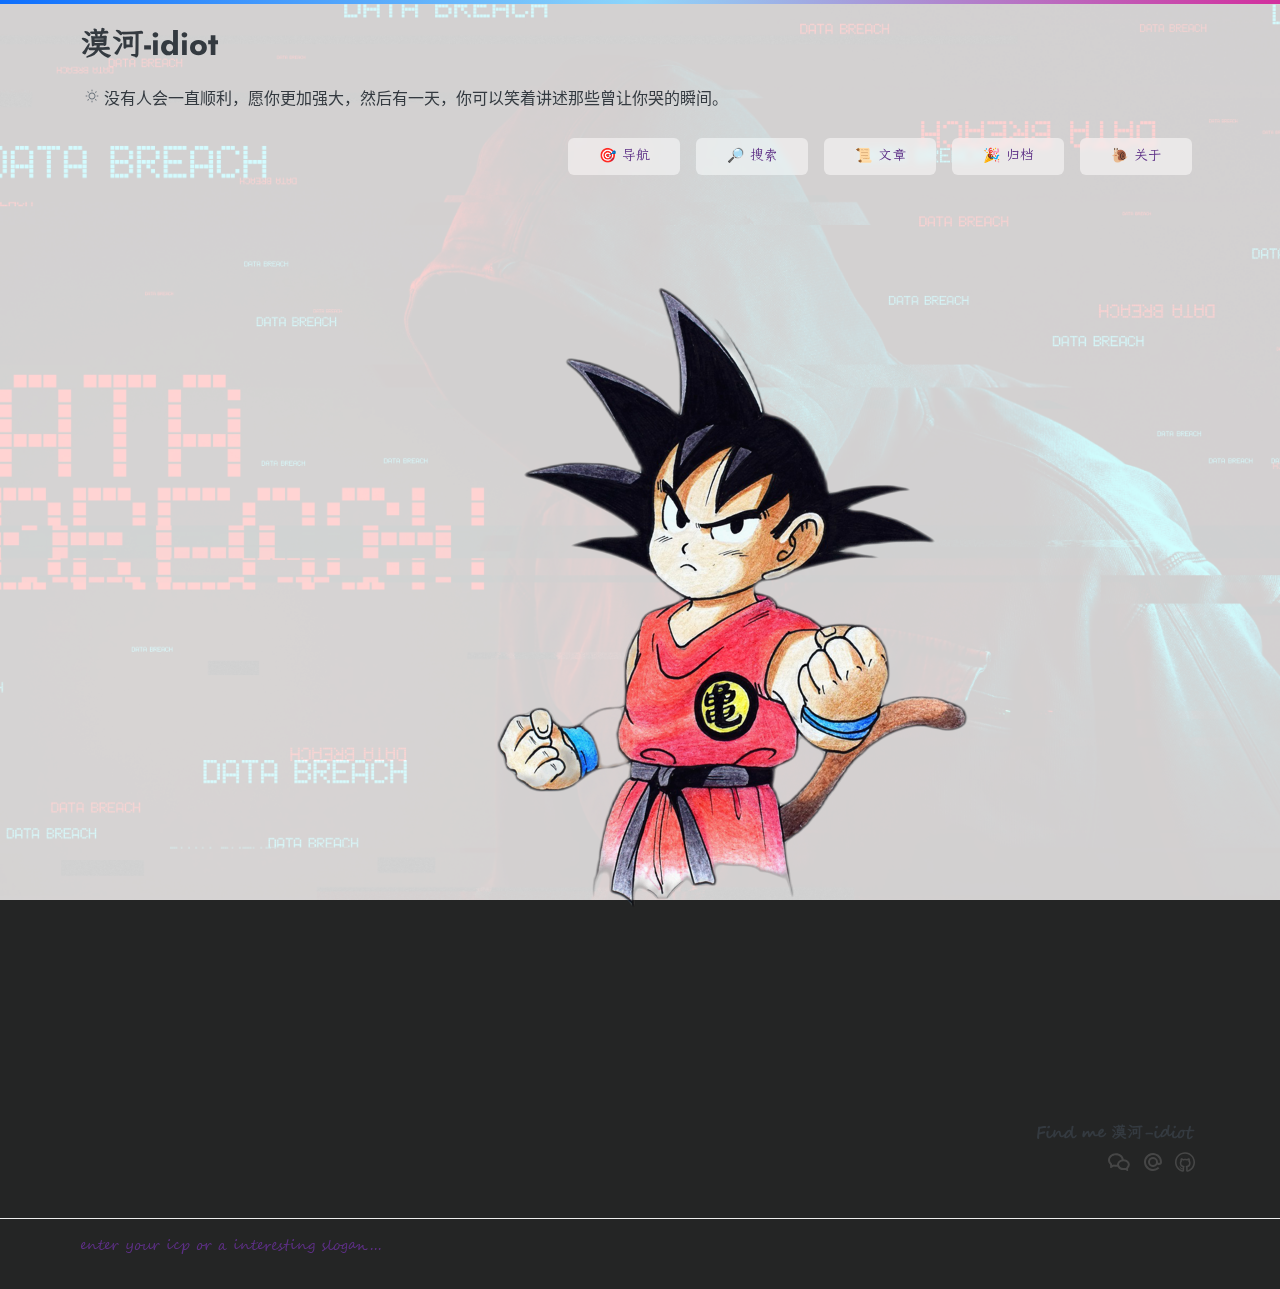
<file: index.html>
<!DOCTYPE html>
<html lang="zh-CN"><head>
	<meta name="generator" content="Hugo 0.111.3">
    <meta name="viewport" content="width=device-width, initial-scale=1">
    <meta http-equiv="Content-Type" content="text/html;charset=UTF-8">
    <meta name="description" content="漠河-idiot - https://idiots-dream.github.io/">
    <meta name="author" content="漠河 - https://idiots-dream.github.io">
    
    <meta name="msvalidate.01" content="B46311949B856F2A7015F366FB3CE878" />
    <title>漠河-idiot</title>
    <link rel="icon" type="image/png" href="/favicon.ico">
    
    <link rel="stylesheet" href="https://idiots-dream.github.io/style.min.d252ad53a5e6b2ae6b8c6c1661107189be3668e36c8dd61697bbe008595a7e04.css">
    
    <script type="text/javascript" src="/main.js" defer></script>
    
</head>
<body class="active-animate cool">
        <div id="header"><div class="container-header">
    <div id="vars" class="container-vars" style="display: none;">
	{
		"isSingleColumnOfPostList": true,
		"hasFoldAllCodeBlocks": false,
		"svgColor": "",
		"en": false,
		"dark": true
	}
</div>
    <h1 class="title">
        
            漠河-idiot
            
        
    </h1>

    
        <div class="some">
            没有人会一直顺利，愿你更加强大，然后有一天，你可以笑着讲述那些曾让你哭的瞬间。
            <div id="light-dark"><a><svg t="1656411842215" class="icon" viewBox="0 0 1024 1024" version="1.1" xmlns="http://www.w3.org/2000/svg" p-id="5086" width="12" height="12"><path d="M1007.492874 384.513055c-8.795694-34.58307-21.189627-67.666874-36.682043-99.05151-2.698679-5.397358-10.894667-3.498287-10.894666 2.598728v0.299853c0 32.484098-6.896624 63.868734-19.890263 92.554691-10.694764 23.488501-25.487523 45.077933-43.978471 64.068635-41.779547 42.679107-99.05151 66.967217-158.722299 67.26707-61.869712 0.299853-119.941284-24.188159-162.920244-68.966238-40.280281-41.979449-62.56937-98.251902-62.269516-156.323473 0.399804-59.270984 23.588452-114.94373 65.567901-156.823229 19.59041-19.59041 42.179351-35.082826 66.667364-46.077443C672.956643 71.166451 704.041426 64.469729 736.125719 64.469729h1.299364c6.097015 0 8.096037-8.096037 2.598728-10.794715C708.739126 37.982696 675.655322 25.488812 641.172203 16.493216 599.492607 5.598549 555.714038-0.098662 510.536154 0.001289 222.37722 0.700947-7.41029 237.38508 0.185992 525.444064c7.096526 271.667008 225.889418 490.559851 497.456474 497.856279 287.559228 7.796183 524.14341-220.891864 525.842579-508.551044 0.299853-44.977981-5.297407-88.656599-15.992171-130.236244z m-83.15929 301.552378c-22.588942 53.27392-54.873137 101.250434-95.953027 142.330323-41.179841 41.179841-89.056403 73.464036-142.330324 95.953027-55.172991 23.288599-113.744317 35.182777-174.314666 35.182777s-119.141675-11.794226-174.314666-35.182777c-53.27392-22.588942-101.250434-54.873137-142.330323-95.953027-41.179841-41.179841-73.464036-89.056403-95.953027-142.330323C75.749001 630.892442 63.954774 572.221164 63.954774 511.750767s11.794226-119.141675 35.182777-174.314666c22.588942-53.27392 54.873137-101.250434 95.953027-142.330323 41.179841-41.179841 89.056403-73.464036 142.330323-95.953027C392.593892 75.7642 451.26517 63.969974 511.735567 63.969974c13.99315 0 27.886348 0.599706 41.679596 1.89907C489.246577 118.643209 448.266638 198.704016 448.266638 288.360126c0 159.022152 128.836929 287.859081 287.859081 287.859081 89.156354 0 168.817357-40.580134 221.691473-104.149015 1.099462 13.09359 1.699168 26.387082 1.699168 39.680575 0 60.470397-11.794226 119.141675-35.182776 174.314666z" p-id="5087" fill="#6c757d" data-darkreader-inline-fill="" style="--darkreader-inline-fill:#9f9788;"></path></svg></a></div>
        </div>
    
    
</div>
</div>
        <div id="content">
<div class="container-main container-home">
    
    <div class="menu">
        
            
            
            
            <div class="item">
                
                <a href=/nav>
                    🎯 
                    导航
                    
                </a>
            </div>
            
            
            
            <div class="item">
                
                <a href=/search>
                    🔎 
                    搜索
                    
                </a>
            </div>
            
            
            
            <div class="item">
                
                <a href=/posts>
                    📜 
                    文章
                    
                </a>
            </div>
            
            
            
            <div class="item">
                
                <a href=/archive>
                    🎉 
                    归档
                    
                </a>
            </div>
            
            
            
            <div class="item">
                
                <a href=/about>
                    🐌 
                    关于
                    
                </a>
            </div>
            
            
        


        
            
        
            
        
    </div>


   <div class="content-md">
       
   </div>

    <div class="content" style="display: normal;">
        <div class="desc" style="display: normal;">
            
                <img src="/imgs/wukong.jpg" width="" />
            
        </div><div class="container-contact">
	<div class="contact">
		<div class="slogan"><b>Find me 漠河-idiot</b></div>

		<div class="icons">
			

			

			

			
			<a id="wechat" href="">
				<svg t="1656412897198" class="icon" viewBox="0 0 1024 1024" version="1.1" xmlns="http://www.w3.org/2000/svg" p-id="8055" width="24" height="24"><path d="M426.666667 626.176v-2.645333c0-107.008 86.016-197.034667 202.794666-223.274667C613.930667 302.037333 510.250667 221.866667 379.733333 221.866667 238.08 221.866667 128 316.288 128 425.813333c0 41.344 15.36 81.066667 44.373333 115.114667 1.365333 1.621333 3.541333 4.010667 6.485334 7.04a152.234667 152.234667 0 0 1 42.752 95.488 154.112 154.112 0 0 1 100.821333-18.858667c7.082667 1.109333 12.885333 1.962667 17.28 2.56A309.504 309.504 0 0 0 426.666667 626.133333z m19.498666 83.242667a392.917333 392.917333 0 0 1-117.461333 2.346666 813.056 813.056 0 0 1-19.370667-2.858666 68.778667 68.778667 0 0 0-46.08 9.045333l-81.237333 48.981333a34.389333 34.389333 0 0 1-20.906667 4.992 33.749333 33.749333 0 0 1-31.104-36.309333l6.4-75.989333a66.773333 66.773333 0 0 0-18.730666-52.181334 236.245333 236.245333 0 0 1-10.282667-11.178666C66.688 548.48 42.666667 489.514667 42.666667 425.770667 42.666667 266.026667 193.578667 136.533333 379.733333 136.533333c173.226667 0 315.861333 112.085333 334.933334 256.341334 143.872 6.528 258.133333 107.306667 258.133333 230.656 0 50.901333-19.456 97.962667-52.437333 136.106666-2.176 2.56-4.949333 5.546667-8.32 8.96a52.906667 52.906667 0 0 0-15.189334 41.642667l5.162667 60.714667a27.093333 27.093333 0 0 1-25.173333 29.013333 28.16 28.16 0 0 1-16.938667-4.010667l-65.834667-39.125333a56.405333 56.405333 0 0 0-37.290666-7.210667c-6.272 0.981333-11.52 1.706667-15.701334 2.261334a329.386667 329.386667 0 0 1-41.344 2.645333c-114.944 0-213.248-60.074667-253.568-145.109333z m297.685334 55.893333a141.866667 141.866667 0 0 1 71.509333 7.424 138.666667 138.666667 0 0 1 35.882667-64.085333c2.133333-2.133333 3.712-3.84 4.522666-4.778667 20.864-24.106667 31.701333-51.754667 31.701334-80.341333 0-76.970667-81.194667-145.664-187.733334-145.664-106.538667 0-187.733333 68.693333-187.733333 145.664s81.194667 145.664 187.733333 145.664c10.282667 0 20.48-0.682667 30.464-1.962667 3.413333-0.426667 8.021333-1.066667 13.653334-1.962667z" p-id="8056" fill=#696969></path></svg>
				<img class="qr" src="imgs/bg/20230630230727.jpg" />
			</a>
			

			
			<a id="email" href="mailto:gangster.blue@qq.com" target="_blank">
				<svg t="1656412938939" class="icon" viewBox="0 0 1024 1024" version="1.1" xmlns="http://www.w3.org/2000/svg" p-id="9762" width="24" height="24"><path d="M768 554.666667a42.666667 42.666667 0 0 1-42.666667-42.666667 213.333333 213.333333 0 1 0-28.586666 106.666667A126.08 126.08 0 0 0 768 640a128 128 0 0 0 128-128 384 384 0 1 0-112.426667 271.573333l-60.586666-60.586666A298.666667 298.666667 0 1 1 810.666667 512a42.666667 42.666667 0 0 1-42.666667 42.666667z m-256 85.333333a128 128 0 1 1 128-128 128 128 0 0 1-128 128z" p-id="9763" fill=#696969></path></svg>
			</a>
			

			
			<a id="github" href="//github.com/Mohe-neo" target="_blank">
				<svg t="1656413175036" class="icon" viewBox="0 0 1024 1024" version="1.1" xmlns="http://www.w3.org/2000/svg" p-id="14788" width="20" height="20"><path d="M1024 496C1012.8 232 798.4 17.6 534.4 8 393.6 1.6 259.2 52.8 156.8 150.4 56 248 0 379.2 0 520c0 230.4 155.2 433.6 376 492.8 6.4 1.6 12.8 3.2 19.2 3.2 16 0 32-4.8 44.8-16 17.6-14.4 28.8-35.2 28.8-57.6v-52.8c0-14.4 1.6-78.4 1.6-91.2 1.6-8 3.2-14.4 8-19.2 11.2-14.4 12.8-33.6 4.8-49.6-8-14.4-20.8-24-36.8-25.6-11.2-1.6-22.4-3.2-30.4-6.4-12.8-3.2-25.6-9.6-38.4-16-9.6-4.8-19.2-12.8-27.2-22.4-6.4-8-12.8-20.8-17.6-36.8-6.4-19.2-9.6-40-9.6-62.4 0-28.8 9.6-52.8 27.2-72l17.6-19.2-9.6-24c-3.2-8-6.4-19.2-4.8-38.4 22.4 8 28.8 12.8 28.8 12.8l1.6 1.6c6.4 3.2 11.2 8 16 9.6l19.2 11.2 16-4.8c27.2-8 54.4-11.2 83.2-11.2 28.8 0 56 3.2 83.2 11.2l16 4.8 33.6-20.8c11.2-6.4 22.4-12.8 35.2-17.6 1.6 14.4 0 27.2-4.8 40l-9.6 24 17.6 19.2c17.6 19.2 27.2 43.2 27.2 72 0 24-3.2 43.2-8 60.8-6.4 19.2-12.8 30.4-19.2 38.4-6.4 8-16 16-28.8 24-14.4 8-25.6 11.2-38.4 16-8 3.2-20.8 4.8-32 6.4h-1.6c-16 3.2-28.8 14.4-35.2 28.8-6.4 14.4-4.8 30.4 4.8 44.8 6.4 8 9.6 20.8 9.6 36.8v126.4c0 22.4 11.2 44.8 28.8 57.6 17.6 12.8 41.6 17.6 64 11.2C888 942.4 1035.2 729.6 1024 496zM651.2 931.2V816c0-14.4-1.6-27.2-4.8-38.4 17.6-4.8 35.2-11.2 54.4-22.4l1.6-1.6c20.8-12.8 36.8-25.6 49.6-41.6 16-19.2 25.6-41.6 33.6-64 8-25.6 12.8-52.8 12.8-86.4 0-41.6-11.2-76.8-33.6-108.8 6.4-33.6 3.2-67.2-11.2-104l-6.4-17.6-17.6-6.4c-17.6-6.4-40-4.8-67.2 6.4-17.6 6.4-33.6 14.4-51.2 24l-3.2 3.2c-56-12.8-116.8-12.8-174.4 0-1.6-1.6-3.2-1.6-4.8-3.2-9.6-6.4-24-14.4-46.4-22.4-27.2-12.8-51.2-14.4-70.4-8l-17.6 6.4-6.4 17.6c-14.4 38.4-17.6 72-9.6 104-22.4 30.4-33.6 67.2-33.6 108.8 0 30.4 3.2 57.6 12.8 84.8 8 27.2 19.2 49.6 32 65.6 16 17.6 32 32 51.2 41.6 17.6 9.6 35.2 17.6 54.4 22.4-1.6 4.8-1.6 9.6-3.2 16V843.2c-38.4-12.8-70.4-28.8-96-56-17.6-19.2-36.8-38.4-46.4-44.8-20.8-9.6-33.6 11.2-28.8 20.8 4.8 14.4 25.6 22.4 36.8 33.6 12.8 12.8 14.4 30.4 25.6 44.8 16 22.4 72 49.6 110.4 41.6v51.2C206.4 881.6 80 712 80 520c0-118.4 46.4-228.8 132.8-312C294.4 129.6 400 88 513.6 88h17.6C753.6 96 934.4 276.8 944 499.2c9.6 193.6-110.4 369.6-292.8 432z" p-id="14789" fill=#696969></path></svg>
			</a>
			

			

			

			

			

			

			
		</div>
	</div>
</div></div>

</div>

        </div>
        <div id="footer"><div class="container-footer">
    
    <a href="//beian.miit.gov.cn" target="_blank">
        
        <span class="some">enter your icp or a interesting slogan...<span>
        
    </a>
    <a id="s" href="/secrets">&nbsp;</a>
    
</div></div>
    </body>
</html>
</file>
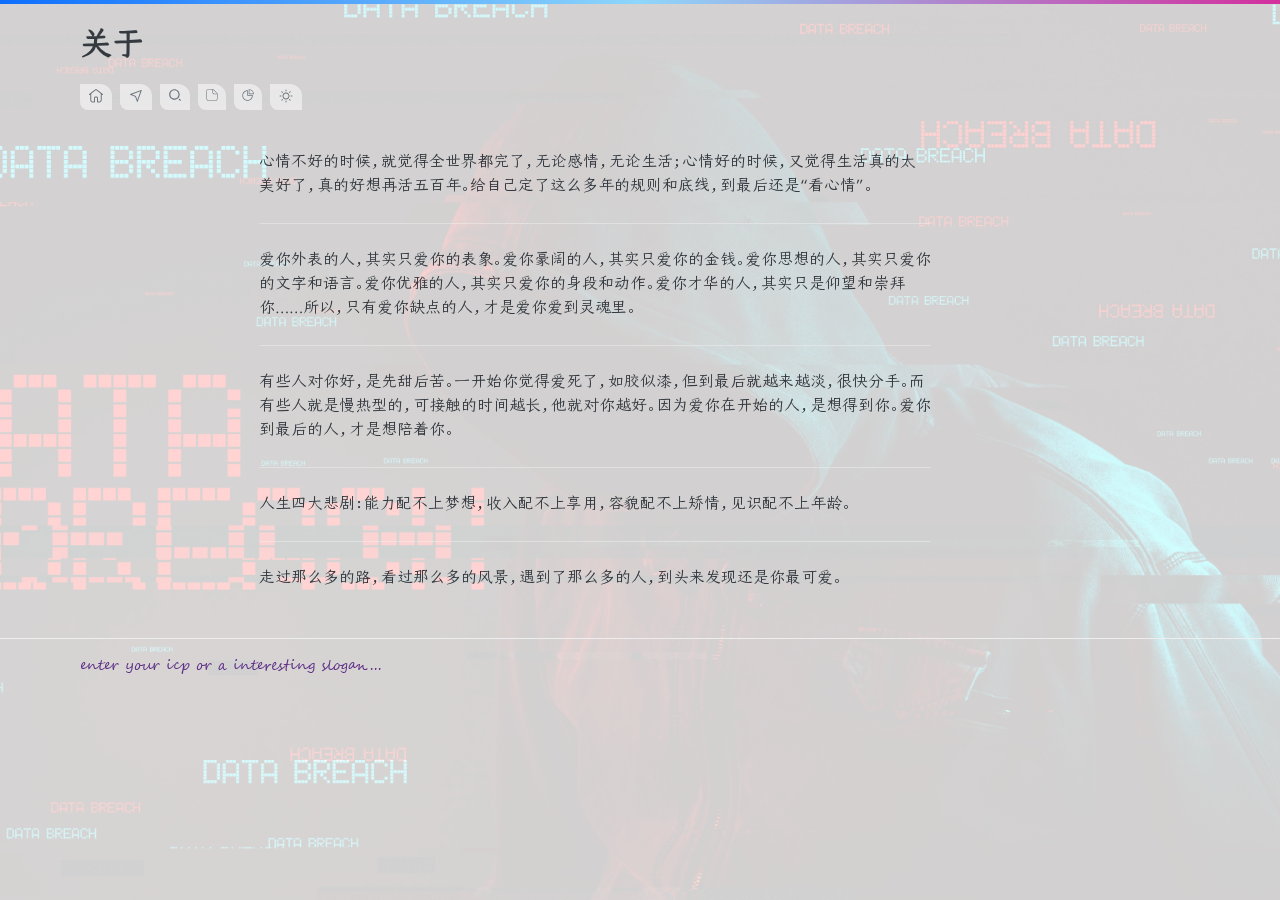
<file: about/index.html>
<!DOCTYPE html>
<html lang="zh-CN"><head>
    <meta name="viewport" content="width=device-width, initial-scale=1">
    <meta http-equiv="Content-Type" content="text/html;charset=UTF-8">
    <meta name="description" content="About - https://idiots-dream.github.io/about/">
    <meta name="author" content="漠河 - https://idiots-dream.github.io">
    
    <meta name="msvalidate.01" content="B46311949B856F2A7015F366FB3CE878" />
    <title>About</title>
    <link rel="icon" type="image/png" href="/favicon.ico">
    
    <link rel="stylesheet" href="https://idiots-dream.github.io/style.min.d252ad53a5e6b2ae6b8c6c1661107189be3668e36c8dd61697bbe008595a7e04.css">
    
    <script type="text/javascript" src="/main.js" defer></script>
    
</head>
<body class="active-animate cool">
        <div id="header"><div class="container-header">
    <div id="vars" class="container-vars" style="display: none;">
	{
		"isSingleColumnOfPostList": true,
		"hasFoldAllCodeBlocks": false,
		"svgColor": "",
		"en": false,
		"dark": true
	}
</div>
    <h1 class="title">
        
            关于
            
        
    </h1>

    <div class="container-breadcrumb-nav">
    
    <div class="breadcrumb-nav-bar">
        <div><a href="/"><svg t="1656411084410" class="icon" viewBox="0 0 1024 1024" version="1.1" xmlns="http://www.w3.org/2000/svg" p-id="2954" width="16" height="16"><path d="M947.5 390.6l-377-290c-34.5-26.5-82.6-26.5-117.1 0l-377 290c-14 10.8-16.6 30.9-5.9 44.9 10.8 14 30.9 16.6 44.9 5.9l28.5-21.9V768c0 88.2 71.8 160 160 160h80c35.3 0 64-28.7 64-64V640c0-17.6 14.4-32 32-32h64c17.6 0 32 14.4 32 32v224c0 35.3 28.7 64 64 64h80c88.2 0 160-71.8 160-160V419.4l28.5 21.9c5.8 4.5 12.7 6.6 19.5 6.6 9.6 0 19.1-4.3 25.4-12.5 10.8-13.9 8.2-34-5.8-44.8zM816 768c0 52.9-43.1 96-96 96h-80V640c0-52.9-43.1-96-96-96h-64c-52.9 0-96 43.1-96 96v224h-80c-52.9 0-96-43.1-96-96V370.2l284.5-218.8c11.5-8.8 27.5-8.8 39 0L816 370.2V768z" fill="#6c757d" p-id="2955"></path></svg></a></div>
        <div><a href="/nav"><svg t="1656411531924" class="icon" viewBox="0 0 1024 1024" version="1.1" xmlns="http://www.w3.org/2000/svg" p-id="5827" width="16" height="16"><path d="M849.59197473 125.23018519L139.22930586 391.72854662a23.35052669 23.35052669 0 0 0-14.95414244 21.65490745c-0.12257519 9.70384955 5.61801843 18.46795771 14.40255493 22.04306141l318.42928099 129.25528056 119.51057092 320.39047893c3.06437293 8.23295069 10.35758221 13.89182751 18.7335381 14.87242563l2.7170774 0.14300521a22.79893918 22.79893918 0 0 0 21.20546682-15.36272638l259.51158924-729.54564933a23.8612558 23.8612558 0 0 0-5.31158128-24.55584682 22.3290685 22.3290685 0 0 0-23.9021142-5.43415649zM793.65694081 211.64552314l-196.63064161 552.75171747-91.91077952-246.37564122-253.62799211-102.96295445 542.16941324-203.4131218z" p-id="5828" fill="#6c757d"></path></svg></a></div>
        <div><a href="/search"><svg t="1656411627509" class="icon" viewBox="0 0 1024 1024" version="1.1" xmlns="http://www.w3.org/2000/svg" p-id="1730" width="14" height="14"><path d="M469.333333 85.333333c211.968 0 384 172.032 384 384s-172.032 384-384 384-384-172.032-384-384 172.032-384 384-384z m0 682.666667c164.992 0 298.666667-133.674667 298.666667-298.666667 0-165.034667-133.674667-298.666667-298.666667-298.666666-165.034667 0-298.666667 133.632-298.666666 298.666666 0 164.992 133.632 298.666667 298.666666 298.666667z m362.026667 3.029333l120.704 120.661334-60.373333 60.373333-120.661334-120.704 60.330667-60.330667z" p-id="1731" fill="#6c757d"></path></svg></a></div>
        <div><a href="/posts"><svg t="1656411724198" class="icon" viewBox="0 0 1024 1024" version="1.1" xmlns="http://www.w3.org/2000/svg" p-id="5655" width="12" height="12"><path d="M811.705761 1024H212.294239c-93.1199 0-174.823046-87.570975-174.823046-187.387854V162.322018C37.471193 69.776145 112.604921 0 212.294239 0H596.190595l7.015883 5.93161c111.74388 95.479788 185.857116 170.741078 279.614824 266.093304 29.65805 30.040735 61.165743 62.122454 96.436499 97.393211l7.271006 7.334787v459.859234c-0.063781 99.816879-81.703145 187.387854-174.823046 187.387854zM212.294239 49.94033c-72.391155 0-124.882716 47.261538-124.882716 112.381688v674.290128c0 71.94469 59.507443 137.383743 124.882716 137.383743h599.411522c65.311492 0 124.882716-65.439053 124.882716-137.383743V397.417876c-32.528184-32.464404-61.73977-62.250016-89.356836-90.377328-90.951355-92.418312-163.278729-165.957521-269.601245-257.163999H212.294239z" fill="#6c757d" p-id="5656"></path><path d="M936.588477 449.526752h-212.326129c-99.753099 0-187.324073-81.703145-187.324073-174.823046V49.94033a25.002055 25.002055 0 0 1 49.94033 0v224.763376c0 65.311492 65.502834 124.882716 137.383743 124.882716h212.326129a25.002055 25.002055 0 1 1 0 49.94033z" fill="#6c757d" p-id="5657"></path></svg></a></div>
        <div><a href="/archive"><svg t="1656411795742" class="icon" viewBox="0 0 1024 1024" version="1.1" xmlns="http://www.w3.org/2000/svg" p-id="7334" width="12" height="12"><path d="M884.224 522.24H504.32V141.824c0-16.896-13.824-30.72-30.72-30.72-120.32 0-233.472 47.616-317.952 134.144S26.112 445.952 29.184 566.784c2.56 114.688 49.152 222.72 131.072 304.128 81.92 81.408 189.952 128 304.64 130.56h10.24c117.76 0 227.84-45.568 312.32-128.512 86.528-85.504 133.632-199.68 132.608-321.024-0.512-2.048-1.536-29.696-35.84-29.696z m-140.288 307.712c-74.752 73.728-173.056 112.64-277.504 110.592-205.824-4.608-370.688-169.472-375.296-374.784-3.072-104.448 35.84-202.752 108.544-277.504 65.536-67.072 151.552-107.52 243.712-114.688v378.88c0 16.896 13.824 30.72 30.72 30.72 129.024 0 311.296 0 382.976 0.512-6.144 93.184-46.08 179.712-113.152 246.272z" fill="#6c757d" p-id="7335"></path><path d="M603.136 11.264c-8.192-0.512-15.872 3.072-22.016 8.704-5.632 5.632-9.216 13.824-9.216 22.016v378.88c0 16.896 13.824 30.72 30.72 30.72h378.88c16.896 0 30.72-13.824 30.72-30.72 0-223.744-183.808-407.552-409.088-409.6z m30.208 378.88V74.24c167.424 16.384 301.056 150.016 315.904 315.904h-315.904z" fill="#6c757d" p-id="7336"></path></svg></a></div>
        <div id="light-dark" style="cursor: pointer;"><a><svg t="1656411842215" class="icon" viewBox="0 0 1024 1024" version="1.1" xmlns="http://www.w3.org/2000/svg" p-id="5086" width="12" height="12"><path d="M1007.492874 384.513055c-8.795694-34.58307-21.189627-67.666874-36.682043-99.05151-2.698679-5.397358-10.894667-3.498287-10.894666 2.598728v0.299853c0 32.484098-6.896624 63.868734-19.890263 92.554691-10.694764 23.488501-25.487523 45.077933-43.978471 64.068635-41.779547 42.679107-99.05151 66.967217-158.722299 67.26707-61.869712 0.299853-119.941284-24.188159-162.920244-68.966238-40.280281-41.979449-62.56937-98.251902-62.269516-156.323473 0.399804-59.270984 23.588452-114.94373 65.567901-156.823229 19.59041-19.59041 42.179351-35.082826 66.667364-46.077443C672.956643 71.166451 704.041426 64.469729 736.125719 64.469729h1.299364c6.097015 0 8.096037-8.096037 2.598728-10.794715C708.739126 37.982696 675.655322 25.488812 641.172203 16.493216 599.492607 5.598549 555.714038-0.098662 510.536154 0.001289 222.37722 0.700947-7.41029 237.38508 0.185992 525.444064c7.096526 271.667008 225.889418 490.559851 497.456474 497.856279 287.559228 7.796183 524.14341-220.891864 525.842579-508.551044 0.299853-44.977981-5.297407-88.656599-15.992171-130.236244z m-83.15929 301.552378c-22.588942 53.27392-54.873137 101.250434-95.953027 142.330323-41.179841 41.179841-89.056403 73.464036-142.330324 95.953027-55.172991 23.288599-113.744317 35.182777-174.314666 35.182777s-119.141675-11.794226-174.314666-35.182777c-53.27392-22.588942-101.250434-54.873137-142.330323-95.953027-41.179841-41.179841-73.464036-89.056403-95.953027-142.330323C75.749001 630.892442 63.954774 572.221164 63.954774 511.750767s11.794226-119.141675 35.182777-174.314666c22.588942-53.27392 54.873137-101.250434 95.953027-142.330323 41.179841-41.179841 89.056403-73.464036 142.330323-95.953027C392.593892 75.7642 451.26517 63.969974 511.735567 63.969974c13.99315 0 27.886348 0.599706 41.679596 1.89907C489.246577 118.643209 448.266638 198.704016 448.266638 288.360126c0 159.022152 128.836929 287.859081 287.859081 287.859081 89.156354 0 168.817357-40.580134 221.691473-104.149015 1.099462 13.09359 1.699168 26.387082 1.699168 39.680575 0 60.470397-11.794226 119.141675-35.182776 174.314666z" p-id="5087" fill="#6c757d"></path></svg></a></div>
        
    </div>

    
</div>

    
    
</div>
</div>
        <div id="content">















<div class="container-main 
     container-page 
">

    <div class="desc">
        
    </div>
    
    <div class="toc">
        
        <nav id="TableOfContents"></nav>
    </div>

    <div class='content  content '>
        <p>心情不好的时候，就觉得全世界都完了，无论感情，无论生活；心情好的时候，又觉得生活真的太美好了，真的好想再活五百年。给自己定了这么多年的规则和底线，到最后还是“看心情”。</p>
<hr>
<p>爱你外表的人，其实只爱你的表象。爱你豪阔的人，其实只爱你的金钱。爱你思想的人，其实只爱你的文字和语言。爱你优雅的人，其实只爱你的身段和动作。爱你才华的人，其实只是仰望和崇拜你……所以，只有爱你缺点的人，才是爱你爱到灵魂里。</p>
<hr>
<p>有些人对你好，是先甜后苦。一开始你觉得爱死了，如胶似漆，但到最后就越来越淡，很快分手。而有些人就是慢热型的，可接触的时间越长，他就对你越好。因为爱你在开始的人，是想得到你。爱你到最后的人，才是想陪着你。</p>
<hr>
<p>人生四大悲剧：能力配不上梦想，收入配不上享用，容貌配不上矫情，见识配不上年龄。</p>
<hr>
<p>走过那么多的路，看过那么多的风景，遇到了那么多的人，到头来发现还是你最可爱。</p>

    </div>

    

    

    
    
    

    
</div>

        </div>
        <div id="footer"><div class="container-footer">
    
    <a href="//beian.miit.gov.cn" target="_blank">
        
        <span class="some">enter your icp or a interesting slogan...<span>
        
    </a>
    <a id="s" href="/secrets">&nbsp;</a>
    
</div></div>
    </body>
</html>
</file>
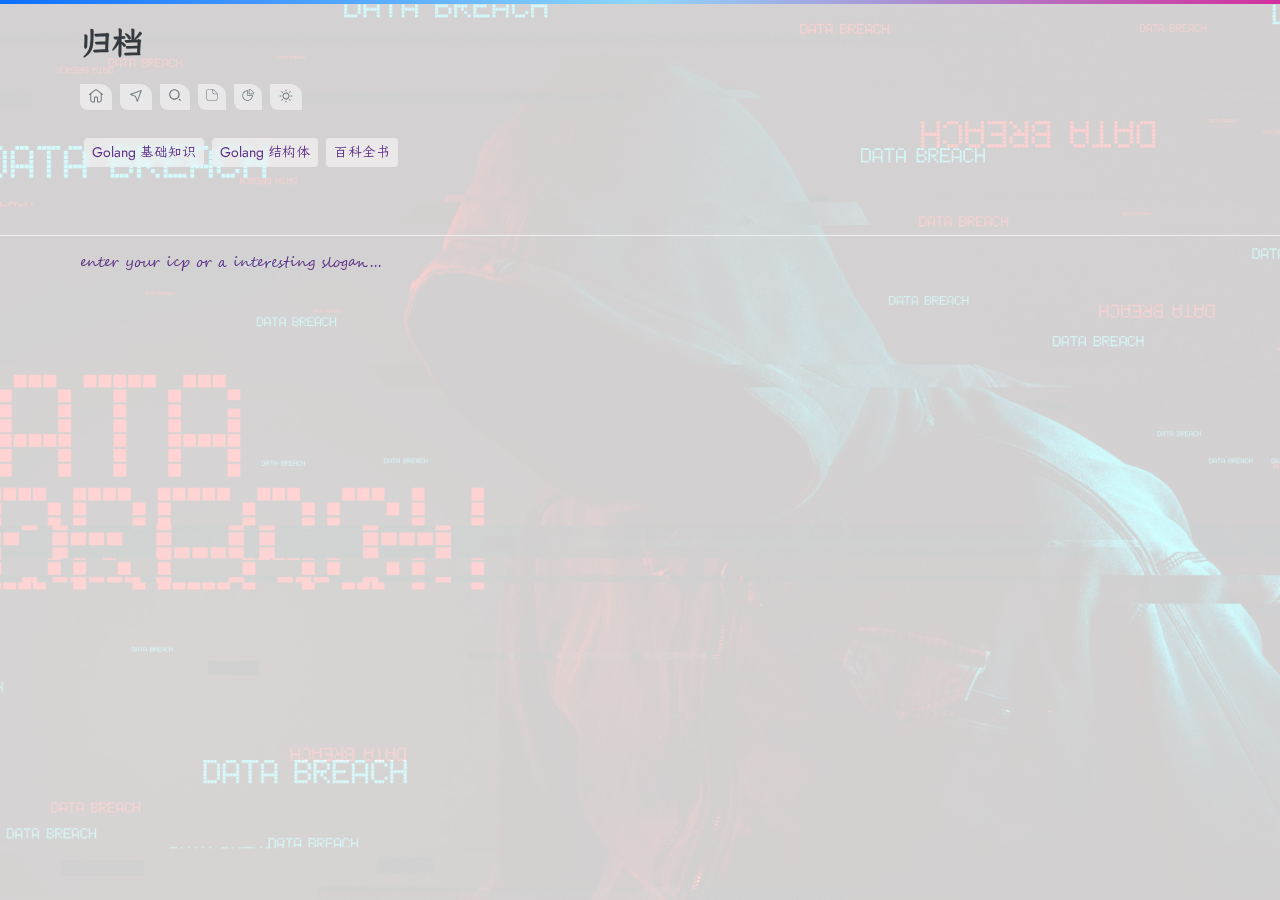
<file: archive/index.html>
<!DOCTYPE html>
<html lang="zh-CN"><head>
    <meta name="viewport" content="width=device-width, initial-scale=1">
    <meta http-equiv="Content-Type" content="text/html;charset=UTF-8">
    <meta name="description" content="Archive - https://idiots-dream.github.io/archive/">
    <meta name="author" content="漠河 - https://idiots-dream.github.io">
    
    <meta name="msvalidate.01" content="B46311949B856F2A7015F366FB3CE878" />
    <title>Archive</title>
    <link rel="icon" type="image/png" href="/favicon.ico">
    
    <link rel="stylesheet" href="https://idiots-dream.github.io/style.min.d252ad53a5e6b2ae6b8c6c1661107189be3668e36c8dd61697bbe008595a7e04.css">
    
    <script type="text/javascript" src="/main.js" defer></script>
    
</head>
<body class="active-animate cool">
        <div id="header"><div class="container-header">
    <div id="vars" class="container-vars" style="display: none;">
	{
		"isSingleColumnOfPostList": true,
		"hasFoldAllCodeBlocks": false,
		"svgColor": "",
		"en": false,
		"dark": true
	}
</div>
    <h1 class="title">
        
            归档
            
        
    </h1>

    <div class="container-breadcrumb-nav">
    
    <div class="breadcrumb-nav-bar">
        <div><a href="/"><svg t="1656411084410" class="icon" viewBox="0 0 1024 1024" version="1.1" xmlns="http://www.w3.org/2000/svg" p-id="2954" width="16" height="16"><path d="M947.5 390.6l-377-290c-34.5-26.5-82.6-26.5-117.1 0l-377 290c-14 10.8-16.6 30.9-5.9 44.9 10.8 14 30.9 16.6 44.9 5.9l28.5-21.9V768c0 88.2 71.8 160 160 160h80c35.3 0 64-28.7 64-64V640c0-17.6 14.4-32 32-32h64c17.6 0 32 14.4 32 32v224c0 35.3 28.7 64 64 64h80c88.2 0 160-71.8 160-160V419.4l28.5 21.9c5.8 4.5 12.7 6.6 19.5 6.6 9.6 0 19.1-4.3 25.4-12.5 10.8-13.9 8.2-34-5.8-44.8zM816 768c0 52.9-43.1 96-96 96h-80V640c0-52.9-43.1-96-96-96h-64c-52.9 0-96 43.1-96 96v224h-80c-52.9 0-96-43.1-96-96V370.2l284.5-218.8c11.5-8.8 27.5-8.8 39 0L816 370.2V768z" fill="#6c757d" p-id="2955"></path></svg></a></div>
        <div><a href="/nav"><svg t="1656411531924" class="icon" viewBox="0 0 1024 1024" version="1.1" xmlns="http://www.w3.org/2000/svg" p-id="5827" width="16" height="16"><path d="M849.59197473 125.23018519L139.22930586 391.72854662a23.35052669 23.35052669 0 0 0-14.95414244 21.65490745c-0.12257519 9.70384955 5.61801843 18.46795771 14.40255493 22.04306141l318.42928099 129.25528056 119.51057092 320.39047893c3.06437293 8.23295069 10.35758221 13.89182751 18.7335381 14.87242563l2.7170774 0.14300521a22.79893918 22.79893918 0 0 0 21.20546682-15.36272638l259.51158924-729.54564933a23.8612558 23.8612558 0 0 0-5.31158128-24.55584682 22.3290685 22.3290685 0 0 0-23.9021142-5.43415649zM793.65694081 211.64552314l-196.63064161 552.75171747-91.91077952-246.37564122-253.62799211-102.96295445 542.16941324-203.4131218z" p-id="5828" fill="#6c757d"></path></svg></a></div>
        <div><a href="/search"><svg t="1656411627509" class="icon" viewBox="0 0 1024 1024" version="1.1" xmlns="http://www.w3.org/2000/svg" p-id="1730" width="14" height="14"><path d="M469.333333 85.333333c211.968 0 384 172.032 384 384s-172.032 384-384 384-384-172.032-384-384 172.032-384 384-384z m0 682.666667c164.992 0 298.666667-133.674667 298.666667-298.666667 0-165.034667-133.674667-298.666667-298.666667-298.666666-165.034667 0-298.666667 133.632-298.666666 298.666666 0 164.992 133.632 298.666667 298.666666 298.666667z m362.026667 3.029333l120.704 120.661334-60.373333 60.373333-120.661334-120.704 60.330667-60.330667z" p-id="1731" fill="#6c757d"></path></svg></a></div>
        <div><a href="/posts"><svg t="1656411724198" class="icon" viewBox="0 0 1024 1024" version="1.1" xmlns="http://www.w3.org/2000/svg" p-id="5655" width="12" height="12"><path d="M811.705761 1024H212.294239c-93.1199 0-174.823046-87.570975-174.823046-187.387854V162.322018C37.471193 69.776145 112.604921 0 212.294239 0H596.190595l7.015883 5.93161c111.74388 95.479788 185.857116 170.741078 279.614824 266.093304 29.65805 30.040735 61.165743 62.122454 96.436499 97.393211l7.271006 7.334787v459.859234c-0.063781 99.816879-81.703145 187.387854-174.823046 187.387854zM212.294239 49.94033c-72.391155 0-124.882716 47.261538-124.882716 112.381688v674.290128c0 71.94469 59.507443 137.383743 124.882716 137.383743h599.411522c65.311492 0 124.882716-65.439053 124.882716-137.383743V397.417876c-32.528184-32.464404-61.73977-62.250016-89.356836-90.377328-90.951355-92.418312-163.278729-165.957521-269.601245-257.163999H212.294239z" fill="#6c757d" p-id="5656"></path><path d="M936.588477 449.526752h-212.326129c-99.753099 0-187.324073-81.703145-187.324073-174.823046V49.94033a25.002055 25.002055 0 0 1 49.94033 0v224.763376c0 65.311492 65.502834 124.882716 137.383743 124.882716h212.326129a25.002055 25.002055 0 1 1 0 49.94033z" fill="#6c757d" p-id="5657"></path></svg></a></div>
        <div><a href="/archive"><svg t="1656411795742" class="icon" viewBox="0 0 1024 1024" version="1.1" xmlns="http://www.w3.org/2000/svg" p-id="7334" width="12" height="12"><path d="M884.224 522.24H504.32V141.824c0-16.896-13.824-30.72-30.72-30.72-120.32 0-233.472 47.616-317.952 134.144S26.112 445.952 29.184 566.784c2.56 114.688 49.152 222.72 131.072 304.128 81.92 81.408 189.952 128 304.64 130.56h10.24c117.76 0 227.84-45.568 312.32-128.512 86.528-85.504 133.632-199.68 132.608-321.024-0.512-2.048-1.536-29.696-35.84-29.696z m-140.288 307.712c-74.752 73.728-173.056 112.64-277.504 110.592-205.824-4.608-370.688-169.472-375.296-374.784-3.072-104.448 35.84-202.752 108.544-277.504 65.536-67.072 151.552-107.52 243.712-114.688v378.88c0 16.896 13.824 30.72 30.72 30.72 129.024 0 311.296 0 382.976 0.512-6.144 93.184-46.08 179.712-113.152 246.272z" fill="#6c757d" p-id="7335"></path><path d="M603.136 11.264c-8.192-0.512-15.872 3.072-22.016 8.704-5.632 5.632-9.216 13.824-9.216 22.016v378.88c0 16.896 13.824 30.72 30.72 30.72h378.88c16.896 0 30.72-13.824 30.72-30.72 0-223.744-183.808-407.552-409.088-409.6z m30.208 378.88V74.24c167.424 16.384 301.056 150.016 315.904 315.904h-315.904z" fill="#6c757d" p-id="7336"></path></svg></a></div>
        <div id="light-dark" style="cursor: pointer;"><a><svg t="1656411842215" class="icon" viewBox="0 0 1024 1024" version="1.1" xmlns="http://www.w3.org/2000/svg" p-id="5086" width="12" height="12"><path d="M1007.492874 384.513055c-8.795694-34.58307-21.189627-67.666874-36.682043-99.05151-2.698679-5.397358-10.894667-3.498287-10.894666 2.598728v0.299853c0 32.484098-6.896624 63.868734-19.890263 92.554691-10.694764 23.488501-25.487523 45.077933-43.978471 64.068635-41.779547 42.679107-99.05151 66.967217-158.722299 67.26707-61.869712 0.299853-119.941284-24.188159-162.920244-68.966238-40.280281-41.979449-62.56937-98.251902-62.269516-156.323473 0.399804-59.270984 23.588452-114.94373 65.567901-156.823229 19.59041-19.59041 42.179351-35.082826 66.667364-46.077443C672.956643 71.166451 704.041426 64.469729 736.125719 64.469729h1.299364c6.097015 0 8.096037-8.096037 2.598728-10.794715C708.739126 37.982696 675.655322 25.488812 641.172203 16.493216 599.492607 5.598549 555.714038-0.098662 510.536154 0.001289 222.37722 0.700947-7.41029 237.38508 0.185992 525.444064c7.096526 271.667008 225.889418 490.559851 497.456474 497.856279 287.559228 7.796183 524.14341-220.891864 525.842579-508.551044 0.299853-44.977981-5.297407-88.656599-15.992171-130.236244z m-83.15929 301.552378c-22.588942 53.27392-54.873137 101.250434-95.953027 142.330323-41.179841 41.179841-89.056403 73.464036-142.330324 95.953027-55.172991 23.288599-113.744317 35.182777-174.314666 35.182777s-119.141675-11.794226-174.314666-35.182777c-53.27392-22.588942-101.250434-54.873137-142.330323-95.953027-41.179841-41.179841-73.464036-89.056403-95.953027-142.330323C75.749001 630.892442 63.954774 572.221164 63.954774 511.750767s11.794226-119.141675 35.182777-174.314666c22.588942-53.27392 54.873137-101.250434 95.953027-142.330323 41.179841-41.179841 89.056403-73.464036 142.330323-95.953027C392.593892 75.7642 451.26517 63.969974 511.735567 63.969974c13.99315 0 27.886348 0.599706 41.679596 1.89907C489.246577 118.643209 448.266638 198.704016 448.266638 288.360126c0 159.022152 128.836929 287.859081 287.859081 287.859081 89.156354 0 168.817357-40.580134 221.691473-104.149015 1.099462 13.09359 1.699168 26.387082 1.699168 39.680575 0 60.470397-11.794226 119.141675-35.182776 174.314666z" p-id="5087" fill="#6c757d"></path></svg></a></div>
        
    </div>

    
</div>

    
    
</div>
</div>
        <div id="content">















<div class="container-main 
     container-archive 
    ">

    <div class="desc">
        
    </div>
    
    <div class="toc">
        
        <nav id="TableOfContents"></nav>
    </div>

    <div class='content  content '>
        
    </div>

    

    <div class="container-archive">
    
    <div class="recentf">
        
            
            <div class="rec-post">
                <div class="rec-post-item">
                    <a href="https://idiots-dream.github.io/posts/golang/basic/">Golang 基础知识</a>
                </div>
            </div>
            
        
            
            <div class="rec-post">
                <div class="rec-post-item">
                    <a href="https://idiots-dream.github.io/posts/golang/struct/">Golang 结构体</a>
                </div>
            </div>
            
        
            
        
            
            <div class="rec-post">
                <div class="rec-post-item">
                    <a href="https://idiots-dream.github.io/posts/wiki/">百科全书</a>
                </div>
            </div>
            
        
            
        
            
        
            
        
    </div>

	
    
    
    <div class="categories">
        
            
        
            
        
            
        
            
        
            
        
            
        
            
        
            
        
            
        
            
        
            
        
    </div>

	
    
    <div class="tags">
        
            
        
            
        
            
        
            
        
            
        
            
        
            
        
            
        
            
        
            
        
            
        
    </div>

</div>


    
    
    

    
</div>

        </div>
        <div id="footer"><div class="container-footer">
    
    <a href="//beian.miit.gov.cn" target="_blank">
        
        <span class="some">enter your icp or a interesting slogan...<span>
        
    </a>
    <a id="s" href="/secrets">&nbsp;</a>
    
</div></div>
    </body>
</html>
</file>
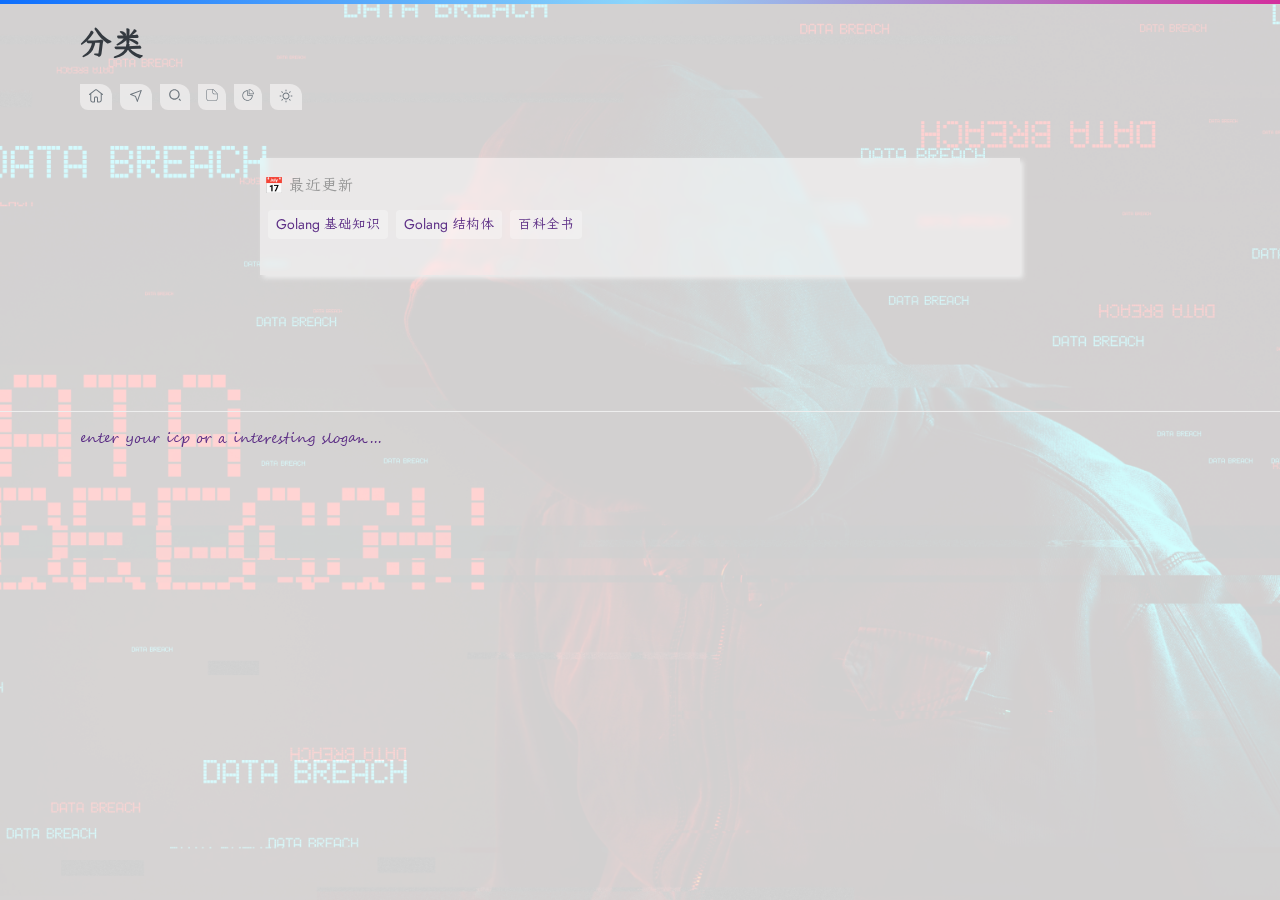
<file: categories/index.html>
<!DOCTYPE html>
<html lang="zh-CN"><head>
    <meta name="viewport" content="width=device-width, initial-scale=1">
    <meta http-equiv="Content-Type" content="text/html;charset=UTF-8">
    <meta name="description" content="Categories - https://idiots-dream.github.io/categories/">
    <meta name="author" content="漠河 - https://idiots-dream.github.io">
    
    <meta name="msvalidate.01" content="B46311949B856F2A7015F366FB3CE878" />
    <title>Categories</title>
    <link rel="icon" type="image/png" href="/favicon.ico">
    
    <link rel="stylesheet" href="https://idiots-dream.github.io/style.min.d252ad53a5e6b2ae6b8c6c1661107189be3668e36c8dd61697bbe008595a7e04.css">
    
    <script type="text/javascript" src="/main.js" defer></script>
    
</head>
<body class="active-animate cool">
        <div id="header"><div class="container-header">
    <div id="vars" class="container-vars" style="display: none;">
	{
		"isSingleColumnOfPostList": true,
		"hasFoldAllCodeBlocks": false,
		"svgColor": "",
		"en": false,
		"dark": true
	}
</div>
    <h1 class="title">
        
            分类
            
        
    </h1>

    <div class="container-breadcrumb-nav">
    
    <div class="breadcrumb-nav-bar">
        <div><a href="/"><svg t="1656411084410" class="icon" viewBox="0 0 1024 1024" version="1.1" xmlns="http://www.w3.org/2000/svg" p-id="2954" width="16" height="16"><path d="M947.5 390.6l-377-290c-34.5-26.5-82.6-26.5-117.1 0l-377 290c-14 10.8-16.6 30.9-5.9 44.9 10.8 14 30.9 16.6 44.9 5.9l28.5-21.9V768c0 88.2 71.8 160 160 160h80c35.3 0 64-28.7 64-64V640c0-17.6 14.4-32 32-32h64c17.6 0 32 14.4 32 32v224c0 35.3 28.7 64 64 64h80c88.2 0 160-71.8 160-160V419.4l28.5 21.9c5.8 4.5 12.7 6.6 19.5 6.6 9.6 0 19.1-4.3 25.4-12.5 10.8-13.9 8.2-34-5.8-44.8zM816 768c0 52.9-43.1 96-96 96h-80V640c0-52.9-43.1-96-96-96h-64c-52.9 0-96 43.1-96 96v224h-80c-52.9 0-96-43.1-96-96V370.2l284.5-218.8c11.5-8.8 27.5-8.8 39 0L816 370.2V768z" fill="#6c757d" p-id="2955"></path></svg></a></div>
        <div><a href="/nav"><svg t="1656411531924" class="icon" viewBox="0 0 1024 1024" version="1.1" xmlns="http://www.w3.org/2000/svg" p-id="5827" width="16" height="16"><path d="M849.59197473 125.23018519L139.22930586 391.72854662a23.35052669 23.35052669 0 0 0-14.95414244 21.65490745c-0.12257519 9.70384955 5.61801843 18.46795771 14.40255493 22.04306141l318.42928099 129.25528056 119.51057092 320.39047893c3.06437293 8.23295069 10.35758221 13.89182751 18.7335381 14.87242563l2.7170774 0.14300521a22.79893918 22.79893918 0 0 0 21.20546682-15.36272638l259.51158924-729.54564933a23.8612558 23.8612558 0 0 0-5.31158128-24.55584682 22.3290685 22.3290685 0 0 0-23.9021142-5.43415649zM793.65694081 211.64552314l-196.63064161 552.75171747-91.91077952-246.37564122-253.62799211-102.96295445 542.16941324-203.4131218z" p-id="5828" fill="#6c757d"></path></svg></a></div>
        <div><a href="/search"><svg t="1656411627509" class="icon" viewBox="0 0 1024 1024" version="1.1" xmlns="http://www.w3.org/2000/svg" p-id="1730" width="14" height="14"><path d="M469.333333 85.333333c211.968 0 384 172.032 384 384s-172.032 384-384 384-384-172.032-384-384 172.032-384 384-384z m0 682.666667c164.992 0 298.666667-133.674667 298.666667-298.666667 0-165.034667-133.674667-298.666667-298.666667-298.666666-165.034667 0-298.666667 133.632-298.666666 298.666666 0 164.992 133.632 298.666667 298.666666 298.666667z m362.026667 3.029333l120.704 120.661334-60.373333 60.373333-120.661334-120.704 60.330667-60.330667z" p-id="1731" fill="#6c757d"></path></svg></a></div>
        <div><a href="/posts"><svg t="1656411724198" class="icon" viewBox="0 0 1024 1024" version="1.1" xmlns="http://www.w3.org/2000/svg" p-id="5655" width="12" height="12"><path d="M811.705761 1024H212.294239c-93.1199 0-174.823046-87.570975-174.823046-187.387854V162.322018C37.471193 69.776145 112.604921 0 212.294239 0H596.190595l7.015883 5.93161c111.74388 95.479788 185.857116 170.741078 279.614824 266.093304 29.65805 30.040735 61.165743 62.122454 96.436499 97.393211l7.271006 7.334787v459.859234c-0.063781 99.816879-81.703145 187.387854-174.823046 187.387854zM212.294239 49.94033c-72.391155 0-124.882716 47.261538-124.882716 112.381688v674.290128c0 71.94469 59.507443 137.383743 124.882716 137.383743h599.411522c65.311492 0 124.882716-65.439053 124.882716-137.383743V397.417876c-32.528184-32.464404-61.73977-62.250016-89.356836-90.377328-90.951355-92.418312-163.278729-165.957521-269.601245-257.163999H212.294239z" fill="#6c757d" p-id="5656"></path><path d="M936.588477 449.526752h-212.326129c-99.753099 0-187.324073-81.703145-187.324073-174.823046V49.94033a25.002055 25.002055 0 0 1 49.94033 0v224.763376c0 65.311492 65.502834 124.882716 137.383743 124.882716h212.326129a25.002055 25.002055 0 1 1 0 49.94033z" fill="#6c757d" p-id="5657"></path></svg></a></div>
        <div><a href="/archive"><svg t="1656411795742" class="icon" viewBox="0 0 1024 1024" version="1.1" xmlns="http://www.w3.org/2000/svg" p-id="7334" width="12" height="12"><path d="M884.224 522.24H504.32V141.824c0-16.896-13.824-30.72-30.72-30.72-120.32 0-233.472 47.616-317.952 134.144S26.112 445.952 29.184 566.784c2.56 114.688 49.152 222.72 131.072 304.128 81.92 81.408 189.952 128 304.64 130.56h10.24c117.76 0 227.84-45.568 312.32-128.512 86.528-85.504 133.632-199.68 132.608-321.024-0.512-2.048-1.536-29.696-35.84-29.696z m-140.288 307.712c-74.752 73.728-173.056 112.64-277.504 110.592-205.824-4.608-370.688-169.472-375.296-374.784-3.072-104.448 35.84-202.752 108.544-277.504 65.536-67.072 151.552-107.52 243.712-114.688v378.88c0 16.896 13.824 30.72 30.72 30.72 129.024 0 311.296 0 382.976 0.512-6.144 93.184-46.08 179.712-113.152 246.272z" fill="#6c757d" p-id="7335"></path><path d="M603.136 11.264c-8.192-0.512-15.872 3.072-22.016 8.704-5.632 5.632-9.216 13.824-9.216 22.016v378.88c0 16.896 13.824 30.72 30.72 30.72h378.88c16.896 0 30.72-13.824 30.72-30.72 0-223.744-183.808-407.552-409.088-409.6z m30.208 378.88V74.24c167.424 16.384 301.056 150.016 315.904 315.904h-315.904z" fill="#6c757d" p-id="7336"></path></svg></a></div>
        <div id="light-dark" style="cursor: pointer;"><a><svg t="1656411842215" class="icon" viewBox="0 0 1024 1024" version="1.1" xmlns="http://www.w3.org/2000/svg" p-id="5086" width="12" height="12"><path d="M1007.492874 384.513055c-8.795694-34.58307-21.189627-67.666874-36.682043-99.05151-2.698679-5.397358-10.894667-3.498287-10.894666 2.598728v0.299853c0 32.484098-6.896624 63.868734-19.890263 92.554691-10.694764 23.488501-25.487523 45.077933-43.978471 64.068635-41.779547 42.679107-99.05151 66.967217-158.722299 67.26707-61.869712 0.299853-119.941284-24.188159-162.920244-68.966238-40.280281-41.979449-62.56937-98.251902-62.269516-156.323473 0.399804-59.270984 23.588452-114.94373 65.567901-156.823229 19.59041-19.59041 42.179351-35.082826 66.667364-46.077443C672.956643 71.166451 704.041426 64.469729 736.125719 64.469729h1.299364c6.097015 0 8.096037-8.096037 2.598728-10.794715C708.739126 37.982696 675.655322 25.488812 641.172203 16.493216 599.492607 5.598549 555.714038-0.098662 510.536154 0.001289 222.37722 0.700947-7.41029 237.38508 0.185992 525.444064c7.096526 271.667008 225.889418 490.559851 497.456474 497.856279 287.559228 7.796183 524.14341-220.891864 525.842579-508.551044 0.299853-44.977981-5.297407-88.656599-15.992171-130.236244z m-83.15929 301.552378c-22.588942 53.27392-54.873137 101.250434-95.953027 142.330323-41.179841 41.179841-89.056403 73.464036-142.330324 95.953027-55.172991 23.288599-113.744317 35.182777-174.314666 35.182777s-119.141675-11.794226-174.314666-35.182777c-53.27392-22.588942-101.250434-54.873137-142.330323-95.953027-41.179841-41.179841-73.464036-89.056403-95.953027-142.330323C75.749001 630.892442 63.954774 572.221164 63.954774 511.750767s11.794226-119.141675 35.182777-174.314666c22.588942-53.27392 54.873137-101.250434 95.953027-142.330323 41.179841-41.179841 89.056403-73.464036 142.330323-95.953027C392.593892 75.7642 451.26517 63.969974 511.735567 63.969974c13.99315 0 27.886348 0.599706 41.679596 1.89907C489.246577 118.643209 448.266638 198.704016 448.266638 288.360126c0 159.022152 128.836929 287.859081 287.859081 287.859081 89.156354 0 168.817357-40.580134 221.691473-104.149015 1.099462 13.09359 1.699168 26.387082 1.699168 39.680575 0 60.470397-11.794226 119.141675-35.182776 174.314666z" p-id="5087" fill="#6c757d"></path></svg></a></div>
        
    </div>

    
</div>

    
    
</div>
</div>
        <div id="content">
<div class="container-main container-list">
    <div class="content">
        
    </div>

    
    
    <div class="list list-single-col">
        
        
        <div class="recentf">
            <div class="desc">📅  最近更新 </div>
            
                
                <div class="rec-post">
                    <div class="rec-post-item">
                        <a href="https://idiots-dream.github.io/posts/golang/basic/">Golang 基础知识</a>
                    </div>
                </div>
                
            
                
                <div class="rec-post">
                    <div class="rec-post-item">
                        <a href="https://idiots-dream.github.io/posts/golang/struct/">Golang 结构体</a>
                    </div>
                </div>
                
            
                
            
                
                <div class="rec-post">
                    <div class="rec-post-item">
                        <a href="https://idiots-dream.github.io/posts/wiki/">百科全书</a>
                    </div>
                </div>
                
            
                
            
                
            
                
            
        </div>
        
    
    </div>

    <div class="container-pagination">
    
    </div>
</div>

        </div>
        <div id="footer"><div class="container-footer">
    
    <a href="//beian.miit.gov.cn" target="_blank">
        
        <span class="some">enter your icp or a interesting slogan...<span>
        
    </a>
    <a id="s" href="/secrets">&nbsp;</a>
    
</div></div>
    </body>
</html>
</file>
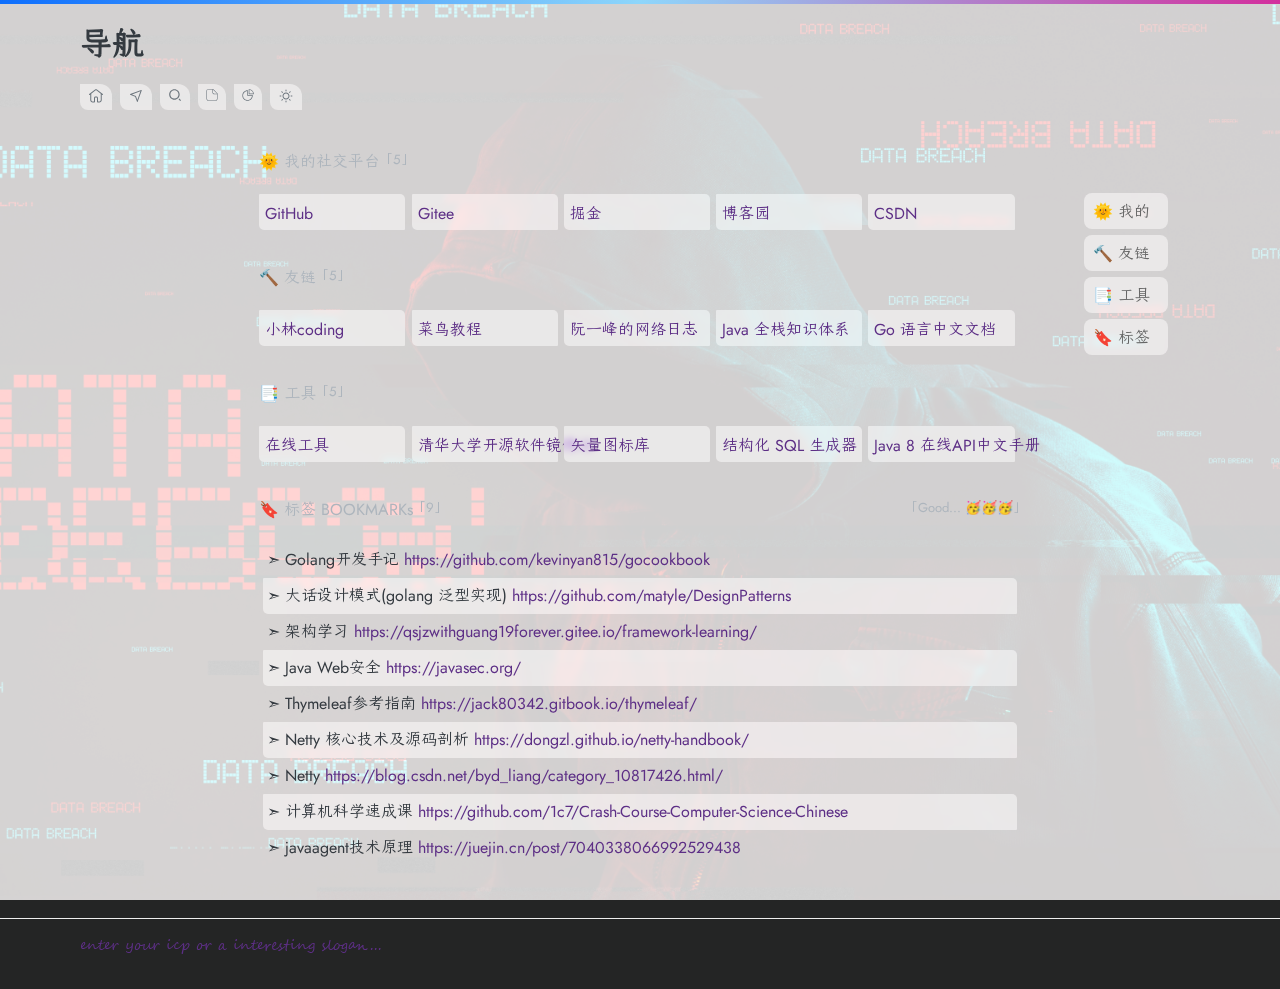
<file: nav/index.html>
<!DOCTYPE html>
<html lang="zh-CN"><head>
    <meta name="viewport" content="width=device-width, initial-scale=1">
    <meta http-equiv="Content-Type" content="text/html;charset=UTF-8">
    <meta name="description" content="Nav - https://idiots-dream.github.io/nav/">
    <meta name="author" content="漠河 - https://idiots-dream.github.io">
    
    <meta name="msvalidate.01" content="B46311949B856F2A7015F366FB3CE878" />
    <title>Nav</title>
    <link rel="icon" type="image/png" href="/favicon.ico">
    
    <link rel="stylesheet" href="https://idiots-dream.github.io/style.min.d252ad53a5e6b2ae6b8c6c1661107189be3668e36c8dd61697bbe008595a7e04.css">
    
    <script type="text/javascript" src="/main.js" defer></script>
    
</head>
<body class="active-animate cool">
        <div id="header"><div class="container-header">
    <div id="vars" class="container-vars" style="display: none;">
	{
		"isSingleColumnOfPostList": true,
		"hasFoldAllCodeBlocks": false,
		"svgColor": "",
		"en": false,
		"dark": true
	}
</div>
    <h1 class="title">
        
            导航
            
        
    </h1>

    <div class="container-breadcrumb-nav">
    
    <div class="breadcrumb-nav-bar">
        <div><a href="/"><svg t="1656411084410" class="icon" viewBox="0 0 1024 1024" version="1.1" xmlns="http://www.w3.org/2000/svg" p-id="2954" width="16" height="16"><path d="M947.5 390.6l-377-290c-34.5-26.5-82.6-26.5-117.1 0l-377 290c-14 10.8-16.6 30.9-5.9 44.9 10.8 14 30.9 16.6 44.9 5.9l28.5-21.9V768c0 88.2 71.8 160 160 160h80c35.3 0 64-28.7 64-64V640c0-17.6 14.4-32 32-32h64c17.6 0 32 14.4 32 32v224c0 35.3 28.7 64 64 64h80c88.2 0 160-71.8 160-160V419.4l28.5 21.9c5.8 4.5 12.7 6.6 19.5 6.6 9.6 0 19.1-4.3 25.4-12.5 10.8-13.9 8.2-34-5.8-44.8zM816 768c0 52.9-43.1 96-96 96h-80V640c0-52.9-43.1-96-96-96h-64c-52.9 0-96 43.1-96 96v224h-80c-52.9 0-96-43.1-96-96V370.2l284.5-218.8c11.5-8.8 27.5-8.8 39 0L816 370.2V768z" fill="#6c757d" p-id="2955"></path></svg></a></div>
        <div><a href="/nav"><svg t="1656411531924" class="icon" viewBox="0 0 1024 1024" version="1.1" xmlns="http://www.w3.org/2000/svg" p-id="5827" width="16" height="16"><path d="M849.59197473 125.23018519L139.22930586 391.72854662a23.35052669 23.35052669 0 0 0-14.95414244 21.65490745c-0.12257519 9.70384955 5.61801843 18.46795771 14.40255493 22.04306141l318.42928099 129.25528056 119.51057092 320.39047893c3.06437293 8.23295069 10.35758221 13.89182751 18.7335381 14.87242563l2.7170774 0.14300521a22.79893918 22.79893918 0 0 0 21.20546682-15.36272638l259.51158924-729.54564933a23.8612558 23.8612558 0 0 0-5.31158128-24.55584682 22.3290685 22.3290685 0 0 0-23.9021142-5.43415649zM793.65694081 211.64552314l-196.63064161 552.75171747-91.91077952-246.37564122-253.62799211-102.96295445 542.16941324-203.4131218z" p-id="5828" fill="#6c757d"></path></svg></a></div>
        <div><a href="/search"><svg t="1656411627509" class="icon" viewBox="0 0 1024 1024" version="1.1" xmlns="http://www.w3.org/2000/svg" p-id="1730" width="14" height="14"><path d="M469.333333 85.333333c211.968 0 384 172.032 384 384s-172.032 384-384 384-384-172.032-384-384 172.032-384 384-384z m0 682.666667c164.992 0 298.666667-133.674667 298.666667-298.666667 0-165.034667-133.674667-298.666667-298.666667-298.666666-165.034667 0-298.666667 133.632-298.666666 298.666666 0 164.992 133.632 298.666667 298.666666 298.666667z m362.026667 3.029333l120.704 120.661334-60.373333 60.373333-120.661334-120.704 60.330667-60.330667z" p-id="1731" fill="#6c757d"></path></svg></a></div>
        <div><a href="/posts"><svg t="1656411724198" class="icon" viewBox="0 0 1024 1024" version="1.1" xmlns="http://www.w3.org/2000/svg" p-id="5655" width="12" height="12"><path d="M811.705761 1024H212.294239c-93.1199 0-174.823046-87.570975-174.823046-187.387854V162.322018C37.471193 69.776145 112.604921 0 212.294239 0H596.190595l7.015883 5.93161c111.74388 95.479788 185.857116 170.741078 279.614824 266.093304 29.65805 30.040735 61.165743 62.122454 96.436499 97.393211l7.271006 7.334787v459.859234c-0.063781 99.816879-81.703145 187.387854-174.823046 187.387854zM212.294239 49.94033c-72.391155 0-124.882716 47.261538-124.882716 112.381688v674.290128c0 71.94469 59.507443 137.383743 124.882716 137.383743h599.411522c65.311492 0 124.882716-65.439053 124.882716-137.383743V397.417876c-32.528184-32.464404-61.73977-62.250016-89.356836-90.377328-90.951355-92.418312-163.278729-165.957521-269.601245-257.163999H212.294239z" fill="#6c757d" p-id="5656"></path><path d="M936.588477 449.526752h-212.326129c-99.753099 0-187.324073-81.703145-187.324073-174.823046V49.94033a25.002055 25.002055 0 0 1 49.94033 0v224.763376c0 65.311492 65.502834 124.882716 137.383743 124.882716h212.326129a25.002055 25.002055 0 1 1 0 49.94033z" fill="#6c757d" p-id="5657"></path></svg></a></div>
        <div><a href="/archive"><svg t="1656411795742" class="icon" viewBox="0 0 1024 1024" version="1.1" xmlns="http://www.w3.org/2000/svg" p-id="7334" width="12" height="12"><path d="M884.224 522.24H504.32V141.824c0-16.896-13.824-30.72-30.72-30.72-120.32 0-233.472 47.616-317.952 134.144S26.112 445.952 29.184 566.784c2.56 114.688 49.152 222.72 131.072 304.128 81.92 81.408 189.952 128 304.64 130.56h10.24c117.76 0 227.84-45.568 312.32-128.512 86.528-85.504 133.632-199.68 132.608-321.024-0.512-2.048-1.536-29.696-35.84-29.696z m-140.288 307.712c-74.752 73.728-173.056 112.64-277.504 110.592-205.824-4.608-370.688-169.472-375.296-374.784-3.072-104.448 35.84-202.752 108.544-277.504 65.536-67.072 151.552-107.52 243.712-114.688v378.88c0 16.896 13.824 30.72 30.72 30.72 129.024 0 311.296 0 382.976 0.512-6.144 93.184-46.08 179.712-113.152 246.272z" fill="#6c757d" p-id="7335"></path><path d="M603.136 11.264c-8.192-0.512-15.872 3.072-22.016 8.704-5.632 5.632-9.216 13.824-9.216 22.016v378.88c0 16.896 13.824 30.72 30.72 30.72h378.88c16.896 0 30.72-13.824 30.72-30.72 0-223.744-183.808-407.552-409.088-409.6z m30.208 378.88V74.24c167.424 16.384 301.056 150.016 315.904 315.904h-315.904z" fill="#6c757d" p-id="7336"></path></svg></a></div>
        <div id="light-dark" style="cursor: pointer;"><a><svg t="1656411842215" class="icon" viewBox="0 0 1024 1024" version="1.1" xmlns="http://www.w3.org/2000/svg" p-id="5086" width="12" height="12"><path d="M1007.492874 384.513055c-8.795694-34.58307-21.189627-67.666874-36.682043-99.05151-2.698679-5.397358-10.894667-3.498287-10.894666 2.598728v0.299853c0 32.484098-6.896624 63.868734-19.890263 92.554691-10.694764 23.488501-25.487523 45.077933-43.978471 64.068635-41.779547 42.679107-99.05151 66.967217-158.722299 67.26707-61.869712 0.299853-119.941284-24.188159-162.920244-68.966238-40.280281-41.979449-62.56937-98.251902-62.269516-156.323473 0.399804-59.270984 23.588452-114.94373 65.567901-156.823229 19.59041-19.59041 42.179351-35.082826 66.667364-46.077443C672.956643 71.166451 704.041426 64.469729 736.125719 64.469729h1.299364c6.097015 0 8.096037-8.096037 2.598728-10.794715C708.739126 37.982696 675.655322 25.488812 641.172203 16.493216 599.492607 5.598549 555.714038-0.098662 510.536154 0.001289 222.37722 0.700947-7.41029 237.38508 0.185992 525.444064c7.096526 271.667008 225.889418 490.559851 497.456474 497.856279 287.559228 7.796183 524.14341-220.891864 525.842579-508.551044 0.299853-44.977981-5.297407-88.656599-15.992171-130.236244z m-83.15929 301.552378c-22.588942 53.27392-54.873137 101.250434-95.953027 142.330323-41.179841 41.179841-89.056403 73.464036-142.330324 95.953027-55.172991 23.288599-113.744317 35.182777-174.314666 35.182777s-119.141675-11.794226-174.314666-35.182777c-53.27392-22.588942-101.250434-54.873137-142.330323-95.953027-41.179841-41.179841-73.464036-89.056403-95.953027-142.330323C75.749001 630.892442 63.954774 572.221164 63.954774 511.750767s11.794226-119.141675 35.182777-174.314666c22.588942-53.27392 54.873137-101.250434 95.953027-142.330323 41.179841-41.179841 89.056403-73.464036 142.330323-95.953027C392.593892 75.7642 451.26517 63.969974 511.735567 63.969974c13.99315 0 27.886348 0.599706 41.679596 1.89907C489.246577 118.643209 448.266638 198.704016 448.266638 288.360126c0 159.022152 128.836929 287.859081 287.859081 287.859081 89.156354 0 168.817357-40.580134 221.691473-104.149015 1.099462 13.09359 1.699168 26.387082 1.699168 39.680575 0 60.470397-11.794226 119.141675-35.182776 174.314666z" p-id="5087" fill="#6c757d"></path></svg></a></div>
        
    </div>

    
</div>

    
    
</div>
</div>
        <div id="content">















<div class="container-main 
     container-nav 
    ">

    <div class="desc">
        
    </div>
    
    <div class="toc">
        
        <nav id="TableOfContents">
  <ul>
    <li><a href="#-我的社交平台">🌞 <em>我的社交平台</em></a></li>
    <li><a href="#-友链">🔨 <em>友链</em></a></li>
    <li><a href="#-工具">📑 <em>工具</em></a></li>
    <li><a href="#-标签-bookmarks">🔖 <em>标签 BOOKMARKs</em></a></li>
  </ul>
</nav>
    </div>

    <div class='content  content-nav '>
        <div class="nav">
<h2 id="-我的社交平台">🌞 <em>我的社交平台</em></h2>
<ul>
<li><a href="https://github.com/Mohe-neo">GitHub</a></li>
<li><a href="https://gitee.com/oil-lamp">Gitee</a></li>
<li><a href="https://juejin.cn/user/163142144898487">掘金</a></li>
<li><a href="https://home.cnblogs.com/u/qing-d">博客园</a></li>
<li><a href="https://blog.csdn.net/WJJ_NAN">CSDN</a></li>
</ul>
<h2 id="-友链">🔨 <em>友链</em></h2>
<ul>
<li><a href="https://xiaolincoding.com/">小林coding</a></li>
<li><a href="https://www.runoob.com/">菜鸟教程</a></li>
<li><a href="https://www.ruanyifeng.com/blog/">阮一峰的网络日志</a></li>
<li><a href="https://www.pdai.tech/">Java 全栈知识体系</a></li>
<li><a href="https://www.topgoer.com/">Go 语言中文文档</a></li>
</ul>
<h2 id="-工具">📑 <em>工具</em></h2>
<ul>
<li><a href="https://tool.lu/">在线工具</a></li>
<li><a href="https://mirrors.tuna.tsinghua.edu.cn/">清华大学开源软件镜像站</a></li>
<li><a href="https://www.iconfont.cn/">矢量图标库</a></li>
<li><a href="https://www.iconfont.cn/">结构化 SQL 生成器</a></li>
<li><a href="https://www.matools.com/api/java8">Java 8 在线API中文手册</a></li>
</ul>
</div>
<h2 id="-标签-bookmarks">🔖 <em>标签 BOOKMARKs</em></h2>
<div class="bookmark">
<ul>
<li>Golang开发手记 <a href="https://github.com/kevinyan815/gocookbook">https://github.com/kevinyan815/gocookbook</a></li>
<li>大话设计模式(golang 泛型实现) <a href="https://github.com/matyle/DesignPatterns">https://github.com/matyle/DesignPatterns</a></li>
<li>架构学习 <a href="https://qsjzwithguang19forever.gitee.io/framework-learning/">https://qsjzwithguang19forever.gitee.io/framework-learning/</a></li>
<li>Java Web安全 <a href="https://javasec.org/">https://javasec.org/</a></li>
<li>Thymeleaf参考指南 <a href="https://jack80342.gitbook.io/thymeleaf/">https://jack80342.gitbook.io/thymeleaf/</a></li>
<li>Netty 核心技术及源码剖析 <a href="https://dongzl.github.io/netty-handbook/">https://dongzl.github.io/netty-handbook/</a></li>
<li>Netty  <a href="https://blog.csdn.net/byd_liang/category_10817426.html/">https://blog.csdn.net/byd_liang/category_10817426.html/</a></li>
<li>计算机科学速成课  <a href="https://github.com/1c7/Crash-Course-Computer-Science-Chinese">https://github.com/1c7/Crash-Course-Computer-Science-Chinese</a></li>
<li>javaagent技术原理 <a href="https://juejin.cn/post/7040338066992529438">https://juejin.cn/post/7040338066992529438</a></li>
</ul>
</div>
    </div>

    

    

    
    
    

    
</div>

        </div>
        <div id="footer"><div class="container-footer">
    
    <a href="//beian.miit.gov.cn" target="_blank">
        
        <span class="some">enter your icp or a interesting slogan...<span>
        
    </a>
    <a id="s" href="/secrets">&nbsp;</a>
    
</div></div>
    </body>
</html>
</file>
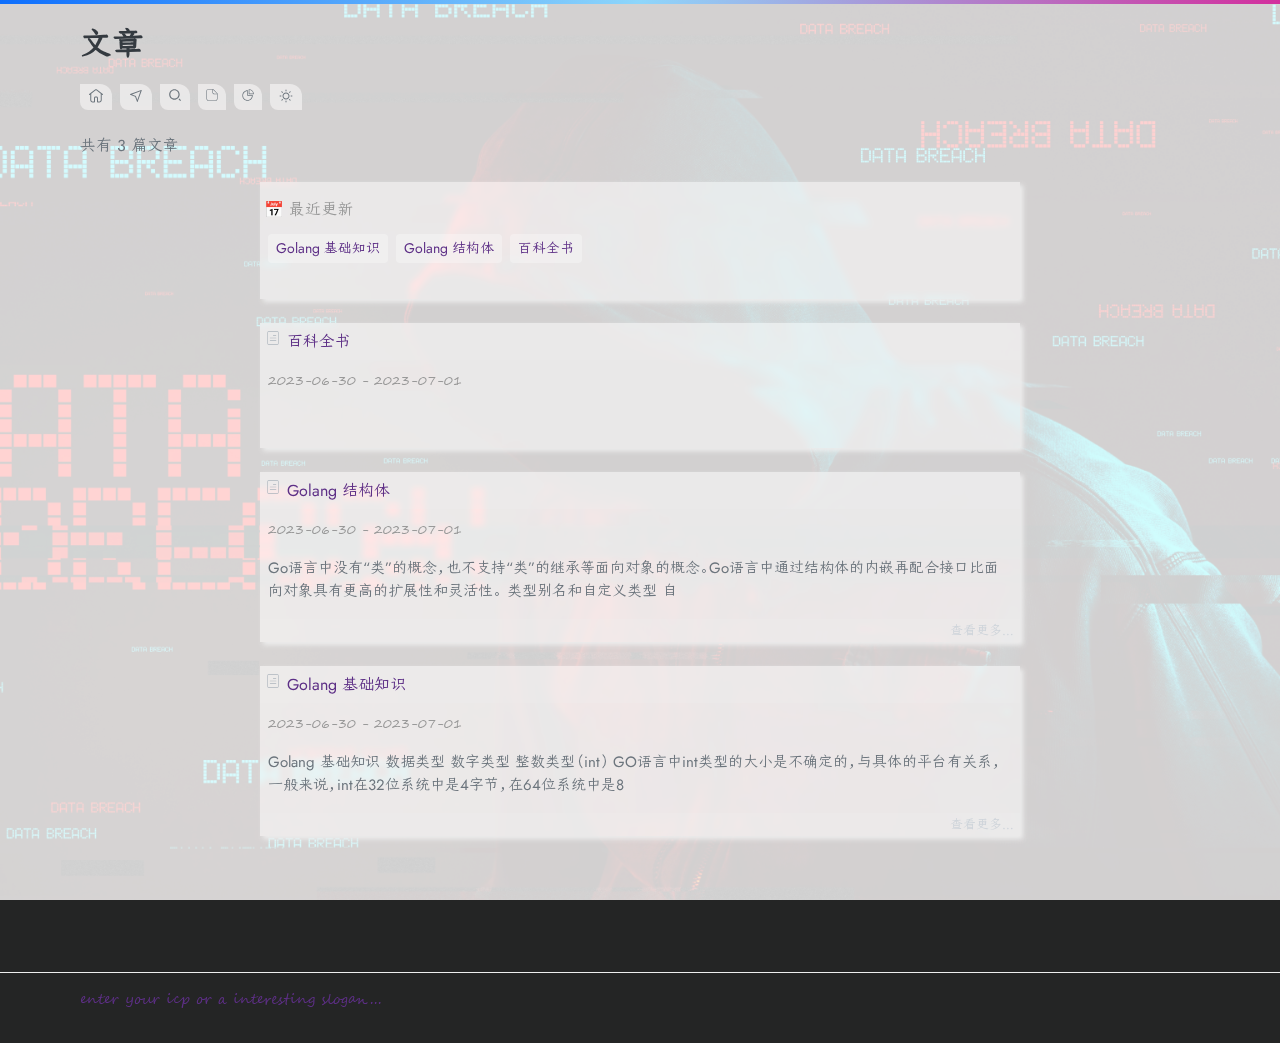
<file: posts/index.html>
<!DOCTYPE html>
<html lang="zh-CN"><head>
    <meta name="viewport" content="width=device-width, initial-scale=1">
    <meta http-equiv="Content-Type" content="text/html;charset=UTF-8">
    <meta name="description" content="Posts - https://idiots-dream.github.io/posts/">
    <meta name="author" content="漠河 - https://idiots-dream.github.io">
    
    <meta name="msvalidate.01" content="B46311949B856F2A7015F366FB3CE878" />
    <title>Posts</title>
    <link rel="icon" type="image/png" href="/favicon.ico">
    
    <link rel="stylesheet" href="https://idiots-dream.github.io/style.min.d252ad53a5e6b2ae6b8c6c1661107189be3668e36c8dd61697bbe008595a7e04.css">
    
    <script type="text/javascript" src="/main.js" defer></script>
    
</head>
<body class="active-animate cool">
        <div id="header"><div class="container-header">
    <div id="vars" class="container-vars" style="display: none;">
	{
		"isSingleColumnOfPostList": true,
		"hasFoldAllCodeBlocks": false,
		"svgColor": "",
		"en": false,
		"dark": true
	}
</div>
    <h1 class="title">
        
            文章
            
        
    </h1>

    <div class="container-breadcrumb-nav">
    
    <div class="breadcrumb-nav-bar">
        <div><a href="/"><svg t="1656411084410" class="icon" viewBox="0 0 1024 1024" version="1.1" xmlns="http://www.w3.org/2000/svg" p-id="2954" width="16" height="16"><path d="M947.5 390.6l-377-290c-34.5-26.5-82.6-26.5-117.1 0l-377 290c-14 10.8-16.6 30.9-5.9 44.9 10.8 14 30.9 16.6 44.9 5.9l28.5-21.9V768c0 88.2 71.8 160 160 160h80c35.3 0 64-28.7 64-64V640c0-17.6 14.4-32 32-32h64c17.6 0 32 14.4 32 32v224c0 35.3 28.7 64 64 64h80c88.2 0 160-71.8 160-160V419.4l28.5 21.9c5.8 4.5 12.7 6.6 19.5 6.6 9.6 0 19.1-4.3 25.4-12.5 10.8-13.9 8.2-34-5.8-44.8zM816 768c0 52.9-43.1 96-96 96h-80V640c0-52.9-43.1-96-96-96h-64c-52.9 0-96 43.1-96 96v224h-80c-52.9 0-96-43.1-96-96V370.2l284.5-218.8c11.5-8.8 27.5-8.8 39 0L816 370.2V768z" fill="#6c757d" p-id="2955"></path></svg></a></div>
        <div><a href="/nav"><svg t="1656411531924" class="icon" viewBox="0 0 1024 1024" version="1.1" xmlns="http://www.w3.org/2000/svg" p-id="5827" width="16" height="16"><path d="M849.59197473 125.23018519L139.22930586 391.72854662a23.35052669 23.35052669 0 0 0-14.95414244 21.65490745c-0.12257519 9.70384955 5.61801843 18.46795771 14.40255493 22.04306141l318.42928099 129.25528056 119.51057092 320.39047893c3.06437293 8.23295069 10.35758221 13.89182751 18.7335381 14.87242563l2.7170774 0.14300521a22.79893918 22.79893918 0 0 0 21.20546682-15.36272638l259.51158924-729.54564933a23.8612558 23.8612558 0 0 0-5.31158128-24.55584682 22.3290685 22.3290685 0 0 0-23.9021142-5.43415649zM793.65694081 211.64552314l-196.63064161 552.75171747-91.91077952-246.37564122-253.62799211-102.96295445 542.16941324-203.4131218z" p-id="5828" fill="#6c757d"></path></svg></a></div>
        <div><a href="/search"><svg t="1656411627509" class="icon" viewBox="0 0 1024 1024" version="1.1" xmlns="http://www.w3.org/2000/svg" p-id="1730" width="14" height="14"><path d="M469.333333 85.333333c211.968 0 384 172.032 384 384s-172.032 384-384 384-384-172.032-384-384 172.032-384 384-384z m0 682.666667c164.992 0 298.666667-133.674667 298.666667-298.666667 0-165.034667-133.674667-298.666667-298.666667-298.666666-165.034667 0-298.666667 133.632-298.666666 298.666666 0 164.992 133.632 298.666667 298.666666 298.666667z m362.026667 3.029333l120.704 120.661334-60.373333 60.373333-120.661334-120.704 60.330667-60.330667z" p-id="1731" fill="#6c757d"></path></svg></a></div>
        <div><a href="/posts"><svg t="1656411724198" class="icon" viewBox="0 0 1024 1024" version="1.1" xmlns="http://www.w3.org/2000/svg" p-id="5655" width="12" height="12"><path d="M811.705761 1024H212.294239c-93.1199 0-174.823046-87.570975-174.823046-187.387854V162.322018C37.471193 69.776145 112.604921 0 212.294239 0H596.190595l7.015883 5.93161c111.74388 95.479788 185.857116 170.741078 279.614824 266.093304 29.65805 30.040735 61.165743 62.122454 96.436499 97.393211l7.271006 7.334787v459.859234c-0.063781 99.816879-81.703145 187.387854-174.823046 187.387854zM212.294239 49.94033c-72.391155 0-124.882716 47.261538-124.882716 112.381688v674.290128c0 71.94469 59.507443 137.383743 124.882716 137.383743h599.411522c65.311492 0 124.882716-65.439053 124.882716-137.383743V397.417876c-32.528184-32.464404-61.73977-62.250016-89.356836-90.377328-90.951355-92.418312-163.278729-165.957521-269.601245-257.163999H212.294239z" fill="#6c757d" p-id="5656"></path><path d="M936.588477 449.526752h-212.326129c-99.753099 0-187.324073-81.703145-187.324073-174.823046V49.94033a25.002055 25.002055 0 0 1 49.94033 0v224.763376c0 65.311492 65.502834 124.882716 137.383743 124.882716h212.326129a25.002055 25.002055 0 1 1 0 49.94033z" fill="#6c757d" p-id="5657"></path></svg></a></div>
        <div><a href="/archive"><svg t="1656411795742" class="icon" viewBox="0 0 1024 1024" version="1.1" xmlns="http://www.w3.org/2000/svg" p-id="7334" width="12" height="12"><path d="M884.224 522.24H504.32V141.824c0-16.896-13.824-30.72-30.72-30.72-120.32 0-233.472 47.616-317.952 134.144S26.112 445.952 29.184 566.784c2.56 114.688 49.152 222.72 131.072 304.128 81.92 81.408 189.952 128 304.64 130.56h10.24c117.76 0 227.84-45.568 312.32-128.512 86.528-85.504 133.632-199.68 132.608-321.024-0.512-2.048-1.536-29.696-35.84-29.696z m-140.288 307.712c-74.752 73.728-173.056 112.64-277.504 110.592-205.824-4.608-370.688-169.472-375.296-374.784-3.072-104.448 35.84-202.752 108.544-277.504 65.536-67.072 151.552-107.52 243.712-114.688v378.88c0 16.896 13.824 30.72 30.72 30.72 129.024 0 311.296 0 382.976 0.512-6.144 93.184-46.08 179.712-113.152 246.272z" fill="#6c757d" p-id="7335"></path><path d="M603.136 11.264c-8.192-0.512-15.872 3.072-22.016 8.704-5.632 5.632-9.216 13.824-9.216 22.016v378.88c0 16.896 13.824 30.72 30.72 30.72h378.88c16.896 0 30.72-13.824 30.72-30.72 0-223.744-183.808-407.552-409.088-409.6z m30.208 378.88V74.24c167.424 16.384 301.056 150.016 315.904 315.904h-315.904z" fill="#6c757d" p-id="7336"></path></svg></a></div>
        <div id="light-dark" style="cursor: pointer;"><a><svg t="1656411842215" class="icon" viewBox="0 0 1024 1024" version="1.1" xmlns="http://www.w3.org/2000/svg" p-id="5086" width="12" height="12"><path d="M1007.492874 384.513055c-8.795694-34.58307-21.189627-67.666874-36.682043-99.05151-2.698679-5.397358-10.894667-3.498287-10.894666 2.598728v0.299853c0 32.484098-6.896624 63.868734-19.890263 92.554691-10.694764 23.488501-25.487523 45.077933-43.978471 64.068635-41.779547 42.679107-99.05151 66.967217-158.722299 67.26707-61.869712 0.299853-119.941284-24.188159-162.920244-68.966238-40.280281-41.979449-62.56937-98.251902-62.269516-156.323473 0.399804-59.270984 23.588452-114.94373 65.567901-156.823229 19.59041-19.59041 42.179351-35.082826 66.667364-46.077443C672.956643 71.166451 704.041426 64.469729 736.125719 64.469729h1.299364c6.097015 0 8.096037-8.096037 2.598728-10.794715C708.739126 37.982696 675.655322 25.488812 641.172203 16.493216 599.492607 5.598549 555.714038-0.098662 510.536154 0.001289 222.37722 0.700947-7.41029 237.38508 0.185992 525.444064c7.096526 271.667008 225.889418 490.559851 497.456474 497.856279 287.559228 7.796183 524.14341-220.891864 525.842579-508.551044 0.299853-44.977981-5.297407-88.656599-15.992171-130.236244z m-83.15929 301.552378c-22.588942 53.27392-54.873137 101.250434-95.953027 142.330323-41.179841 41.179841-89.056403 73.464036-142.330324 95.953027-55.172991 23.288599-113.744317 35.182777-174.314666 35.182777s-119.141675-11.794226-174.314666-35.182777c-53.27392-22.588942-101.250434-54.873137-142.330323-95.953027-41.179841-41.179841-73.464036-89.056403-95.953027-142.330323C75.749001 630.892442 63.954774 572.221164 63.954774 511.750767s11.794226-119.141675 35.182777-174.314666c22.588942-53.27392 54.873137-101.250434 95.953027-142.330323 41.179841-41.179841 89.056403-73.464036 142.330323-95.953027C392.593892 75.7642 451.26517 63.969974 511.735567 63.969974c13.99315 0 27.886348 0.599706 41.679596 1.89907C489.246577 118.643209 448.266638 198.704016 448.266638 288.360126c0 159.022152 128.836929 287.859081 287.859081 287.859081 89.156354 0 168.817357-40.580134 221.691473-104.149015 1.099462 13.09359 1.699168 26.387082 1.699168 39.680575 0 60.470397-11.794226 119.141675-35.182776 174.314666z" p-id="5087" fill="#6c757d"></path></svg></a></div>
        
    </div>

    
</div>

    
    
</div>
</div>
        <div id="content">
<div class="container-main container-list">
    <div class="content">
        
    </div>

     
        <div class="count">共有 3 篇文章</div>
    
    
    <div class="list list-single-col">
        
        
        <div class="recentf">
            <div class="desc">📅  最近更新 </div>
            
                
                <div class="rec-post">
                    <div class="rec-post-item">
                        <a href="https://idiots-dream.github.io/posts/golang/basic/">Golang 基础知识</a>
                    </div>
                </div>
                
            
                
                <div class="rec-post">
                    <div class="rec-post-item">
                        <a href="https://idiots-dream.github.io/posts/golang/struct/">Golang 结构体</a>
                    </div>
                </div>
                
            
                
            
                
                <div class="rec-post">
                    <div class="rec-post-item">
                        <a href="https://idiots-dream.github.io/posts/wiki/">百科全书</a>
                    </div>
                </div>
                
            
                
            
                
            
                
            
        </div>
        
    
        
        
        <div class="item" >
           
            
            <a href="https://idiots-dream.github.io/posts/wiki/">
                <span> <img src="/imgs/icons/post-3.svg" width="16" /> </span>
                <span> 百科全书 <sup></sup></span>
            </a>

            
            <div class="desc">
                <span class="date">
                    
                    
                    2023-06-30
                </span>
                <span class="date">
                    
                    
                    - 2023-07-01
                </span>
            </div>
            
            
            <div class="container-ctgtag">
	<div class="taxonomy">
		
		<div class="ctg">
			
			
		</div>
		<div class="tag">
			
			
			
		</div>
	</div>
</div><div class="summary"></div>
				
            

        </div>
        
    
        
        
        <div class="item" >
           
            
            <a href="https://idiots-dream.github.io/posts/golang/struct/">
                <span> <img src="/imgs/icons/post-3.svg" width="16" /> </span>
                <span> Golang 结构体 <sup></sup></span>
            </a>

            
            <div class="desc">
                <span class="date">
                    
                    
                    2023-06-30
                </span>
                <span class="date">
                    
                    
                    - 2023-07-01
                </span>
            </div>
            
            
            <div class="container-ctgtag">
	<div class="taxonomy">
		
		<div class="ctg">
			
			
		</div>
		<div class="tag">
			
			
			
		</div>
	</div>
</div><div class="summary">Go语言中没有“类”的概念，也不支持“类”的继承等面向对象的概念。Go语言中通过结构体的内嵌再配合接口比面向对象具有更高的扩展性和灵活性。 类型别名和自定义类型 自</div>
				
				
				<div class="read-more">
				  <a href="/posts/golang/struct/">查看更多…</a>
				</div>
				
            

        </div>
        
    
        
        
        <div class="item" >
           
            
            <a href="https://idiots-dream.github.io/posts/golang/basic/">
                <span> <img src="/imgs/icons/post-3.svg" width="16" /> </span>
                <span> Golang 基础知识 <sup></sup></span>
            </a>

            
            <div class="desc">
                <span class="date">
                    
                    
                    2023-06-30
                </span>
                <span class="date">
                    
                    
                    - 2023-07-01
                </span>
            </div>
            
            
            <div class="container-ctgtag">
	<div class="taxonomy">
		
		<div class="ctg">
			
			
		</div>
		<div class="tag">
			
			
			
		</div>
	</div>
</div><div class="summary">Golang 基础知识 数据类型 数字类型 整数类型（int） GO语言中int类型的大小是不确定的，与具体的平台有关系，一般来说，int在32位系统中是4字节，在64位系统中是8</div>
				
				
				<div class="read-more">
				  <a href="/posts/golang/basic/">查看更多…</a>
				</div>
				
            

        </div>
        
    
    </div>

    <div class="container-pagination">
    
    </div>
</div>

        </div>
        <div id="footer"><div class="container-footer">
    
    <a href="//beian.miit.gov.cn" target="_blank">
        
        <span class="some">enter your icp or a interesting slogan...<span>
        
    </a>
    <a id="s" href="/secrets">&nbsp;</a>
    
</div></div>
    </body>
</html>
</file>
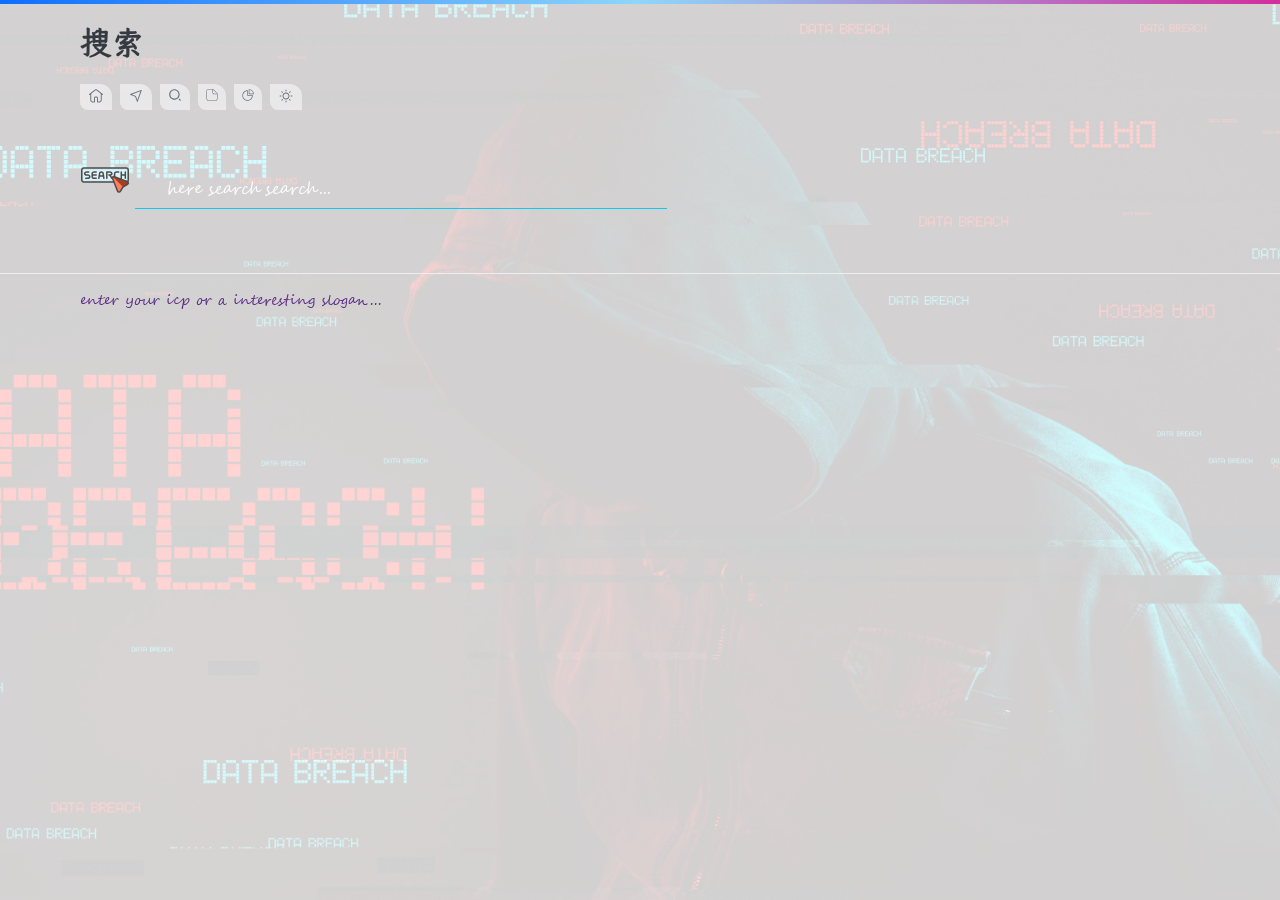
<file: search/index.html>
<!DOCTYPE html>
<html lang="zh-CN"><head>
    <meta name="viewport" content="width=device-width, initial-scale=1">
    <meta http-equiv="Content-Type" content="text/html;charset=UTF-8">
    <meta name="description" content="Search - https://idiots-dream.github.io/search/">
    <meta name="author" content="漠河 - https://idiots-dream.github.io">
    
    <meta name="msvalidate.01" content="B46311949B856F2A7015F366FB3CE878" />
    <title>Search</title>
    <link rel="icon" type="image/png" href="/favicon.ico">
    
    <link rel="stylesheet" href="https://idiots-dream.github.io/style.min.d252ad53a5e6b2ae6b8c6c1661107189be3668e36c8dd61697bbe008595a7e04.css">
    
    <script type="text/javascript" src="/main.js" defer></script>
    
</head>
<body class="active-animate cool">
        <div id="header"><div class="container-header">
    <div id="vars" class="container-vars" style="display: none;">
	{
		"isSingleColumnOfPostList": true,
		"hasFoldAllCodeBlocks": false,
		"svgColor": "",
		"en": false,
		"dark": true
	}
</div>
    <h1 class="title">
        
            搜索
            
        
    </h1>

    <div class="container-breadcrumb-nav">
    
    <div class="breadcrumb-nav-bar">
        <div><a href="/"><svg t="1656411084410" class="icon" viewBox="0 0 1024 1024" version="1.1" xmlns="http://www.w3.org/2000/svg" p-id="2954" width="16" height="16"><path d="M947.5 390.6l-377-290c-34.5-26.5-82.6-26.5-117.1 0l-377 290c-14 10.8-16.6 30.9-5.9 44.9 10.8 14 30.9 16.6 44.9 5.9l28.5-21.9V768c0 88.2 71.8 160 160 160h80c35.3 0 64-28.7 64-64V640c0-17.6 14.4-32 32-32h64c17.6 0 32 14.4 32 32v224c0 35.3 28.7 64 64 64h80c88.2 0 160-71.8 160-160V419.4l28.5 21.9c5.8 4.5 12.7 6.6 19.5 6.6 9.6 0 19.1-4.3 25.4-12.5 10.8-13.9 8.2-34-5.8-44.8zM816 768c0 52.9-43.1 96-96 96h-80V640c0-52.9-43.1-96-96-96h-64c-52.9 0-96 43.1-96 96v224h-80c-52.9 0-96-43.1-96-96V370.2l284.5-218.8c11.5-8.8 27.5-8.8 39 0L816 370.2V768z" fill="#6c757d" p-id="2955"></path></svg></a></div>
        <div><a href="/nav"><svg t="1656411531924" class="icon" viewBox="0 0 1024 1024" version="1.1" xmlns="http://www.w3.org/2000/svg" p-id="5827" width="16" height="16"><path d="M849.59197473 125.23018519L139.22930586 391.72854662a23.35052669 23.35052669 0 0 0-14.95414244 21.65490745c-0.12257519 9.70384955 5.61801843 18.46795771 14.40255493 22.04306141l318.42928099 129.25528056 119.51057092 320.39047893c3.06437293 8.23295069 10.35758221 13.89182751 18.7335381 14.87242563l2.7170774 0.14300521a22.79893918 22.79893918 0 0 0 21.20546682-15.36272638l259.51158924-729.54564933a23.8612558 23.8612558 0 0 0-5.31158128-24.55584682 22.3290685 22.3290685 0 0 0-23.9021142-5.43415649zM793.65694081 211.64552314l-196.63064161 552.75171747-91.91077952-246.37564122-253.62799211-102.96295445 542.16941324-203.4131218z" p-id="5828" fill="#6c757d"></path></svg></a></div>
        <div><a href="/search"><svg t="1656411627509" class="icon" viewBox="0 0 1024 1024" version="1.1" xmlns="http://www.w3.org/2000/svg" p-id="1730" width="14" height="14"><path d="M469.333333 85.333333c211.968 0 384 172.032 384 384s-172.032 384-384 384-384-172.032-384-384 172.032-384 384-384z m0 682.666667c164.992 0 298.666667-133.674667 298.666667-298.666667 0-165.034667-133.674667-298.666667-298.666667-298.666666-165.034667 0-298.666667 133.632-298.666666 298.666666 0 164.992 133.632 298.666667 298.666666 298.666667z m362.026667 3.029333l120.704 120.661334-60.373333 60.373333-120.661334-120.704 60.330667-60.330667z" p-id="1731" fill="#6c757d"></path></svg></a></div>
        <div><a href="/posts"><svg t="1656411724198" class="icon" viewBox="0 0 1024 1024" version="1.1" xmlns="http://www.w3.org/2000/svg" p-id="5655" width="12" height="12"><path d="M811.705761 1024H212.294239c-93.1199 0-174.823046-87.570975-174.823046-187.387854V162.322018C37.471193 69.776145 112.604921 0 212.294239 0H596.190595l7.015883 5.93161c111.74388 95.479788 185.857116 170.741078 279.614824 266.093304 29.65805 30.040735 61.165743 62.122454 96.436499 97.393211l7.271006 7.334787v459.859234c-0.063781 99.816879-81.703145 187.387854-174.823046 187.387854zM212.294239 49.94033c-72.391155 0-124.882716 47.261538-124.882716 112.381688v674.290128c0 71.94469 59.507443 137.383743 124.882716 137.383743h599.411522c65.311492 0 124.882716-65.439053 124.882716-137.383743V397.417876c-32.528184-32.464404-61.73977-62.250016-89.356836-90.377328-90.951355-92.418312-163.278729-165.957521-269.601245-257.163999H212.294239z" fill="#6c757d" p-id="5656"></path><path d="M936.588477 449.526752h-212.326129c-99.753099 0-187.324073-81.703145-187.324073-174.823046V49.94033a25.002055 25.002055 0 0 1 49.94033 0v224.763376c0 65.311492 65.502834 124.882716 137.383743 124.882716h212.326129a25.002055 25.002055 0 1 1 0 49.94033z" fill="#6c757d" p-id="5657"></path></svg></a></div>
        <div><a href="/archive"><svg t="1656411795742" class="icon" viewBox="0 0 1024 1024" version="1.1" xmlns="http://www.w3.org/2000/svg" p-id="7334" width="12" height="12"><path d="M884.224 522.24H504.32V141.824c0-16.896-13.824-30.72-30.72-30.72-120.32 0-233.472 47.616-317.952 134.144S26.112 445.952 29.184 566.784c2.56 114.688 49.152 222.72 131.072 304.128 81.92 81.408 189.952 128 304.64 130.56h10.24c117.76 0 227.84-45.568 312.32-128.512 86.528-85.504 133.632-199.68 132.608-321.024-0.512-2.048-1.536-29.696-35.84-29.696z m-140.288 307.712c-74.752 73.728-173.056 112.64-277.504 110.592-205.824-4.608-370.688-169.472-375.296-374.784-3.072-104.448 35.84-202.752 108.544-277.504 65.536-67.072 151.552-107.52 243.712-114.688v378.88c0 16.896 13.824 30.72 30.72 30.72 129.024 0 311.296 0 382.976 0.512-6.144 93.184-46.08 179.712-113.152 246.272z" fill="#6c757d" p-id="7335"></path><path d="M603.136 11.264c-8.192-0.512-15.872 3.072-22.016 8.704-5.632 5.632-9.216 13.824-9.216 22.016v378.88c0 16.896 13.824 30.72 30.72 30.72h378.88c16.896 0 30.72-13.824 30.72-30.72 0-223.744-183.808-407.552-409.088-409.6z m30.208 378.88V74.24c167.424 16.384 301.056 150.016 315.904 315.904h-315.904z" fill="#6c757d" p-id="7336"></path></svg></a></div>
        <div id="light-dark" style="cursor: pointer;"><a><svg t="1656411842215" class="icon" viewBox="0 0 1024 1024" version="1.1" xmlns="http://www.w3.org/2000/svg" p-id="5086" width="12" height="12"><path d="M1007.492874 384.513055c-8.795694-34.58307-21.189627-67.666874-36.682043-99.05151-2.698679-5.397358-10.894667-3.498287-10.894666 2.598728v0.299853c0 32.484098-6.896624 63.868734-19.890263 92.554691-10.694764 23.488501-25.487523 45.077933-43.978471 64.068635-41.779547 42.679107-99.05151 66.967217-158.722299 67.26707-61.869712 0.299853-119.941284-24.188159-162.920244-68.966238-40.280281-41.979449-62.56937-98.251902-62.269516-156.323473 0.399804-59.270984 23.588452-114.94373 65.567901-156.823229 19.59041-19.59041 42.179351-35.082826 66.667364-46.077443C672.956643 71.166451 704.041426 64.469729 736.125719 64.469729h1.299364c6.097015 0 8.096037-8.096037 2.598728-10.794715C708.739126 37.982696 675.655322 25.488812 641.172203 16.493216 599.492607 5.598549 555.714038-0.098662 510.536154 0.001289 222.37722 0.700947-7.41029 237.38508 0.185992 525.444064c7.096526 271.667008 225.889418 490.559851 497.456474 497.856279 287.559228 7.796183 524.14341-220.891864 525.842579-508.551044 0.299853-44.977981-5.297407-88.656599-15.992171-130.236244z m-83.15929 301.552378c-22.588942 53.27392-54.873137 101.250434-95.953027 142.330323-41.179841 41.179841-89.056403 73.464036-142.330324 95.953027-55.172991 23.288599-113.744317 35.182777-174.314666 35.182777s-119.141675-11.794226-174.314666-35.182777c-53.27392-22.588942-101.250434-54.873137-142.330323-95.953027-41.179841-41.179841-73.464036-89.056403-95.953027-142.330323C75.749001 630.892442 63.954774 572.221164 63.954774 511.750767s11.794226-119.141675 35.182777-174.314666c22.588942-53.27392 54.873137-101.250434 95.953027-142.330323 41.179841-41.179841 89.056403-73.464036 142.330323-95.953027C392.593892 75.7642 451.26517 63.969974 511.735567 63.969974c13.99315 0 27.886348 0.599706 41.679596 1.89907C489.246577 118.643209 448.266638 198.704016 448.266638 288.360126c0 159.022152 128.836929 287.859081 287.859081 287.859081 89.156354 0 168.817357-40.580134 221.691473-104.149015 1.099462 13.09359 1.699168 26.387082 1.699168 39.680575 0 60.470397-11.794226 119.141675-35.182776 174.314666z" p-id="5087" fill="#6c757d"></path></svg></a></div>
        
    </div>

    
</div>

    
    
</div>
</div>
        <div id="content">















<div class="container-main 
     container-search 
    ">

    <div class="desc">
        
    </div>
    
    <div class="toc">
        
        <nav id="TableOfContents"></nav>
    </div>

    <div class='content  content '>
        
    </div>

    <div class="container-search">
    <div id="data" style="display: none;">
        
            
                [{"content":"","date":"2023-06-30","permalink":"https://idiots-dream.github.io/posts/wiki/","summary":"","title":"百科全书"},{"content":" go语言中没有“类”的概念，也不支持“类”的继承等面向对象的概念。go语言中通过结构体的内嵌再配合接口比面向对象具有更高的扩展性和灵活性。\n类型别名和自定义类型 自定义类型 在go语言中有一些基本的数据类型，如string、整型、浮点型、布尔等数据类型，go语言中可以使用type关键字来定义自定义类型。\n自定义类型是定义了一个全新的类型。可以基于内置的基本类型定义，也可以通过struct定义。例如：\n// 将myint定义为int类型 type myint int 通过 type 关键字的定义，myint就是一种新的类型，它具有int的特性。\n类型别名 类型别名是go1.9版本添加的新功能。\n类型别名规定：typealias只是type的别名，本质上typealias与type是同一个类型\ntype typealias = type rune和byte就是类型别名，定义如下：\ntype byte = uint8 type rune = int32 类型定义和类型别名的区别 类型别名与类型定义表面上看只有一个等号的差异\n//类型定义 type newint int //类型别名 type myint = int func main() { var a newint var b myint fmt.printf(\u0026#34;type of a:%t\\n\u0026#34;, a) //type of a:main.newint fmt.printf(\u0026#34;type of b:%t\\n\u0026#34;, b) //type of b:int } /* 结果显示a的类型是 main.newint，表示main包下定义的newint类型。 b的类型是int。myint类型只会在代码中存在，编译完成时并不会有myint类型 */ 结构体 go语言中的基础数据类型可以表示一些事物的基本属性，但是想表达一个事物的全部或部分属性时，再用单一的基本数据类型明显就无法满足需求了，go语言提供了一种自定义数据类型，可以封装多个基本数据类型，叫结构体，英文名称struct。 也就可以通过struct来定义类型\ngo语言中通过struct来实现面向对象\n结构体定义 type 类型名 struct { 字段名 字段类型 字段名 字段类型 ... } /* 类型名：标识自定义结构体的名称，在同一个包内不能重复。 字段名：表示结构体字段名。结构体中的字段名必须唯一。 字段类型：表示结构体字段的具体类型。 */ type person struct { name string city string age int8 } 语言内置的基础数据类型是用来描述一个值的，而结构体是用来描述一组值的。本质上是一种聚合型的数据类型\n结构体实例化 只有当结构体实例化时，才会真正地分配内存。也就是必须实例化后才能使用结构体的字段。\n结构体本身也是一种类型，可以像声明内置类型一样使用var关键字声明结构体类型。\nvar 结构体实例 结构体类型 type person struct { name string city string age int8 } func main() { var p1 person p1.name = \u0026#34;pprof.cn\u0026#34; p1.city = \u0026#34;北京\u0026#34; p1.age = 18 fmt.printf(\u0026#34;p1=%v\\n\u0026#34;, p1) // p1={pprof.cn 北京 18} fmt.printf(\u0026#34;p1=%#v\\n\u0026#34;, p1) // p1=main.person{name:\u0026#34;pprof.cn\u0026#34;, city:\u0026#34;北京\u0026#34;, age:18} } // 通过.来访问结构体的字段（成员变量） 匿名结构体 定义一些临时数据结构等场景下可以使用匿名结构体\nfunc main() { var user struct{name string; age int} user.name = \u0026#34;pprof.cn\u0026#34; user.age = 18 fmt.printf(\u0026#34;%#v\\n\u0026#34;, user) } 创建指针类型结构体 可以通过使用new关键字对结构体进行实例化，得到的是结构体的地址\nvar p2 = new(person) fmt.printf(\u0026#34;%t\\n\u0026#34;, p2) // *main.person，p2是一个结构体指针 fmt.printf(\u0026#34;p2=%#v\\n\u0026#34;, p2) // p2=\u0026amp;main.person{name:\u0026#34;\u0026#34;, city:\u0026#34;\u0026#34;, age:0}，在go语言中支持对结构体指针直接使用.来访问结构体的成员 取结构体的地址实例化 使用\u0026amp;对结构体进行取地址操作相当于对该结构体类型进行了一次new实例化操作\np3 := \u0026amp;person{} fmt.printf(\u0026#34;%t\\n\u0026#34;, p3) //*main.person fmt.printf(\u0026#34;p3=%#v\\n\u0026#34;, p3) //p3=\u0026amp;main.person{name:\u0026#34;\u0026#34;, city:\u0026#34;\u0026#34;, age:0} p3.name = \u0026#34;博客\u0026#34; p3.age = 30 p3.city = \u0026#34;成都\u0026#34; fmt.printf(\u0026#34;p3=%#v\\n\u0026#34;, p3) //p3=\u0026amp;main.person{name:\u0026#34;博客\u0026#34;, city:\u0026#34;成都\u0026#34;, age:30} p3.name = \u0026ldquo;博客\u0026quot;其实在底层是(*p3).name = \u0026ldquo;博客\u0026rdquo;，是go语言实现的语法糖。\n结构体初始化 type person struct { name string city string age int8 } func main() { var p4 person fmt.printf(\u0026#34;p4=%#v\\n\u0026#34;, p4) //p4=main.person{name:\u0026#34;\u0026#34;, city:\u0026#34;\u0026#34;, age:0} } 使用键值对初始化 使用键值对对结构体进行初始化时，键对应结构体的字段，值对应该字段的初始值。\np5 := person{ name: \u0026#34;pprof.cn\u0026#34;, city: \u0026#34;北京\u0026#34;, age: 18, } fmt.printf(\u0026#34;p5=%#v\\n\u0026#34;, p5) //p5=main.person{name:\u0026#34;pprof.cn\u0026#34;, city:\u0026#34;北京\u0026#34;, age:18} 也可以对结构体指针进行键值对初始化，例如：\np6 := \u0026amp;person{ name: \u0026#34;pprof.cn\u0026#34;, city: \u0026#34;北京\u0026#34;, age: 18, } fmt.printf(\u0026#34;p6=%#v\\n\u0026#34;, p6) //p6=\u0026amp;main.person{name:\u0026#34;pprof.cn\u0026#34;, city:\u0026#34;北京\u0026#34;, age:18} 当某些字段没有初始值的时候，该字段可以不写。此时，没有指定初始值的字段的值就是该字段类型的零值\np7 := \u0026amp;person{ city: \u0026#34;北京\u0026#34;, } fmt.printf(\u0026#34;p7=%#v\\n\u0026#34;, p7) //p7=\u0026amp;main.person{name:\u0026#34;\u0026#34;, city:\u0026#34;北京\u0026#34;, age:0} 使用值的列表初始化 初始化结构体的时候可以简写，也就是初始化的时候不写键，直接写值：\np8 := \u0026amp;person{ \u0026#34;pprof.cn\u0026#34;, \u0026#34;北京\u0026#34;, 18, } fmt.printf(\u0026#34;p8=%#v\\n\u0026#34;, p8) //p8=\u0026amp;main.person{name:\u0026#34;pprof.cn\u0026#34;, city:\u0026#34;北京\u0026#34;, age:18} 使用这种格式初始化时，需要注意：\n必须初始化结构体的所有字段 初始值的填充顺序必须与字段在结构体中的声明顺序一致 该方式不能和键值初始化方式混用y 结构体内存布局 type test struct { a int8 b int8 c int8 d int8 } n := test{ 1, 2, 3, 4, } fmt.printf(\u0026#34;n.a %p\\n\u0026#34;, \u0026amp;n.a) // n.a 0xc0000a0060 fmt.printf(\u0026#34;n.b %p\\n\u0026#34;, \u0026amp;n.b) // n.b 0xc0000a0061 fmt.printf(\u0026#34;n.c %p\\n\u0026#34;, \u0026amp;n.c) // n.c 0xc0000a0062 fmt.printf(\u0026#34;n.d %p\\n\u0026#34;, \u0026amp;n.d) // n.d 0xc0000a0063 面试题 type student struct { name string age int } func main() { m := make(map[string]*student) stus := []student{ {name: \u0026#34;pprof.cn\u0026#34;, age: 18}, {name: \u0026#34;测试\u0026#34;, age: 23}, {name: \u0026#34;博客\u0026#34;, age: 28}, } for _, stu := range stus { m[stu.name] = \u0026amp;stu } for k, v := range m { fmt.println(k, \u0026#34;=\u0026gt;\u0026#34;, v.name) } } /* pprof.cn =\u0026gt; 博客 测试 =\u0026gt; 博客 博客 =\u0026gt; 博客 */ 构造函数 go语言的结构体没有构造函数，可以单独实现。因为struct是值类型，如果结构体比较复杂的话，值拷贝性能开销会比较大，所以该构造函数返回的是结构体指针类型。\n// 实现一个person的构造函数 func newperson(name, city string, age int8) *person { return \u0026amp;person{ name: name, city: city, age: age, } } 调用构造函数\np9 := newperson(\u0026#34;pprof.cn\u0026#34;, \u0026#34;测试\u0026#34;, 90) fmt.printf(\u0026#34;%#v\\n\u0026#34;, p9) 方法和接收者 go语言中的方法（method）是一种作用于特定类型变量的函数。这种特定类型变量叫做接收者（receiver）。接收者的概念就类似于其他语言中的this或者 self。\n方法的定义格式如下：\nfunc (接收者变量 接收者类型) 方法名(参数列表) (返回参数) { // 函数体 } /* 1.接收者变量：接收者中的参数变量名在命名时，官方建议使用接收者类型名的第一个小写字母，而不是self、this之类的命名。 - 例如，person类型的接收者变量应该命名为 p，connector类型的接收者变量应该命名为c等。 2.接收者类型：接收者类型和参数类似，可以是指针类型和非指针类型。 3.方法名、参数列表、返回参数：具体格式与函数定义相同。 */ 举个例子：\n//person 结构体 type person struct { name string age int8 } //newperson 构造函数 func newperson(name string, age int8) *person { return \u0026amp;person{ name: name, age: age, } } //dream person做梦的方法 func (p person) dream() { fmt.printf(\u0026#34;%s的梦想是学好go语言！\\n\u0026#34;, p.name) } func main() { p1 := newperson(\u0026#34;测试\u0026#34;, 25) p1.dream() } 方法与函数的区别是，函数不属于任何类型，方法属于特定的类型\n指针类型的接收者 指针类型的接收者由一个结构体的指针组成，由于指针的特性，调用方法时修改接收者指针的任意成员变量，在方法结束后，修改都是有效的。这种方式就十分接近于其他语言中面向对象中的this或者self。 例如为person添加一个setage方法，来修改实例变量的年龄。\n// setage 设置p的年龄 // 使用指针接收者 func (p *person) setage(newage int8) { p.age = newage } func main() { p1 := newperson(\u0026#34;测试\u0026#34;, 25) fmt.println(p1.age) // 25 p1.setage(30) // 调用方法 fmt.println(p1.age) // 30 } 值类型的接收者 当方法作用于值类型接收者时，go语言会在代码运行时将接收者的值复制一份。在值类型接收者的方法中可以获取接收者的成员值，但修改操作只是针对副本，无法修改接收者变量本身。\n// setage2 设置p的年龄 // 使用值接收者 func (p person) setage2(newage int8) { p.age = newage } func main() { p1 := newperson(\u0026#34;测试\u0026#34;, 25) p1.dream() fmt.println(p1.age) // 25 p1.setage2(30) // (*p1).setage2(30) fmt.println(p1.age) // 25 } 什么时候使用指针类型接收者 1.需要修改接收者中的值\r2.接收者是拷贝代价比较大的大对象\r3.保证一致性，如果有某个方法使用了指针接收者，那么其他的方法也应该使用指针接收者。 任意类型添加方法 在go语言中，接收者的类型可以是任何类型，不仅仅是结构体，任何类型都可以拥有方法。 举个例子，基于内置的int类型使用type关键字可以定义新的自定义类型，然后为自定义类型添加方法。\n//myint 将int定义为自定义myint类型 type myint int //sayhello 为myint添加一个sayhello的方法 func (m myint) sayhello() { fmt.println(\u0026#34;hello, 我是一个int。\u0026#34;) } func main() { var m1 myint m1.sayhello() //hello, 我是一个int。 m1 = 100 fmt.printf(\u0026#34;%#v %t\\n\u0026#34;, m1, m1) //100 main.myint } 注意事项： 非本地类型不能定义方法，也就是说不能给别的包的类型定义方法。\n结构体的匿名字段 结构体允许其成员字段在声明时没有字段名而只有类型，没有名字的字段就称为匿名字段。匿名字段默认采用类型名作为字段名，结构体要求字段名称必须唯一，因此一个结构体中同种类型的匿名字段只能有一个。\n//person 结构体person类型 type person struct { string int } func main() { p1 := person{ \u0026#34;pprof.cn\u0026#34;, 18, } fmt.printf(\u0026#34;%#v\\n\u0026#34;, p1) //main.person{string:\u0026#34;pprof.cn\u0026#34;, int:18} fmt.println(p1.string, p1.int) //pprof.cn 18 } 嵌套结构体 一个结构体中可以嵌套包含另一个结构体或结构体指针\n//address 地址结构体 type address struct { province string city string } //user 用户结构体 type user struct { name string gender string address address } func main() { user1 := user{ name: \u0026#34;pprof\u0026#34;, gender: \u0026#34;女\u0026#34;, address: address{ province: \u0026#34;黑龙江\u0026#34;, city: \u0026#34;哈尔滨\u0026#34;, }, } fmt.printf(\u0026#34;user1=%#v\\n\u0026#34;, user1)//user1=main.user{name:\u0026#34;pprof\u0026#34;, gender:\u0026#34;女\u0026#34;, address:main.address{province:\u0026#34;黑龙江\u0026#34;, city:\u0026#34;哈尔滨\u0026#34;}} } 嵌套匿名结构体 //address 地址结构体 type address struct { province string city string } //user 用户结构体 type user struct { name string gender string address //匿名结构体 } func main() { var user2 user user2.name = \u0026#34;pprof\u0026#34; user2.gender = \u0026#34;女\u0026#34; user2.address.province = \u0026#34;黑龙江\u0026#34; //通过匿名结构体.字段名访问 user2.city = \u0026#34;哈尔滨\u0026#34; //直接访问匿名结构体的字段名 fmt.printf(\u0026#34;user2=%#v\\n\u0026#34;, user2) // user2=main.user{name:\u0026#34;pprof\u0026#34;, gender:\u0026#34;女\u0026#34;, address:main.address{province:\u0026#34;黑龙江\u0026#34;, city:\u0026#34;哈尔滨\u0026#34;}} } 当访问结构体成员时会先在结构体中查找该字段，找不到再去匿名结构体中查找。\n嵌套结构体的字段名冲突 嵌套结构体内部可能存在相同的字段名。为了避免歧义需要指定具体的内嵌结构体的字段。\n//address 地址结构体 type address struct { province string city string createtime string } //email 邮箱结构体 type email struct { account string createtime string } //user 用户结构体 type user struct { name string gender string address email } func main() { var user3 user user3.name = \u0026#34;pprof\u0026#34; user3.gender = \u0026#34;女\u0026#34; // user3.createtime = \u0026#34;2019\u0026#34; //ambiguous selector user3.createtime user3.address.createtime = \u0026#34;2000\u0026#34; //指定address结构体中的createtime user3.email.createtime = \u0026#34;2000\u0026#34; //指定email结构体中的createtime } 结构体的“继承” go语言中使用结构体也可以实现其他编程语言中面向对象的继承。\n//animal 动物 type animal struct { name string } func (a *animal) move() { fmt.printf(\u0026#34;%s会动！\\n\u0026#34;, a.name) } //dog 狗 type dog struct { feet int8 *animal // 通过嵌套匿名结构体实现继承 } func (d *dog) wang() { fmt.printf(\u0026#34;%s会汪汪汪~\\n\u0026#34;, d.name) } func main() { d1 := \u0026amp;dog{ feet: 4, animal: \u0026amp;animal{ // 注意嵌套的是结构体指针 name: \u0026#34;乐乐\u0026#34;, }, } d1.wang() // 乐乐会汪汪汪~ d1.move() // 乐乐会动！ } 结构体字段的可见性 结构体中字段大写开头表示可公开访问，小写表示私有（仅在定义当前结构体的包中可访问）。\n结构体与json序列化 json(javascript object notation) 是一种轻量级的数据交换格式。易于人阅读和编写。同时也易于机器解析和生成。json键值对是用来保存js对象的一种方式，键/值对组合中的键名写在前面并用双引号\u0026quot;\u0026ldquo;包裹，使用冒号:分隔，然后紧接着值；多个键值之间使用英文,分隔。\n//student 学生 type student struct { id int gender string name string } //class 班级 type class struct { title string students []*student } func main() { c := \u0026amp;class{ title: \u0026#34;101\u0026#34;, students: make([]*student, 0, 200), } for i := 0; i \u0026lt; 10; i++ { stu := \u0026amp;student{ name: fmt.sprintf(\u0026#34;stu%02d\u0026#34;, i), gender: \u0026#34;男\u0026#34;, id: i, } c.students = append(c.students, stu) } //json序列化：结构体--\u0026gt;json格式的字符串 data, err := json.marshal(c) if err != nil { fmt.println(\u0026#34;json marshal failed\u0026#34;) return } fmt.printf(\u0026#34;json:%s\\n\u0026#34;, data) //json反序列化：json格式的字符串--\u0026gt;结构体 str := `{\u0026#34;title\u0026#34;:\u0026#34;101\u0026#34;,\u0026#34;students\u0026#34;:[{\u0026#34;id\u0026#34;:0,\u0026#34;gender\u0026#34;:\u0026#34;男\u0026#34;,\u0026#34;name\u0026#34;:\u0026#34;stu00\u0026#34;},{\u0026#34;id\u0026#34;:1,\u0026#34;gender\u0026#34;:\u0026#34;男\u0026#34;,\u0026#34;name\u0026#34;:\u0026#34;stu01\u0026#34;},{\u0026#34;id\u0026#34;:2,\u0026#34;gender\u0026#34;:\u0026#34;男\u0026#34;,\u0026#34;name\u0026#34;:\u0026#34;stu02\u0026#34;},{\u0026#34;id\u0026#34;:3,\u0026#34;gender\u0026#34;:\u0026#34;男\u0026#34;,\u0026#34;name\u0026#34;:\u0026#34;stu03\u0026#34;},{\u0026#34;id\u0026#34;:4,\u0026#34;gender\u0026#34;:\u0026#34;男\u0026#34;,\u0026#34;name\u0026#34;:\u0026#34;stu04\u0026#34;},{\u0026#34;id\u0026#34;:5,\u0026#34;gender\u0026#34;:\u0026#34;男\u0026#34;,\u0026#34;name\u0026#34;:\u0026#34;stu05\u0026#34;},{\u0026#34;id\u0026#34;:6,\u0026#34;gender\u0026#34;:\u0026#34;男\u0026#34;,\u0026#34;name\u0026#34;:\u0026#34;stu06\u0026#34;},{\u0026#34;id\u0026#34;:7,\u0026#34;gender\u0026#34;:\u0026#34;男\u0026#34;,\u0026#34;name\u0026#34;:\u0026#34;stu07\u0026#34;},{\u0026#34;id\u0026#34;:8,\u0026#34;gender\u0026#34;:\u0026#34;男\u0026#34;,\u0026#34;name\u0026#34;:\u0026#34;stu08\u0026#34;},{\u0026#34;id\u0026#34;:9,\u0026#34;gender\u0026#34;:\u0026#34;男\u0026#34;,\u0026#34;name\u0026#34;:\u0026#34;stu09\u0026#34;}]}` c1 := \u0026amp;class{} err = json.unmarshal([]byte(str), c1) if err != nil { fmt.println(\u0026#34;json unmarshal failed!\u0026#34;) return } fmt.printf(\u0026#34;%#v\\n\u0026#34;, c1) } 结构体标签（tag） tag是结构体的元信息，可以在运行的时候通过反射的机制读取出来。\ntag在结构体字段的后方定义，由一对反引号包裹起来，具体的格式：\n`key1:\u0026#34;value1\u0026#34; key2:\u0026#34;value2\u0026#34;` 结构体标签由一个或多个键值对组成。键与值使用冒号分隔，值用双引号括起来。键值对之间使用一个空格分隔。\n注意事项： 为结构体编写tag时，必须严格遵守键值对的规则。结构体标签的解析代码的容错能力很差，一旦格式写错，编译和运行时都不会提示任何错误，通过反射也无法正确取值。例如不要在key和value之间添加空格。\n例如：为student结构体的每个字段定义json序列化时使用的tag：\n//student 学生 type student struct { id int `json:\u0026#34;id\u0026#34;` //通过指定tag实现json序列化该字段时的key gender string //json序列化是默认使用字段名作为key name string //私有不能被json包访问 } func main() { s1 := student{ id: 1, gender: \u0026#34;女\u0026#34;, name: \u0026#34;pprof\u0026#34;, } data, err := json.marshal(s1) if err != nil { fmt.println(\u0026#34;json marshal failed!\u0026#34;) return } fmt.printf(\u0026#34;json str:%s\\n\u0026#34;, data) //json str:{\u0026#34;id\u0026#34;:1,\u0026#34;gender\u0026#34;:\u0026#34;女\u0026#34;} } 小练习 猜一下下列代码运行的结果是什么\npackage main import \u0026#34;fmt\u0026#34; type student struct { id int name string age int } func demo(ce []student) { //切片是引用传递，是可以改变值的 ce[1].age = 999 // ce = append(ce, student{3, \u0026#34;xiaowang\u0026#34;, 56}) // return ce } func main() { var ce []student //定义一个切片类型的结构体 ce = []student{ student{1, \u0026#34;xiaoming\u0026#34;, 22}, student{2, \u0026#34;xiaozhang\u0026#34;, 33}, } fmt.println(ce) // [{1 xiaoming 22} {2 xiaozhang 33}] demo(ce) fmt.println(ce) // [{1 xiaoming 22} {2 xiaozhang 999}] } 删除map类型的结构体 package main import \u0026#34;fmt\u0026#34; type student struct { id int name string age int } func main() { ce := make(map[int]student) ce[1] = student{1, \u0026#34;xiaolizi\u0026#34;, 22} ce[2] = student{2, \u0026#34;wang\u0026#34;, 23} fmt.println(ce) delete(ce, 2) fmt.println(ce) } 实现map有序输出(面试经常问到) package main import ( \u0026#34;fmt\u0026#34; \u0026#34;sort\u0026#34; ) func main() { map1 := make(map[int]string, 5) map1[1] = \u0026#34;www.topgoer.com\u0026#34; map1[2] = \u0026#34;rpc.topgoer.com\u0026#34; map1[5] = \u0026#34;ceshi\u0026#34; map1[3] = \u0026#34;xiaohong\u0026#34; map1[4] = \u0026#34;xiaohuang\u0026#34; sli := []int{} for k, _ := range map1 { sli = append(sli, k) } sort.ints(sli) for i := 0; i \u0026lt; len(map1); i++ { fmt.println(map1[sli[i]]) } } 面向对象 匿名字段 go支持只提供类型而不写字段名的方式，也就是匿名字段，也称为嵌入字段\npackage main import \u0026#34;fmt\u0026#34; // go支持只提供类型而不写字段名的方式，也就是匿名字段，也称为嵌入字段 //人 type person struct { name string sex string age int } type student struct { person id int addr string } func main() { // 初始化 s1 := student{person{\u0026#34;5lmh\u0026#34;, \u0026#34;man\u0026#34;, 20}, 1, \u0026#34;bj\u0026#34;} fmt.println(s1) // {{5lmh man 20} 1 bj} s2 := student{person: person{\u0026#34;5lmh\u0026#34;, \u0026#34;man\u0026#34;, 20}} fmt.println(s2) // {{5lmh man 20} 0 } s3 := student{person: person{name: \u0026#34;5lmh\u0026#34;}} fmt.println(s3) // {{5lmh 0} 0 } } 同名字段的情况\npackage main import \u0026#34;fmt\u0026#34; //人 type person struct { name string sex string age int } type student struct { person id int addr string //同名字段 name string } func main() { var s student // 给自己字段赋值了 s.name = \u0026#34;5lmh\u0026#34; fmt.println(s) // {{ 0} 0 5lmh} // 若给父类同名字段赋值，如下 s.person.name = \u0026#34;枯藤\u0026#34; fmt.println(s) // {{枯藤 0} 0 5lmh} } 所有的内置类型和自定义类型都是可以作为匿名字段去使用\npackage main import \u0026#34;fmt\u0026#34; //人 type person struct { name string sex string age int } // 自定义类型 type mystr string // 学生 type student struct { person int mystr } func main() { s1 := student{person{\u0026#34;5lmh\u0026#34;, \u0026#34;man\u0026#34;, 18}, 1, \u0026#34;bj\u0026#34;} fmt.println(s1) // {{5lmh man 18} 1 bj} } 指针类型匿名字段\npackage main import \u0026#34;fmt\u0026#34; //人 type person struct { name string sex string age int } // 学生 type student struct { *person id int addr string } func main() { s1 := student{\u0026amp;person{\u0026#34;5lmh\u0026#34;, \u0026#34;man\u0026#34;, 18}, 1, \u0026#34;bj\u0026#34;} fmt.println(s1) // {0xc00005c360 1 bj} fmt.println(s1.name) // zs fmt.println(s1.person.name) // zs } 接口 接口（interface）定义了一个对象的行为规范，只定义规范不实现，由具体的对象来实现规范的细节。\n接口类型 在go语言中接口（interface）是一种类型，一种抽象的类型。\ninterface是一组method的集合，是duck-type programming的一种体现。接口做的事情就像是定义一个协议（规则），只要一台机器有洗衣服和甩干的功能，我就称它为洗衣机。不关心属性（数据），只关心行为（方法）。\n为了保护你的go语言职业生涯，请牢记接口（interface）是一种类型。\n为什么要使用接口 type cat struct{} func (c cat) say() string { return \u0026#34;喵喵喵\u0026#34; } type dog struct{} func (d dog) say() string { return \u0026#34;汪汪汪\u0026#34; } func main() { c := cat{} fmt.println(\u0026#34;猫:\u0026#34;, c.say()) d := dog{} fmt.println(\u0026#34;狗:\u0026#34;, d.say()) } 上面的代码中定义了猫和狗，然后它们都会叫，你会发现main函数中明显有重复的代码，如果我们后续再加上猪、青蛙等动物的话，我们的代码还会一直重复下去。那我们能不能把它们当成“能叫的动物”来处理呢？\n像类似的例子在我们编程过程中会经常遇到：\n比如一个网上商城可能使用支付宝、微信、银联等方式去在线支付，我们能不能把它们当成“支付方式”来处理呢？\n比如三角形，四边形，圆形都能计算周长和面积，我们能不能把它们当成“图形”来处理呢？\n比如销售、行政、程序员都能计算月薪，我们能不能把他们当成“员工”来处理呢？\ngo语言中为了解决类似上面的问题，就设计了接口这个概念。接口区别于我们之前所有的具体类型，接口是一种抽象的类型。当你看到一个接口类型的值时，你不知道它是什么，唯一知道的是通过它的方法能做什么。\n接口的定义 go语言提倡面向接口编程。\n接口是一个或多个方法签名的集合。\r任何类型的方法集中只要拥有该接口\u0026#39;对应的全部方法\u0026#39;签名。\r就表示它 \u0026#34;实现\u0026#34; 了该接口，无须在该类型上显式声明实现了哪个接口。\r这称为structural typing。\r所谓对应方法，是指有相同名称、参数列表 (不包括参数名) 以及返回值。\r当然，该类型还可以有其他方法。\r接口只有方法声明，没有实现，没有数据字段。\r接口可以匿名嵌入其他接口，或嵌入到结构中。\r对象赋值给接口时，会发生拷贝，而接口内部存储的是指向这个复制品的指针，既无法修改复制品的状态，也无法获取指针。\r只有当接口存储的类型和对象都为nil时，接口才等于nil。\r接口调用不会做receiver的自动转换。\r接口同样支持匿名字段方法。\r接口也可实现类似oop中的多态。\r空接口可以作为任何类型数据的容器。\r一个类型可实现多个接口。\r接口命名习惯以 er 结尾。 每个接口由数个方法组成，接口的定义格式如下：\ntype 接口类型名 interface{ // 方法名1( 参数列表1 ) 返回值列表1 // 方法名2( 参数列表2 ) 返回值列表2 } /* 1.接口名：使用type将接口定义为自定义的类型名。 - go语言的接口在命名时，一般会在单词后面添加er，接口名最好要能突出该接口的类型含义。 2.方法名：当方法名首字母是大写且这个接口类型名首字母也是大写时，这个方法可以被接口所在的包（package）之外的代码访问。 3.参数列表、返回值列表：参数列表和返回值列表中的参数变量名可以省略。 */ 举个例子：\ntype writer interface{ write([]byte) error } 实现接口的条件 一个对象只要全部实现了接口中的方法，那么就实现了这个接口。换句话说，接口就是一个需要实现的方法列表。\n定义一个sayer接口：\n// sayer 接口 type sayer interface { say() } 定义dog和cat两个结构体：\ntype dog struct {} type cat struct {} 因为sayer接口里只有一个say方法，所以只需要给dog和cat分别实现say方法就可以实现sayer接口了。\n// dog实现了sayer接口 func (d dog) say() { fmt.println(\u0026#34;汪汪汪\u0026#34;) } // cat实现了sayer接口 func (c cat) say() { fmt.println(\u0026#34;喵喵喵\u0026#34;) } 接口类型变量 接口类型变量能够存储所有实现了该接口的实例。 例如上面的示例中，sayer类型的变量能够存储dog和cat类型的变量。\nfunc main() { var x sayer // 声明一个sayer类型的变量x a := cat{} // 实例化一个cat b := dog{} // 实例化一个dog x = a // 可以把cat实例直接赋值给x x.say() // 喵喵喵 x = b // 可以把dog实例直接赋值给x x.say() // 汪汪汪 } 值接收者和指针接收者实现接口的区别 使用值接收者实现接口和使用指针接收者实现接口有什么区别呢？接下来我们通过一个例子看一下其中的区别。\n有一个mover接口和一个dog结构体。\ntype mover interface { move() } type dog struct {} 值接收者实现接口 func (d dog) move() { fmt.println(\u0026#34;狗会动\u0026#34;) } 此时实现接口的是dog类型：\nfunc main() { var x mover var wangcai = dog{} // 旺财是dog类型 x = wangcai // x可以接收dog类型 var fugui = \u0026amp;dog{} // 富贵是*dog类型 x = fugui // x可以接收*dog类型 x.move() } 使用值接收者实现接口之后，不管是dog结构体还是结构体指针*dog类型的变量都可以赋值给该接口变量。因为go语言中有对指针类型变量求值的语法糖，dog指针fugui内部会自动求值*fugui。\n指针接收者实现接口 同样的代码我们再来测试一下使用指针接收者有什么区别：\nfunc (d *dog) move() { fmt.println(\u0026#34;狗会动\u0026#34;) } func main() { var x mover var wangcai = dog{} // 旺财是dog类型 x = wangcai // x不可以接收dog类型 var fugui = \u0026amp;dog{} // 富贵是*dog类型 x = fugui // x可以接收*dog类型 } 此时实现mover接口的是*dog类型，所以不能给x传入dog类型的wangcai，此时x只能存储*dog类型的值。\n下面的代码是一个比较好的面试题 请问下面的代码是否能通过编译？\ntype people interface { speak(string) string } type student struct{} func (stu *stduent) speak(think string) (talk string) { if think == \u0026#34;sb\u0026#34; { talk = \u0026#34;你是个大帅比\u0026#34; } else { talk = \u0026#34;您好\u0026#34; } return } func main() { var peo people = student{} think := \u0026#34;bitch\u0026#34; fmt.println(peo.speak(think)) } 类型与接口的关系 一个类型实现多个接口 一个类型可以同时实现多个接口，而接口间彼此独立，不知道对方的实现。 例如，狗可以叫，也可以动。我们就分别定义sayer接口和mover接口，如下： mover接口。\n// sayer 接口 type sayer interface { say() } // mover 接口 type mover interface { move() } dog既可以实现sayer接口，也可以实现mover接口。\ntype dog struct { name string } // 实现sayer接口 func (d dog) say() { fmt.printf(\u0026#34;%s会叫汪汪汪\\n\u0026#34;, d.name) } // 实现mover接口 func (d dog) move() { fmt.printf(\u0026#34;%s会动\\n\u0026#34;, d.name) } func main() { var x sayer var y mover var a = dog{name: \u0026#34;旺财\u0026#34;} x = a y = a x.say() y.move() } 多个类型实现同一接口 go语言中不同的类型还可以实现同一接口 首先我们定义一个mover接口，它要求必须由一个move方法。\n// mover 接口 type mover interface { move() } 例如狗可以动，汽车也可以动，可以使用如下代码实现这个关系：\ntype dog struct { name string } type car struct { brand string } // dog类型实现mover接口 func (d dog) move() { fmt.printf(\u0026#34;%s会跑\\n\u0026#34;, d.name) } // car类型实现mover接口 func (c car) move() { fmt.printf(\u0026#34;%s速度70迈\\n\u0026#34;, c.brand) } 这个时候我们在代码中就可以把狗和汽车当成一个会动的物体来处理了，不再需要关注它们具体是什么，只需要调用它们的move方法就可以了。\nfunc main() { var x mover var a = dog{name: \u0026#34;旺财\u0026#34;} var b = car{brand: \u0026#34;保时捷\u0026#34;} x = a x.move() x = b x.move() } 上面的代码执行结果如下：\n旺财会跑\r保时捷速度70迈 并且一个接口的方法，不一定需要由一个类型完全实现，接口的方法可以通过在类型中嵌入其他类型或者结构体来实现。\n// washingmachine 洗衣机 type washingmachine interface { wash() dry() } // 甩干器 type dryer struct{} // 实现washingmachine接口的dry()方法 func (d dryer) dry() { fmt.println(\u0026#34;甩一甩\u0026#34;) } // 海尔洗衣机 type haier struct { dryer //嵌入甩干器 } // 实现washingmachine接口的wash()方法 func (h haier) wash() { fmt.println(\u0026#34;洗刷刷\u0026#34;) } 接口嵌套 接口与接口间可以通过嵌套创造出新的接口。\n// sayer 接口 type sayer interface { say() } // mover 接口 type mover interface { move() } // 接口嵌套 type animal interface { sayer mover } 嵌套得到的接口的使用与普通接口一样，这里我们让cat实现animal接口：\ntype cat struct { name string } func (c cat) say() { fmt.println(\u0026#34;喵喵喵\u0026#34;) } func (c cat) move() { fmt.println(\u0026#34;猫会动\u0026#34;) } func main() { var x animal x = cat{name: \u0026#34;花花\u0026#34;} x.move() x.say() } 空接口 空接口的定义 空接口是指没有定义任何方法的接口。因此任何类型都实现了空接口。\n空接口类型的变量可以存储任意类型的变量。\nfunc main() { // 定义一个空接口x var x interface{} s := \u0026#34;pprof.cn\u0026#34; x = s fmt.printf(\u0026#34;type:%t value:%v\\n\u0026#34;, x, x) i := 100 x = i fmt.printf(\u0026#34;type:%t value:%v\\n\u0026#34;, x, x) b := true x = b fmt.printf(\u0026#34;type:%t value:%v\\n\u0026#34;, x, x) } 空接口的应用 空接口作为函数的参数 使用空接口实现可以接收任意类型的函数参数。\n// 空接口作为函数参数 func show(a interface{}) { fmt.printf(\u0026#34;type:%t value:%v\\n\u0026#34;, a, a) } 空接口作为map的值 使用空接口实现可以保存任意值的字典。\n// 空接口作为map值 var studentinfo = make(map[string]interface{}) studentinfo[\u0026#34;name\u0026#34;] = \u0026#34;李白\u0026#34; studentinfo[\u0026#34;age\u0026#34;] = 18 studentinfo[\u0026#34;married\u0026#34;] = false fmt.println(studentinfo) 类型断言 空接口可以存储任意类型的值，那我们如何获取其存储的具体数据呢？\n接口值 一个接口的值（简称接口值）是由一个具体类型和具体类型的值两部分组成的。这两部分分别称为接口的动态类型和动态值。\n我们来看一个具体的例子：\nvar w io.writer w = os.stdout w = new(bytes.buffer) w = nil 请看下图分解：\n想要判断空接口中的值这个时候就可以使用类型断言，其语法格式：\nx.(t) 其中：\nx：表示类型为interface{}的变量\rt：表示断言x可能是的类型。 该语法返回两个参数，第一个参数是x转化为t类型后的变量，第二个值是一个布尔值，若为true则表示断言成功，为false则表示断言失败。\n举个例子：\nfunc main() { var x interface{} x = \u0026#34;pprof.cn\u0026#34; v, ok := x.(string) if ok { fmt.println(v) } else { fmt.println(\u0026#34;类型断言失败\u0026#34;) } } 上面的示例中如果要断言多次就需要写多个if判断，这个时候我们可以使用switch语句来实现：\nfunc justifytype(x interface{}) { switch v := x.(type) { case string: fmt.printf(\u0026#34;x is a string，value is %v\\n\u0026#34;, v) case int: fmt.printf(\u0026#34;x is a int is %v\\n\u0026#34;, v) case bool: fmt.printf(\u0026#34;x is a bool is %v\\n\u0026#34;, v) default: fmt.println(\u0026#34;unsupport type！\u0026#34;) } } 因为空接口可以存储任意类型值的特点，所以空接口在go语言中的使用十分广泛。\n关于接口需要注意的是，只有当有两个或两个以上的具体类型必须以相同的方式进行处理时才需要定义接口。不要为了接口而写接口，那样只会增加不必要的抽象，导致不必要的运行时损耗。\n","date":"2023-06-30","permalink":"https://idiots-dream.github.io/posts/golang/struct/","summary":"Go语言中没有“类”的概念，也不支持“类”的继承等面向对象的概念。Go语言中通过结构体的内嵌再配合接口比面向对象具有更高的扩展性和灵活性。 类型别名和自定义类型 自","title":"golang 结构体"},{"content":"golang 基础知识 数据类型 数字类型 整数类型（int） go语言中int类型的大小是不确定的，与具体的平台有关系，一般来说，int在32位系统中是4字节，在64位系统中是8字节，使用自动推导类型初始化一个整数，默认为int类型。\n由于go语言中各 int 类型的取值范围不同，各int类型间进行数据转换时，会存在数据截断的问题，在使用过程中要引起注意。\n类型 描述 uint8 无符号 8 位整型 (0 到 255) uint16 无符号 16 位整型 (0 到 65535) uint32 无符号 32 位整型 (0 到 4294967295) uint64 无符号 64 位整型 (0 到 18446744073709551615) int8 有符号 8 位整型 (-128 到 127) int16 有符号 16 位整型 (-32768 到 32767) int32 有符号 32 位整型 (-2147483648 到 2147483647) int64 有符号 64 位整型 (-9223372036854775808 到 9223372036854775807) 浮点类型（float） 类型 说明 float32 ieee-754 32位浮点型数 float64 ieee-754 64位浮点型数 complex64 32 位实数和虚数 complex128 64 位实数和虚数 字符串类型 字符串就是一串固定长度的字符使用双引号（\u0026quot;\u0026quot;）连接起来的字符序列。\ngo 的字符串是由单个字节连接起来的。go 语言的字符串的字节使用 utf-8 编码标识 unicode 文本\n方法 介绍 len(str) 求长度 +或fmt.sprintf 拼接字符串 strings.split 分割 strings.contains 判断是否包含 strings.hasprefix,strings.hassuffix 前缀/后缀判断 strings.index(),strings.lastindex() 子串出现的位置 strings.join(a[]string, sep string) join操作 byte和rune类型 组成每个字符串的元素叫做“字符”，可以通过遍历或者单个获取字符串元素获得字符。 字符用单引号（’）包裹起来\ngo 语言的字符有以下两种：\nuint8类型：(或叫 byte 型)，代表了ascii码的一个字符。 rune类型：代表一个 utf-8字符。rune类型实际是一个int32， go 使用了特殊的 rune 类型来处理 unicode，让基于 unicode的文本处理更为方便，也可以使用 byte 型进行默认字符串处理 utf8编码下一个中文汉字由3~4个字节组成，所以不能按照字节去遍历一个包含中文的字符串\n字符串底层是一个byte数组，所以可以和[]byte类型相互转换。字符串是不能修改的，字符串是由byte字节组成，所以字符串的长度是byte字节的长度。 rune类型用来表示utf8字符，一个rune字符由一个或多个byte组成。\n修改字符串 要修改字符串，需要先将其转换成[]rune或[]byte，完成后再转换为string。都会重新分配内存，并复制字节数组。\nfunc changestring() { s1 := \u0026#34;hello\u0026#34; // 强制类型转换 bytes1 := []byte(s1) bytes1[0] = \u0026#39;h\u0026#39; fmt.println(string(bytes1)) s2 := \u0026#34;博客\u0026#34; runes2 := []rune(s2) runes2[0] = \u0026#39;狗\u0026#39; fmt.println(string(runes2)) } 类型转换 go语言中只有强制类型转换，没有隐式类型转换。该语法只能在两个类型之间支持相互转换的时候使用。\n强制转换类型语法：t(表达式)；t表示要转换的类型。表达式包括变量、复杂算子和函数返回值\n变量和常量 变量来源于数学，是计算机语言中能储存计算结果或能表示值抽象概念\n变量可以通过变量名访问\n变量名命名规则 变量名由字母、数字、下划线组成，其中首个字符不能为数字\n下面对文件名命令规则的说明： 1、平台区分 文件名_平台。\n例： file_windows.go, file_unix.go\n可选为：windows, unix, posix, plan9, darwin, bsd, linux, freebsd, nacl, netbsd, openbsd, solaris, dragonfly, bsd, notbsd， android，stubs\n2、测试单元 文件名test.go或者 文件名平台_test.go。 例： path_test.go, path_windows_test.go\n3、版本区分(猜测) 文件名_版本号等。 例：trap_windows_1.4.go\n4、cpu类型区分, 汇编用的多 文件名_(平台:可选)_cpu类型. 例：vdso_linux_amd64.go 可选：amd64, none, 386, arm, arm64, mips64, s390,mips64x,ppc64x, nonppc64x, s390x, x86,amd64p32\n1、golang的命名需要使用驼峰命名法，且不能出现下划线\n2、golang中根据首字母的大小写来确定可以访问的权限。无论是方法名、常量、变量名还是结构体的名称，如果首字母大写，则可以被其他的包访问；如果首字母小写，则只能在本包中使用 可以简单的理解成，首字母大写是公有的，首字母小写是私有的\n3、结构体中属性名的大写\n如果属性名小写则在数据解析（如json解析,或将结构体作为请求或访问参数）时无法解析\n注意点一、\ngo build 的时候会选择性地编译以系统名结尾的文件(linux、darwin、windows、freebsd)。例如linux(unix)系统下编译只会选择array_linux.go文件，其它系统命名后缀文件全部忽略。\n注意点二、 在xxx.go文件的文件头上添加 // + build !windows (tags)，可以选择在windows系统下面不编译 // +build !windows package main\n总结：golang跨平台没有java好用，但是跟c语言差不多，都得针对不同平台不同特性迭轮子\n变量初始化方式 标准格式 变量声明以关键字 var 开头，后置变量类型，行尾无须分号\nvar 变量名 变量类型 批量方式 使用关键字 var 和括号，可以将一组变量定义放在一起\nvar ( a int b string ) 简短方式 除 var 关键字外，还可使用更加简短的变量定义和初始化语法\n名字 := 表达式 简短模式（short variable declaration）的限制：\n定义变量，同时显式初始化 不提供数据类型 只能用在函数内部 func main() { x:=100 a,s := 1, \u0026#34;abc\u0026#34; } 因为简洁和灵活的特点，简短变量声明被广泛用于大部分的局部变量的声明和初始化。var 形式的声明语句往往是用于需要显式指定变量类型，或因变量会被重新赋值而初始值无关紧要的地方。\n匿名变量 在使用多重赋值时，如果想要忽略某个值，可以使用匿名变量（anonymous variable）。 匿名变量用一个下划线_表示\nfunc main() { x, _ := foo() fmt.println(\u0026#34;x=\u0026#34;, x) } 匿名变量不占用命名空间，不会分配内存，所以匿名变量之间不存在重复声明。\n注意事项\n函数外的每个语句都必须以关键字开始（var、const、func等） :=不能使用在函数外。 _多用于占位，表示忽略值。 常量 常量是恒定不变的值，多用于定义程序运行期间不会改变的那些值。 常量的声明和变量声明非常类似，只是把var换成了const，常量在定义的时候必须赋值。\nconst pi = 3.1415 const e = 2.7182 声明的常量，在整个程序运行期间它们的值都不能再发生变化了\nconst同时声明多个常量时，如果省略了值则表示和上面一行的值相同\nconst ( n1 = 100 n2 n3 ) // n1,n2,n3值都为100 iota iota是go语言的常量计数器，只能在常量的表达式中使用。 iota在const关键字出现时将被重置为0。const中每新增一行常量声明将使iota计数一次(iota可理解为const语句块中的行索引)。 使用iota能简化定义，在定义枚举时很有用。\nconst ( n1 = iota //0 n2 //1 n3 //2 n4 //3 ) // ------------------------ const ( n1 = iota //0 n2 = 100 //100 n3 = iota //2 n4 //3 ) const n5 = iota //0 // ------------------------ const ( _ = iota kb = 1 \u0026lt;\u0026lt; (10 * iota) mb = 1 \u0026lt;\u0026lt; (10 * iota) gb = 1 \u0026lt;\u0026lt; (10 * iota) tb = 1 \u0026lt;\u0026lt; (10 * iota) pb = 1 \u0026lt;\u0026lt; (10 * iota) ) 下划线 “_”是特殊标识符，用来忽略结果\n下划线在import中 在golang中，import的作用是导入其他package\nimport 下划线（如：import _ hello/imp）的作用：\n当导入一个包时，该包下的文件里所有init()函数都会被执行，然而，有些时候并不需要把整个包都导入进来，仅仅是是希望执行init()函数而已,就可以使用 import _ 引用该包。即使用【import _ 包路径】只是引用该包。仅仅是为了调用init()函数，所以无法通过包名来调用包中的其他函数。\n下划线在代码中 package main import ( \u0026#34;os\u0026#34; ) func main() { buf := make([]byte, 1024) f, _ := os.open(\u0026#34;/users/***/desktop/text.txt\u0026#34;) defer f.close() for { n, _ := f.read(buf) if n == 0 { break } os.stdout.write(buf[:n]) } } 解释一\n下划线意思是忽略这个变量\n比如os.open，返回值为*os.file，error，普通写法是f,err := os.open(\u0026quot;xxxxxxx\u0026quot;)。如果此时不需要知道返回的错误值就可以用f, _ := os.open(\u0026quot;xxxxxx\u0026quot;)，如此则忽略了error变量\n解释二\n占位符，意思是那个位置本应赋给某个值，但是不需要这个值。所以就把该值赋给下划线，意思是丢掉不要。这样编译器可以更好的优化，任何类型的单个值都可以丢给下划线。这种情况是占位用的，方法返回两个结果，而只想要一个结果。那另一个就用 \u0026ldquo;_\u0026rdquo; 占位，如果用变量的话，不使用，编译器是会报错的。\n特殊函数 init()函数 go语言中init函数用于包(package)的初始化\ninit函数是用于程序执行前做包的初始化的函数，比如初始化包里的变量等 每个包可以拥有多个init函数，包的每个源文件也可以拥有多个init函数 同一个包中多个init函数的执行顺序没有明确的定义/说明 不同包的init函数执行顺序按照包导入的依赖关系决定 init函数不能被其他函数调用，而是在main函数执行之前，自动被调用 main()函数 go语言程序的默认入口函数(主函数)：func main()\ninit函数和mian函数的执行顺序：\n对同一个go文件的init()函数调用顺序是从上到下 对同一个package中不同go文件是按文件名字符串比较“从小到大”顺序调用各文件中的init()函数 对于不同的package，如果不相互依赖的话，按照main包中\u0026quot;先import的后调用\u0026quot;的顺序调用其包中的init()，如果package存在依赖，则先调用最早被依赖的package中的init()，最后调用main函数。 如果init函数中使用了println()或者print()会发现在执行过程中这两个不会按照想象中的顺序执行。这两个函数官方只推荐在测试环境中使用，对于正式环境不要使用。 流程控制 条件判断控制 条件语句需要开发者通过指定一个或多个条件，并通过测试条件是否为 true 来决定是否执行指定语句，并在条件为 false 的情况在执行另外的语句\nif语句 if 语句的语法\n可省略条件表达式括号 持初始化语句，可定义代码块局部变量 代码块左 括号必须在条件表达式尾部 if 布尔表达式 { /* 在布尔表达式为 true 时执行 */ } if 在布尔表达式为 true 时，其后紧跟的语句块执行，如果为 false 则不执行。\n*不支持三元操作符(三目运算符) \u0026ldquo;a \u0026gt; b ? a : b\u0026rdquo;。\nswitch语句 switch 语句用于基于不同条件执行不同动作，每一个 case 分支都是唯一的，从上直下逐一测试，直到匹配为止\ngolang switch 分支表达式可以是任意类型，不限于常量。可省略 break，默认自动终止，可以使用fallthrough强制执行后面的case代码\nswitch var1 { case val1: // ... case val2: // ... default: // ... } 变量 var1 可以是任何类型，而 val1 和 val2 则可以是同类型的任意值。类型不被局限于常量或整数，但必须是相同的类型；或者最终结果为相同类型的表达式。 可以同时测试多个可能符合条件的值，使用逗号分割：case val1, val2, val3\n注意switch后可以跟空，如上，原因是之前已经出现过number变量；如果为空，这样case就必须是表达式。\nfunc switchdemo(number int) { switch { case number \u0026gt;= 90: fmt.println(\u0026#34;优秀\u0026#34;) case number \u0026gt;= 80: fmt.println(\u0026#34;良好\u0026#34;) case number \u0026gt;= 60: fmt.println(\u0026#34;凑合\u0026#34;) default: fmt.println(\u0026#34;太搓了\u0026#34;) } } switch 语句还可以被用于 type-switch 来判断某个 interface 变量中实际存储的变量类型\nswitch x.(type){ case type: statement(s) case type: statement(s) /* 可以定义任意个数的case */ default: /* 可选 */ statement(s) } select语句 select会随机执行一个可运行的case。如果没有case可运行，它将阻塞，直到有case可运行\nselect 是go中的一个控制结构，类似于用于通信的switch语句。每个case必须是一个通信操作，要么是发送要么是接收。 select 随机执行一个可运行的case。如果没有case可运行，它将阻塞，直到有case可运行。一个默认的子句应该总是可运行的\nselect { case communication clause : statement(s); case communication clause : statement(s); /* 你可以定义任意数量的 case */ default : /* 可选 */ statement(s); } /* 每个case都必须是一个通信 所有channel表达式都会被求值 所有被发送的表达式都会被求值 如果任意某个通信可以进行，它就执行；其他被忽略。 如果有多个case都可以运行，select会随机公平地选出一个执行。其他不会执行。 否则： 如果有default子句，则执行该语句。 如果没有default字句，select将阻塞，直到某个通信可以运行；go不会重新对channel或值进行求值。 */ func main() { var c1, c2, c3 chan int var i1, i2 int select { case i1 = \u0026lt;-c1: fmt.printf(\u0026#34;received \u0026#34;, i1, \u0026#34; from c1\\n\u0026#34;) case c2 \u0026lt;- i2: fmt.printf(\u0026#34;sent \u0026#34;, i2, \u0026#34; to c2\\n\u0026#34;) case i3, ok := (\u0026lt;-c3): // same as: i3, ok := \u0026lt;-c3 if ok { fmt.printf(\u0026#34;received \u0026#34;, i3, \u0026#34; from c3\\n\u0026#34;) } else { fmt.printf(\u0026#34;c3 is closed\\n\u0026#34;) } default: fmt.printf(\u0026#34;no communication\\n\u0026#34;) } } // 执行结果： no communication select可以监听channel的数据流动，由select开始的一个新的选择块，每个选择条件由case语句来描述\n与switch语句可以选择任何使用相等比较的条件相比，select由比较多的限制，其中最大的一条限制就是每个case语句里必须是一个io操作\nselect { // 不停的在这里检测 case \u0026lt;-chanl : // 检测有没有数据可以读 // 如果chanl成功读取到数据，则进行该case处理语句 case chan2 \u0026lt;- 1 : // 检测有没有可以写 // 如果成功向chan2写入数据，则进行该case处理语句 // 假如没有default，那么在以上两个条件都不成立的情况下，就会在此阻塞 // 一般default会不写在里面，select中的default子句总是可运行的，因为会很消耗cpu资源 default: // 如果以上都没有符合条件，那么则进行default处理流程 } 在一个select语句中，go会按顺序从头到尾评估每一个发送和接收的语句。\n如果其中的任意一个语句可以继续执行（即没有被阻塞），那么就从那些可以执行的语句中任意选择一条来使用。 如果没有任意一条语句可以执行（即所有的通道都被阻塞），那么有两种可能的情况： ①如果给出了default语句，那么就会执行default的流程，同时程序的执行会从select语句后的语句中恢复。 ②如果没有default语句，那么select语句将被阻塞，直到至少有一个case可以进行下去。\nselect的使用及典型用法 select是go中的一个控制结构，类似于switch语句，用于处理异步io操作。select会监听case语句中channel的读写操作，当case中channel读写操作为非阻塞状态（即能读写）时，将会触发相应的动作。 select中的case语句必须是一个channel操作\nselect中的default子句总是可运行的。\n如果有多个case都可以运行，select会随机公平地选出一个执行，其他不会执行。\n如果没有可运行的case语句，且有default语句，那么就会执行default的动作。\n如果没有可运行的case语句，且没有default语句，select将阻塞，直到某个case通信可以运行\n// 超时判断 //比如在下面的场景中，使用全局reschan来接受response，如果时间超过3s,reschan中还没有数据返回，则第二条case将执行 var reschan = make(chan int) // do request func test() { select { case data := \u0026lt;-reschan: dodata(data) case \u0026lt;-time.after(time.second * 3): fmt.println(\u0026#34;request time out\u0026#34;) } } func dodata(data int) { //... } // 退出 //主线程（协程）中如下： var shouldquit=make(chan struct{}) fun main(){ { //loop } //...out of the loop select { case \u0026lt;-c.shouldquit: cleanup() return default: } //... } //再另外一个协程中，如果运行遇到非法操作或不可处理的错误，就向shouldquit发送数据通知程序停止运行 close(shouldquit) // 判断channel是否阻塞 //在某些情况下是存在不希望channel缓存满了的需求的，可以用如下方法判断 ch := make (chan int, 5) //... data：=0 select { case ch \u0026lt;- data: default: //做相应操作，比如丢弃data。视需求而定 } 循环控制 for循环 for循环是一个循环控制结构，可以执行指定次数的循环\nfor init; condition; post { } - init： 赋值表达式，给控制变量赋初值； - condition： 关系表达式或逻辑表达式，循环控制条件； - post： 赋值表达式，给控制变量增量或减量。 for语句执行过程如下： ① 先对表达式 init 赋初值； ② 判别赋值表达式 init 是否满足给定 condition 条件，若其值为真，满足循环条件，则执行循环体内语句， ③ 然后执行 post，进入第二次循环，再判别 condition；否则判断 condition 的值为假，不满足条件，就终止for循环，执行循环体外语句。 for condition { } for { } // 循环中条件语句永远不为 false 则会进行无限循环 range循环 golang range类似迭代器操作，返回 (索引, 值) 或 (键, 值)\nfor 循环的 range 格式可以对 slice、map、数组、字符串等进行迭代循环\nfor key, value := range oldmap { newmap[key] = value } 类型 第一个值 第二个值 string index s[index] unicode, rune array/slice index s[index] map key m[key] channel element 可忽略不想要的返回值，或 \u0026quot;_\u0026quot; 这个特殊变量\nfunc main() { s := \u0026#34;abc\u0026#34; // 忽略 2nd value，支持 string/array/slice/map。 for i := range s { println(s[i]) } // 忽略 index。 for _, c := range s { println(c) } // 忽略全部返回值，仅迭代。 for range s { } m := map[string]int{\u0026#34;a\u0026#34;: 1, \u0026#34;b\u0026#34;: 2} // 返回 (key, value)。 for k, v := range m { println(k, v) } } range循环会复制对象，可以使用引用类型，底层数据不会被复制\nfunc main() { a := [3]int{0, 1, 2} for i, v := range a { // index、value 都是从复制品中取出。 if i == 0 { // 在修改前，我们先修改原数组。 a[1], a[2] = 999, 999 fmt.println(a) // 确认修改有效，输出 [0, 999, 999]。 } a[i] = v + 100 // 使用复制品中取出的 value 修改原数组。 } fmt.println(a) // 输出 [100, 101, 102]。 } 循环控制语句：控制循环体内语句的执行过程\n三个语句都可以配合标签(label)使用 标签名区分大小写，定以后若不使用会造成编译错误 continue、break配合标签(label)可用于多层循环跳出 goto是调整执行位置，与continue、break配合标签(label)的结果并不相同 ","date":"2023-06-30","permalink":"https://idiots-dream.github.io/posts/golang/basic/","summary":"Golang 基础知识 数据类型 数字类型 整数类型（int） GO语言中int类型的大小是不确定的，与具体的平台有关系，一般来说，int在32位系统中是4字节，在64位系统中是8","title":"golang 基础知识"},]
            
        
    </div>

    <div id="search">
        
        <span class="sc-icon"><img src="/imgs/icons/search.svg" width="48"> </span>
        <span id="sc-clear" onclick="clearInputVal()">✖</span>
        <input id="sc-input" oninput="search()" type="text" placeholder="here search search..." />
        <div id="sc-res"></div>
    </div>
    <script src="/js/search.js" defer></script>
</div>

    

    
    
    

    
</div>

        </div>
        <div id="footer"><div class="container-footer">
    
    <a href="//beian.miit.gov.cn" target="_blank">
        
        <span class="some">enter your icp or a interesting slogan...<span>
        
    </a>
    <a id="s" href="/secrets">&nbsp;</a>
    
</div></div>
    </body>
</html>
</file>
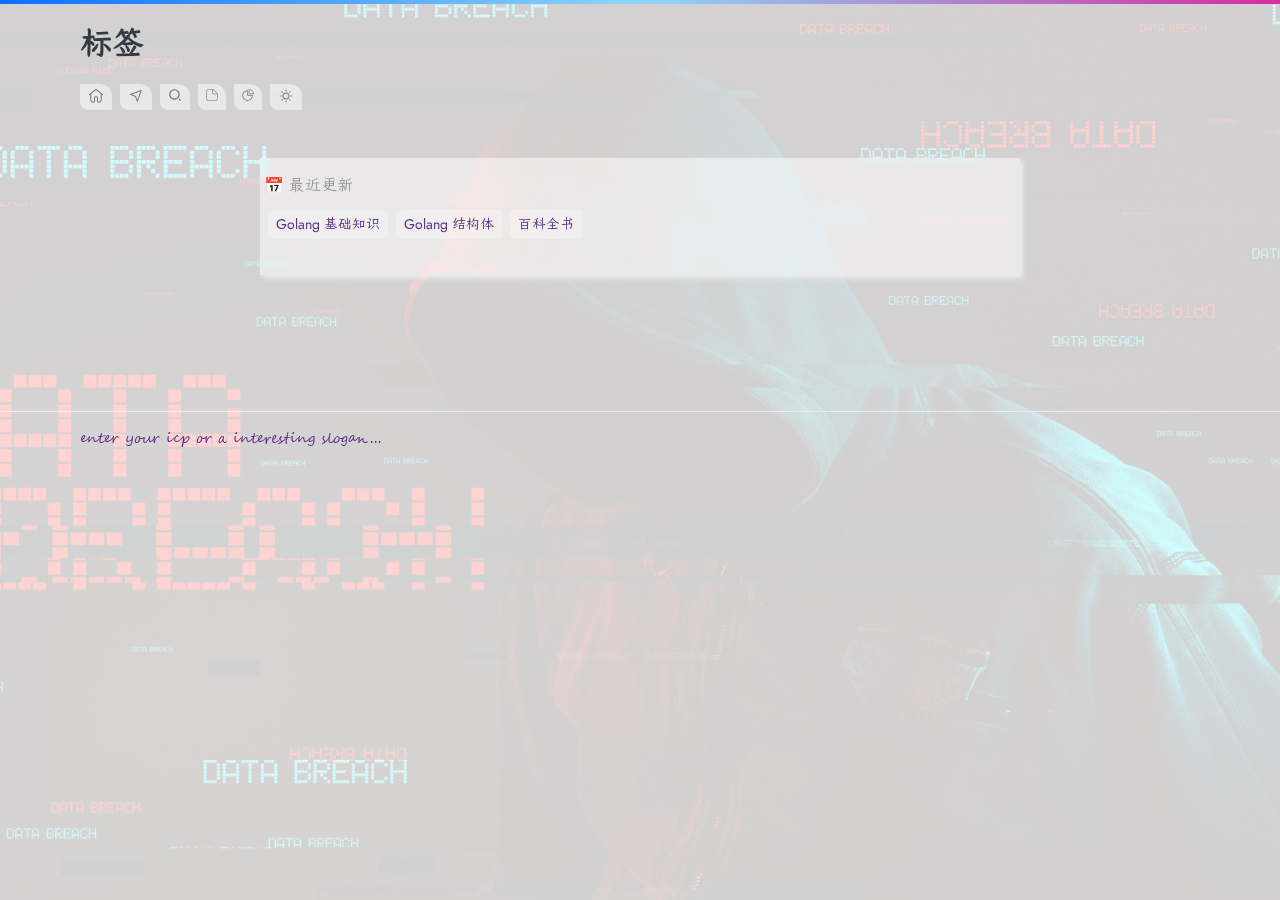
<file: tags/index.html>
<!DOCTYPE html>
<html lang="zh-CN"><head>
    <meta name="viewport" content="width=device-width, initial-scale=1">
    <meta http-equiv="Content-Type" content="text/html;charset=UTF-8">
    <meta name="description" content="Tags - https://idiots-dream.github.io/tags/">
    <meta name="author" content="漠河 - https://idiots-dream.github.io">
    
    <meta name="msvalidate.01" content="B46311949B856F2A7015F366FB3CE878" />
    <title>Tags</title>
    <link rel="icon" type="image/png" href="/favicon.ico">
    
    <link rel="stylesheet" href="https://idiots-dream.github.io/style.min.d252ad53a5e6b2ae6b8c6c1661107189be3668e36c8dd61697bbe008595a7e04.css">
    
    <script type="text/javascript" src="/main.js" defer></script>
    
</head>
<body class="active-animate cool">
        <div id="header"><div class="container-header">
    <div id="vars" class="container-vars" style="display: none;">
	{
		"isSingleColumnOfPostList": true,
		"hasFoldAllCodeBlocks": false,
		"svgColor": "",
		"en": false,
		"dark": true
	}
</div>
    <h1 class="title">
        
            标签
            
        
    </h1>

    <div class="container-breadcrumb-nav">
    
    <div class="breadcrumb-nav-bar">
        <div><a href="/"><svg t="1656411084410" class="icon" viewBox="0 0 1024 1024" version="1.1" xmlns="http://www.w3.org/2000/svg" p-id="2954" width="16" height="16"><path d="M947.5 390.6l-377-290c-34.5-26.5-82.6-26.5-117.1 0l-377 290c-14 10.8-16.6 30.9-5.9 44.9 10.8 14 30.9 16.6 44.9 5.9l28.5-21.9V768c0 88.2 71.8 160 160 160h80c35.3 0 64-28.7 64-64V640c0-17.6 14.4-32 32-32h64c17.6 0 32 14.4 32 32v224c0 35.3 28.7 64 64 64h80c88.2 0 160-71.8 160-160V419.4l28.5 21.9c5.8 4.5 12.7 6.6 19.5 6.6 9.6 0 19.1-4.3 25.4-12.5 10.8-13.9 8.2-34-5.8-44.8zM816 768c0 52.9-43.1 96-96 96h-80V640c0-52.9-43.1-96-96-96h-64c-52.9 0-96 43.1-96 96v224h-80c-52.9 0-96-43.1-96-96V370.2l284.5-218.8c11.5-8.8 27.5-8.8 39 0L816 370.2V768z" fill="#6c757d" p-id="2955"></path></svg></a></div>
        <div><a href="/nav"><svg t="1656411531924" class="icon" viewBox="0 0 1024 1024" version="1.1" xmlns="http://www.w3.org/2000/svg" p-id="5827" width="16" height="16"><path d="M849.59197473 125.23018519L139.22930586 391.72854662a23.35052669 23.35052669 0 0 0-14.95414244 21.65490745c-0.12257519 9.70384955 5.61801843 18.46795771 14.40255493 22.04306141l318.42928099 129.25528056 119.51057092 320.39047893c3.06437293 8.23295069 10.35758221 13.89182751 18.7335381 14.87242563l2.7170774 0.14300521a22.79893918 22.79893918 0 0 0 21.20546682-15.36272638l259.51158924-729.54564933a23.8612558 23.8612558 0 0 0-5.31158128-24.55584682 22.3290685 22.3290685 0 0 0-23.9021142-5.43415649zM793.65694081 211.64552314l-196.63064161 552.75171747-91.91077952-246.37564122-253.62799211-102.96295445 542.16941324-203.4131218z" p-id="5828" fill="#6c757d"></path></svg></a></div>
        <div><a href="/search"><svg t="1656411627509" class="icon" viewBox="0 0 1024 1024" version="1.1" xmlns="http://www.w3.org/2000/svg" p-id="1730" width="14" height="14"><path d="M469.333333 85.333333c211.968 0 384 172.032 384 384s-172.032 384-384 384-384-172.032-384-384 172.032-384 384-384z m0 682.666667c164.992 0 298.666667-133.674667 298.666667-298.666667 0-165.034667-133.674667-298.666667-298.666667-298.666666-165.034667 0-298.666667 133.632-298.666666 298.666666 0 164.992 133.632 298.666667 298.666666 298.666667z m362.026667 3.029333l120.704 120.661334-60.373333 60.373333-120.661334-120.704 60.330667-60.330667z" p-id="1731" fill="#6c757d"></path></svg></a></div>
        <div><a href="/posts"><svg t="1656411724198" class="icon" viewBox="0 0 1024 1024" version="1.1" xmlns="http://www.w3.org/2000/svg" p-id="5655" width="12" height="12"><path d="M811.705761 1024H212.294239c-93.1199 0-174.823046-87.570975-174.823046-187.387854V162.322018C37.471193 69.776145 112.604921 0 212.294239 0H596.190595l7.015883 5.93161c111.74388 95.479788 185.857116 170.741078 279.614824 266.093304 29.65805 30.040735 61.165743 62.122454 96.436499 97.393211l7.271006 7.334787v459.859234c-0.063781 99.816879-81.703145 187.387854-174.823046 187.387854zM212.294239 49.94033c-72.391155 0-124.882716 47.261538-124.882716 112.381688v674.290128c0 71.94469 59.507443 137.383743 124.882716 137.383743h599.411522c65.311492 0 124.882716-65.439053 124.882716-137.383743V397.417876c-32.528184-32.464404-61.73977-62.250016-89.356836-90.377328-90.951355-92.418312-163.278729-165.957521-269.601245-257.163999H212.294239z" fill="#6c757d" p-id="5656"></path><path d="M936.588477 449.526752h-212.326129c-99.753099 0-187.324073-81.703145-187.324073-174.823046V49.94033a25.002055 25.002055 0 0 1 49.94033 0v224.763376c0 65.311492 65.502834 124.882716 137.383743 124.882716h212.326129a25.002055 25.002055 0 1 1 0 49.94033z" fill="#6c757d" p-id="5657"></path></svg></a></div>
        <div><a href="/archive"><svg t="1656411795742" class="icon" viewBox="0 0 1024 1024" version="1.1" xmlns="http://www.w3.org/2000/svg" p-id="7334" width="12" height="12"><path d="M884.224 522.24H504.32V141.824c0-16.896-13.824-30.72-30.72-30.72-120.32 0-233.472 47.616-317.952 134.144S26.112 445.952 29.184 566.784c2.56 114.688 49.152 222.72 131.072 304.128 81.92 81.408 189.952 128 304.64 130.56h10.24c117.76 0 227.84-45.568 312.32-128.512 86.528-85.504 133.632-199.68 132.608-321.024-0.512-2.048-1.536-29.696-35.84-29.696z m-140.288 307.712c-74.752 73.728-173.056 112.64-277.504 110.592-205.824-4.608-370.688-169.472-375.296-374.784-3.072-104.448 35.84-202.752 108.544-277.504 65.536-67.072 151.552-107.52 243.712-114.688v378.88c0 16.896 13.824 30.72 30.72 30.72 129.024 0 311.296 0 382.976 0.512-6.144 93.184-46.08 179.712-113.152 246.272z" fill="#6c757d" p-id="7335"></path><path d="M603.136 11.264c-8.192-0.512-15.872 3.072-22.016 8.704-5.632 5.632-9.216 13.824-9.216 22.016v378.88c0 16.896 13.824 30.72 30.72 30.72h378.88c16.896 0 30.72-13.824 30.72-30.72 0-223.744-183.808-407.552-409.088-409.6z m30.208 378.88V74.24c167.424 16.384 301.056 150.016 315.904 315.904h-315.904z" fill="#6c757d" p-id="7336"></path></svg></a></div>
        <div id="light-dark" style="cursor: pointer;"><a><svg t="1656411842215" class="icon" viewBox="0 0 1024 1024" version="1.1" xmlns="http://www.w3.org/2000/svg" p-id="5086" width="12" height="12"><path d="M1007.492874 384.513055c-8.795694-34.58307-21.189627-67.666874-36.682043-99.05151-2.698679-5.397358-10.894667-3.498287-10.894666 2.598728v0.299853c0 32.484098-6.896624 63.868734-19.890263 92.554691-10.694764 23.488501-25.487523 45.077933-43.978471 64.068635-41.779547 42.679107-99.05151 66.967217-158.722299 67.26707-61.869712 0.299853-119.941284-24.188159-162.920244-68.966238-40.280281-41.979449-62.56937-98.251902-62.269516-156.323473 0.399804-59.270984 23.588452-114.94373 65.567901-156.823229 19.59041-19.59041 42.179351-35.082826 66.667364-46.077443C672.956643 71.166451 704.041426 64.469729 736.125719 64.469729h1.299364c6.097015 0 8.096037-8.096037 2.598728-10.794715C708.739126 37.982696 675.655322 25.488812 641.172203 16.493216 599.492607 5.598549 555.714038-0.098662 510.536154 0.001289 222.37722 0.700947-7.41029 237.38508 0.185992 525.444064c7.096526 271.667008 225.889418 490.559851 497.456474 497.856279 287.559228 7.796183 524.14341-220.891864 525.842579-508.551044 0.299853-44.977981-5.297407-88.656599-15.992171-130.236244z m-83.15929 301.552378c-22.588942 53.27392-54.873137 101.250434-95.953027 142.330323-41.179841 41.179841-89.056403 73.464036-142.330324 95.953027-55.172991 23.288599-113.744317 35.182777-174.314666 35.182777s-119.141675-11.794226-174.314666-35.182777c-53.27392-22.588942-101.250434-54.873137-142.330323-95.953027-41.179841-41.179841-73.464036-89.056403-95.953027-142.330323C75.749001 630.892442 63.954774 572.221164 63.954774 511.750767s11.794226-119.141675 35.182777-174.314666c22.588942-53.27392 54.873137-101.250434 95.953027-142.330323 41.179841-41.179841 89.056403-73.464036 142.330323-95.953027C392.593892 75.7642 451.26517 63.969974 511.735567 63.969974c13.99315 0 27.886348 0.599706 41.679596 1.89907C489.246577 118.643209 448.266638 198.704016 448.266638 288.360126c0 159.022152 128.836929 287.859081 287.859081 287.859081 89.156354 0 168.817357-40.580134 221.691473-104.149015 1.099462 13.09359 1.699168 26.387082 1.699168 39.680575 0 60.470397-11.794226 119.141675-35.182776 174.314666z" p-id="5087" fill="#6c757d"></path></svg></a></div>
        
    </div>

    
</div>

    
    
</div>
</div>
        <div id="content">
<div class="container-main container-list">
    <div class="content">
        
    </div>

    
    
    <div class="list list-single-col">
        
        
        <div class="recentf">
            <div class="desc">📅  最近更新 </div>
            
                
                <div class="rec-post">
                    <div class="rec-post-item">
                        <a href="https://idiots-dream.github.io/posts/golang/basic/">Golang 基础知识</a>
                    </div>
                </div>
                
            
                
                <div class="rec-post">
                    <div class="rec-post-item">
                        <a href="https://idiots-dream.github.io/posts/golang/struct/">Golang 结构体</a>
                    </div>
                </div>
                
            
                
            
                
                <div class="rec-post">
                    <div class="rec-post-item">
                        <a href="https://idiots-dream.github.io/posts/wiki/">百科全书</a>
                    </div>
                </div>
                
            
                
            
                
            
                
            
        </div>
        
    
    </div>

    <div class="container-pagination">
    
    </div>
</div>

        </div>
        <div id="footer"><div class="container-footer">
    
    <a href="//beian.miit.gov.cn" target="_blank">
        
        <span class="some">enter your icp or a interesting slogan...<span>
        
    </a>
    <a id="s" href="/secrets">&nbsp;</a>
    
</div></div>
    </body>
</html>
</file>
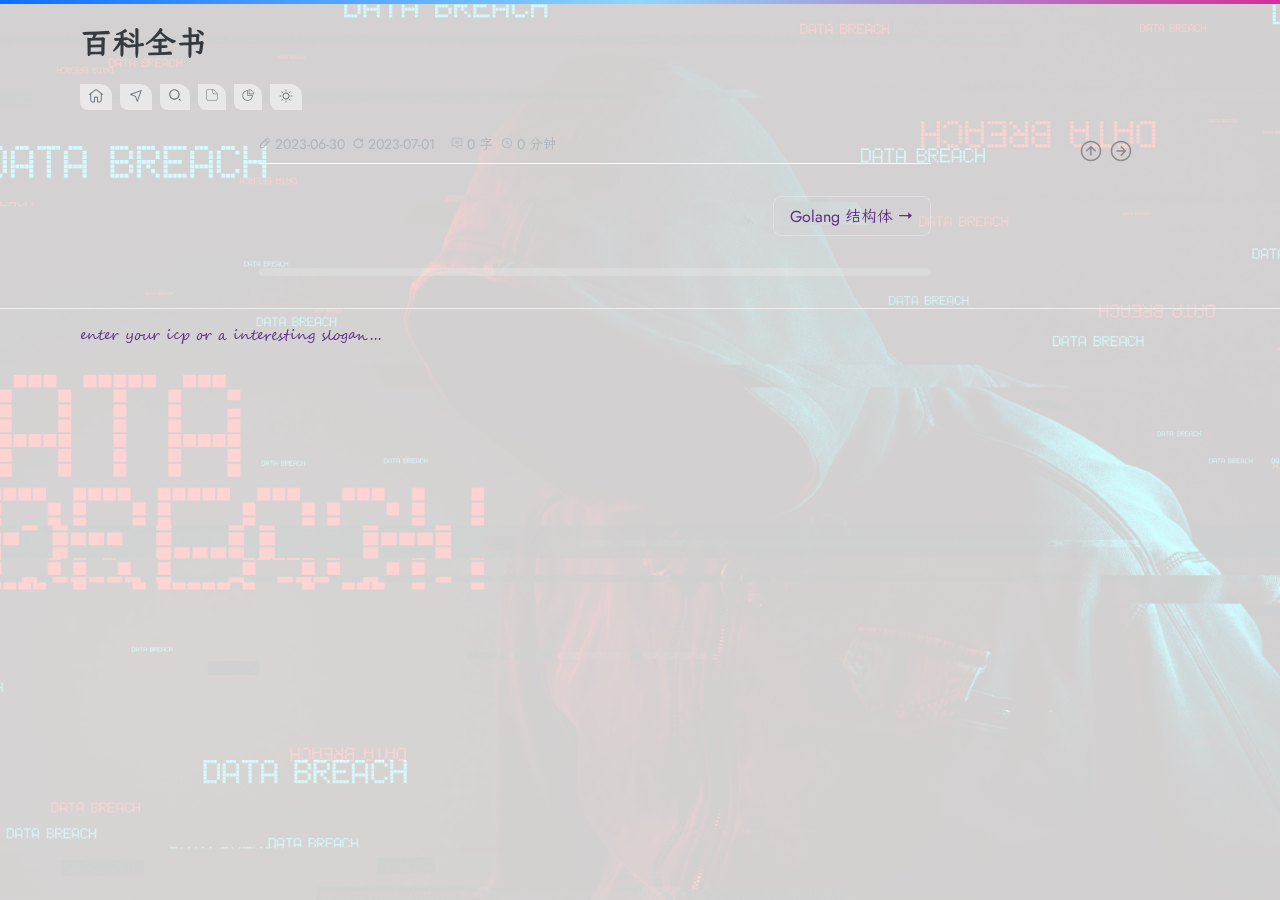
<file: posts/wiki/index.html>
<!DOCTYPE html>
<html lang="zh-CN"><head>
    <meta name="viewport" content="width=device-width, initial-scale=1">
    <meta http-equiv="Content-Type" content="text/html;charset=UTF-8">
    <meta name="description" content="百科全书 - https://idiots-dream.github.io/posts/wiki/">
    <meta name="author" content="漠河 - https://idiots-dream.github.io">
    
    <meta name="msvalidate.01" content="B46311949B856F2A7015F366FB3CE878" />
    <title>百科全书</title>
    <link rel="icon" type="image/png" href="/favicon.ico">
    
    <link rel="stylesheet" href="https://idiots-dream.github.io/style.min.d252ad53a5e6b2ae6b8c6c1661107189be3668e36c8dd61697bbe008595a7e04.css">
    
    <script type="text/javascript" src="/main.js" defer></script>
    
</head>
<body class="active-animate cool">
        <div id="header"><div class="container-header">
    <div id="vars" class="container-vars" style="display: none;">
	{
		"isSingleColumnOfPostList": true,
		"hasFoldAllCodeBlocks": false,
		"svgColor": "",
		"en": false,
		"dark": true
	}
</div>
    <h1 class="title">
        
            百科全书
            
        
    </h1>

    <div class="container-breadcrumb-nav">
    
    <div class="breadcrumb-nav-bar">
        <div><a href="/"><svg t="1656411084410" class="icon" viewBox="0 0 1024 1024" version="1.1" xmlns="http://www.w3.org/2000/svg" p-id="2954" width="16" height="16"><path d="M947.5 390.6l-377-290c-34.5-26.5-82.6-26.5-117.1 0l-377 290c-14 10.8-16.6 30.9-5.9 44.9 10.8 14 30.9 16.6 44.9 5.9l28.5-21.9V768c0 88.2 71.8 160 160 160h80c35.3 0 64-28.7 64-64V640c0-17.6 14.4-32 32-32h64c17.6 0 32 14.4 32 32v224c0 35.3 28.7 64 64 64h80c88.2 0 160-71.8 160-160V419.4l28.5 21.9c5.8 4.5 12.7 6.6 19.5 6.6 9.6 0 19.1-4.3 25.4-12.5 10.8-13.9 8.2-34-5.8-44.8zM816 768c0 52.9-43.1 96-96 96h-80V640c0-52.9-43.1-96-96-96h-64c-52.9 0-96 43.1-96 96v224h-80c-52.9 0-96-43.1-96-96V370.2l284.5-218.8c11.5-8.8 27.5-8.8 39 0L816 370.2V768z" fill="#6c757d" p-id="2955"></path></svg></a></div>
        <div><a href="/nav"><svg t="1656411531924" class="icon" viewBox="0 0 1024 1024" version="1.1" xmlns="http://www.w3.org/2000/svg" p-id="5827" width="16" height="16"><path d="M849.59197473 125.23018519L139.22930586 391.72854662a23.35052669 23.35052669 0 0 0-14.95414244 21.65490745c-0.12257519 9.70384955 5.61801843 18.46795771 14.40255493 22.04306141l318.42928099 129.25528056 119.51057092 320.39047893c3.06437293 8.23295069 10.35758221 13.89182751 18.7335381 14.87242563l2.7170774 0.14300521a22.79893918 22.79893918 0 0 0 21.20546682-15.36272638l259.51158924-729.54564933a23.8612558 23.8612558 0 0 0-5.31158128-24.55584682 22.3290685 22.3290685 0 0 0-23.9021142-5.43415649zM793.65694081 211.64552314l-196.63064161 552.75171747-91.91077952-246.37564122-253.62799211-102.96295445 542.16941324-203.4131218z" p-id="5828" fill="#6c757d"></path></svg></a></div>
        <div><a href="/search"><svg t="1656411627509" class="icon" viewBox="0 0 1024 1024" version="1.1" xmlns="http://www.w3.org/2000/svg" p-id="1730" width="14" height="14"><path d="M469.333333 85.333333c211.968 0 384 172.032 384 384s-172.032 384-384 384-384-172.032-384-384 172.032-384 384-384z m0 682.666667c164.992 0 298.666667-133.674667 298.666667-298.666667 0-165.034667-133.674667-298.666667-298.666667-298.666666-165.034667 0-298.666667 133.632-298.666666 298.666666 0 164.992 133.632 298.666667 298.666666 298.666667z m362.026667 3.029333l120.704 120.661334-60.373333 60.373333-120.661334-120.704 60.330667-60.330667z" p-id="1731" fill="#6c757d"></path></svg></a></div>
        <div><a href="/posts"><svg t="1656411724198" class="icon" viewBox="0 0 1024 1024" version="1.1" xmlns="http://www.w3.org/2000/svg" p-id="5655" width="12" height="12"><path d="M811.705761 1024H212.294239c-93.1199 0-174.823046-87.570975-174.823046-187.387854V162.322018C37.471193 69.776145 112.604921 0 212.294239 0H596.190595l7.015883 5.93161c111.74388 95.479788 185.857116 170.741078 279.614824 266.093304 29.65805 30.040735 61.165743 62.122454 96.436499 97.393211l7.271006 7.334787v459.859234c-0.063781 99.816879-81.703145 187.387854-174.823046 187.387854zM212.294239 49.94033c-72.391155 0-124.882716 47.261538-124.882716 112.381688v674.290128c0 71.94469 59.507443 137.383743 124.882716 137.383743h599.411522c65.311492 0 124.882716-65.439053 124.882716-137.383743V397.417876c-32.528184-32.464404-61.73977-62.250016-89.356836-90.377328-90.951355-92.418312-163.278729-165.957521-269.601245-257.163999H212.294239z" fill="#6c757d" p-id="5656"></path><path d="M936.588477 449.526752h-212.326129c-99.753099 0-187.324073-81.703145-187.324073-174.823046V49.94033a25.002055 25.002055 0 0 1 49.94033 0v224.763376c0 65.311492 65.502834 124.882716 137.383743 124.882716h212.326129a25.002055 25.002055 0 1 1 0 49.94033z" fill="#6c757d" p-id="5657"></path></svg></a></div>
        <div><a href="/archive"><svg t="1656411795742" class="icon" viewBox="0 0 1024 1024" version="1.1" xmlns="http://www.w3.org/2000/svg" p-id="7334" width="12" height="12"><path d="M884.224 522.24H504.32V141.824c0-16.896-13.824-30.72-30.72-30.72-120.32 0-233.472 47.616-317.952 134.144S26.112 445.952 29.184 566.784c2.56 114.688 49.152 222.72 131.072 304.128 81.92 81.408 189.952 128 304.64 130.56h10.24c117.76 0 227.84-45.568 312.32-128.512 86.528-85.504 133.632-199.68 132.608-321.024-0.512-2.048-1.536-29.696-35.84-29.696z m-140.288 307.712c-74.752 73.728-173.056 112.64-277.504 110.592-205.824-4.608-370.688-169.472-375.296-374.784-3.072-104.448 35.84-202.752 108.544-277.504 65.536-67.072 151.552-107.52 243.712-114.688v378.88c0 16.896 13.824 30.72 30.72 30.72 129.024 0 311.296 0 382.976 0.512-6.144 93.184-46.08 179.712-113.152 246.272z" fill="#6c757d" p-id="7335"></path><path d="M603.136 11.264c-8.192-0.512-15.872 3.072-22.016 8.704-5.632 5.632-9.216 13.824-9.216 22.016v378.88c0 16.896 13.824 30.72 30.72 30.72h378.88c16.896 0 30.72-13.824 30.72-30.72 0-223.744-183.808-407.552-409.088-409.6z m30.208 378.88V74.24c167.424 16.384 301.056 150.016 315.904 315.904h-315.904z" fill="#6c757d" p-id="7336"></path></svg></a></div>
        <div id="light-dark" style="cursor: pointer;"><a><svg t="1656411842215" class="icon" viewBox="0 0 1024 1024" version="1.1" xmlns="http://www.w3.org/2000/svg" p-id="5086" width="12" height="12"><path d="M1007.492874 384.513055c-8.795694-34.58307-21.189627-67.666874-36.682043-99.05151-2.698679-5.397358-10.894667-3.498287-10.894666 2.598728v0.299853c0 32.484098-6.896624 63.868734-19.890263 92.554691-10.694764 23.488501-25.487523 45.077933-43.978471 64.068635-41.779547 42.679107-99.05151 66.967217-158.722299 67.26707-61.869712 0.299853-119.941284-24.188159-162.920244-68.966238-40.280281-41.979449-62.56937-98.251902-62.269516-156.323473 0.399804-59.270984 23.588452-114.94373 65.567901-156.823229 19.59041-19.59041 42.179351-35.082826 66.667364-46.077443C672.956643 71.166451 704.041426 64.469729 736.125719 64.469729h1.299364c6.097015 0 8.096037-8.096037 2.598728-10.794715C708.739126 37.982696 675.655322 25.488812 641.172203 16.493216 599.492607 5.598549 555.714038-0.098662 510.536154 0.001289 222.37722 0.700947-7.41029 237.38508 0.185992 525.444064c7.096526 271.667008 225.889418 490.559851 497.456474 497.856279 287.559228 7.796183 524.14341-220.891864 525.842579-508.551044 0.299853-44.977981-5.297407-88.656599-15.992171-130.236244z m-83.15929 301.552378c-22.588942 53.27392-54.873137 101.250434-95.953027 142.330323-41.179841 41.179841-89.056403 73.464036-142.330324 95.953027-55.172991 23.288599-113.744317 35.182777-174.314666 35.182777s-119.141675-11.794226-174.314666-35.182777c-53.27392-22.588942-101.250434-54.873137-142.330323-95.953027-41.179841-41.179841-73.464036-89.056403-95.953027-142.330323C75.749001 630.892442 63.954774 572.221164 63.954774 511.750767s11.794226-119.141675 35.182777-174.314666c22.588942-53.27392 54.873137-101.250434 95.953027-142.330323 41.179841-41.179841 89.056403-73.464036 142.330323-95.953027C392.593892 75.7642 451.26517 63.969974 511.735567 63.969974c13.99315 0 27.886348 0.599706 41.679596 1.89907C489.246577 118.643209 448.266638 198.704016 448.266638 288.360126c0 159.022152 128.836929 287.859081 287.859081 287.859081 89.156354 0 168.817357-40.580134 221.691473-104.149015 1.099462 13.09359 1.699168 26.387082 1.699168 39.680575 0 60.470397-11.794226 119.141675-35.182776 174.314666z" p-id="5087" fill="#6c757d"></path></svg></a></div>
        
    </div>

    
</div>

            <div id="toc">📜</div>
        
    
    
</div>
</div>
        <div id="content">















<div class="container-main 
     container-page 
">

    <div class="desc">
        
        <span>
            
            <svg t="1656736000388" class="icon" viewBox="0 0 1024 1024" version="1.1" xmlns="http://www.w3.org/2000/svg" p-id="7409" width="12" height="12"><path d="M524.885333 338.986667L200.362667 663.466667c-17.28 15.274667-27.989333 36.693333-29.696 56.234666v133.76l130.730666 0.085334c22.784-1.621333 43.989333-12.245333 61.013334-31.701334l322.688-322.645333-160.213334-160.213333z m60.373334-60.330667l160.170666 160.213333 102.144-102.144a19.712 19.712 0 0 0 0-27.861333L715.093333 176.426667a19.456 19.456 0 0 0-27.605333 0L585.258667 278.613333zM701.312 85.333333c27.946667 0 54.741333 11.136 74.282667 30.848l132.309333 132.309334a105.045333 105.045333 0 0 1 0 148.565333L424.874667 879.957333c-29.824 34.346667-72.106667 55.466667-120.448 58.794667H85.333333v-42.666667l0.128-179.84c3.626667-44.970667 24.576-86.826667 56.448-114.944l485.12-485.034666A104.789333 104.789333 0 0 1 701.269333 85.333333z" p-id="7410" fill="#adb5bd"></path></svg>
            2023-06-30&nbsp;
        </span>
        <span>
            
            <svg t="1656737270708" class="icon" viewBox="0 0 1024 1024" version="1.1" xmlns="http://www.w3.org/2000/svg" p-id="23838" width="11" height="11"><path d="M824.264 95.36c0-23.859 25.043-44.16 48.902-44.16s49.714 20.301 49.714 44.16v190.08c0 23.859-19.054 52.868-42.913 52.868h-190.08c-23.859 0-46.696-25.96-46.696-49.819s22.55-46.249 46.409-46.249h82.025C702.344 175.534 610.22 155.853 512 155.853c-206.775 0-360.398 149.372-360.398 356.147 0 206.775 153.623 358.23 360.398 358.23 206.775 0 357.467-151.455 357.467-358.23 0-23.859 23.634-50.706 53.413-50.706 29.78 0 49.92 26.847 49.92 50.706 0 254.493-206.307 460.8-460.8 460.8-254.493 0-460.8-206.307-460.8-460.8C51.2 257.507 257.507 51.2 512 51.2c122.4 0 226.684 33.296 312.264 117.369 0.358 0.351 0.358-24.052 0-73.209z" p-id="23839" fill="#adb5bd"></path></svg>
            2023-07-01&nbsp;&nbsp;&nbsp;
        </span>
        <span>
            
            <svg t="1656737548689" class="icon" viewBox="0 0 1024 1024" version="1.1" xmlns="http://www.w3.org/2000/svg" p-id="33866" width="12" height="12"><path d="M832.038608 64.662657H192.030028C121.255125 64.662657 63.940169 121.98845 63.940169 192.694717v446.793671C63.940169 710.205493 121.255125 767.643272 192.030028 767.643272h133.353183a63.940169 63.940169 0 0 1 55.219742 31.576328l76.099638 129.83828c12.358154 21.093031 33.790754 31.626903 55.216129 31.626903s42.832688-10.544709 55.198067-31.619678l76.222461-129.870792a63.940169 63.940169 0 0 1 55.212517-31.551041h133.54103c70.576219 0 127.732228-57.289669 127.732227-127.800865V192.391272C959.825022 121.85479 902.643727 64.662657 832.038608 64.662657zM895.884854 639.842407A63.85347 63.85347 0 0 1 832.092795 703.703103h-133.54103a127.753903 127.753903 0 0 0-110.349172 63.09847l-76.222461 129.856342a0.274545 0.274545 0 0 1 0-0.050574h-0.032512s-0.021675 0.061411-0.032512 0.061412l-76.1466-129.85273A127.804477 127.804477 0 0 0 325.383211 703.703103H192.030028A64.207489 64.207489 0 0 1 127.880338 639.488388V192.694717A64.102729 64.102729 0 0 1 192.030028 128.602826h640.00858A63.799284 63.799284 0 0 1 895.884854 192.391272v447.451135z" fill="#adb5bd" p-id="33867"></path><path d="M608.154093 288.092004A31.970084 31.970084 0 0 0 576.184009 320.062089v160.078006l-134.650049-179.278119A31.970084 31.970084 0 0 0 384.002258 320.062089v255.760676a31.970084 31.970084 0 0 0 63.940169 0v-159.958796l134.650048 179.274507a31.970084 31.970084 0 0 0 57.531703-19.200113V320.062089a31.970084 31.970084 0 0 0-31.970085-31.970085z" fill="#adb5bd" p-id="33868"></path></svg>
            0 字</span>&nbsp;
        <span>
            
            <svg t="1656737462334" class="icon" viewBox="0 0 1024 1024" version="1.1" xmlns="http://www.w3.org/2000/svg" p-id="32892" width="12" height="12"><path d="M512 74.666667C270.933333 74.666667 74.666667 270.933333 74.666667 512S270.933333 949.333333 512 949.333333 949.333333 753.066667 949.333333 512 753.066667 74.666667 512 74.666667z m0 810.666666c-204.8 0-373.333333-168.533333-373.333333-373.333333S307.2 138.666667 512 138.666667 885.333333 307.2 885.333333 512 716.8 885.333333 512 885.333333z" p-id="32893" fill="#adb5bd"></path><path d="M695.466667 567.466667l-151.466667-70.4V277.333333c0-17.066667-14.933333-32-32-32s-32 14.933333-32 32v238.933334c0 12.8 6.4 23.466667 19.2 29.866666l170.666667 81.066667c4.266667 2.133333 8.533333 2.133333 12.8 2.133333 12.8 0 23.466667-6.4 29.866666-19.2 6.4-14.933333 0-34.133333-17.066666-42.666666z" p-id="32894" fill="#adb5bd"></path></svg>
            0 分钟</span>
            <div class="container-ctgtag">
	<div class="taxonomy">
		
		<div class="ctg">
			
			
		</div>
		<div class="tag">
			
			
			
		</div>
	</div>
</div>
        
    </div>
    
    <div class="toc">
        
        <div class="page-operation">
            <div><a href="#"><img src="/imgs/icons/arrow-up-circle.svg" alt=""></a></div>
            <div></div>
            <div><a href="https://idiots-dream.github.io/posts/golang/struct/"><img src="/imgs/icons/arrow-right-circle.svg" alt=""></a></div>
        </div>
        
        <nav id="TableOfContents"></nav>
    </div>

    <div class='content  content '>
        
    </div>

    

    

    <div class="container-prevnext">
    <div></div>
    <div><a href="https://idiots-dream.github.io/posts/golang/struct/">Golang 结构体  →</a></div>
</div>
    
    <div class="container-comment">
	<script src="https://utteranc.es/client.js"
        repo="&lt;YOUR_GITHUB_REPO&gt;"
        issue-term="pathname"
        theme="github-light"
        crossorigin="anonymous"
        async>
	</script>
</div>

    
</div>

        </div>
        <div id="footer"><div class="container-footer">
    
    <a href="//beian.miit.gov.cn" target="_blank">
        
        <span class="some">enter your icp or a interesting slogan...<span>
        
    </a>
    <a id="s" href="/secrets">&nbsp;</a>
    
</div></div>
    </body>
</html>
</file>
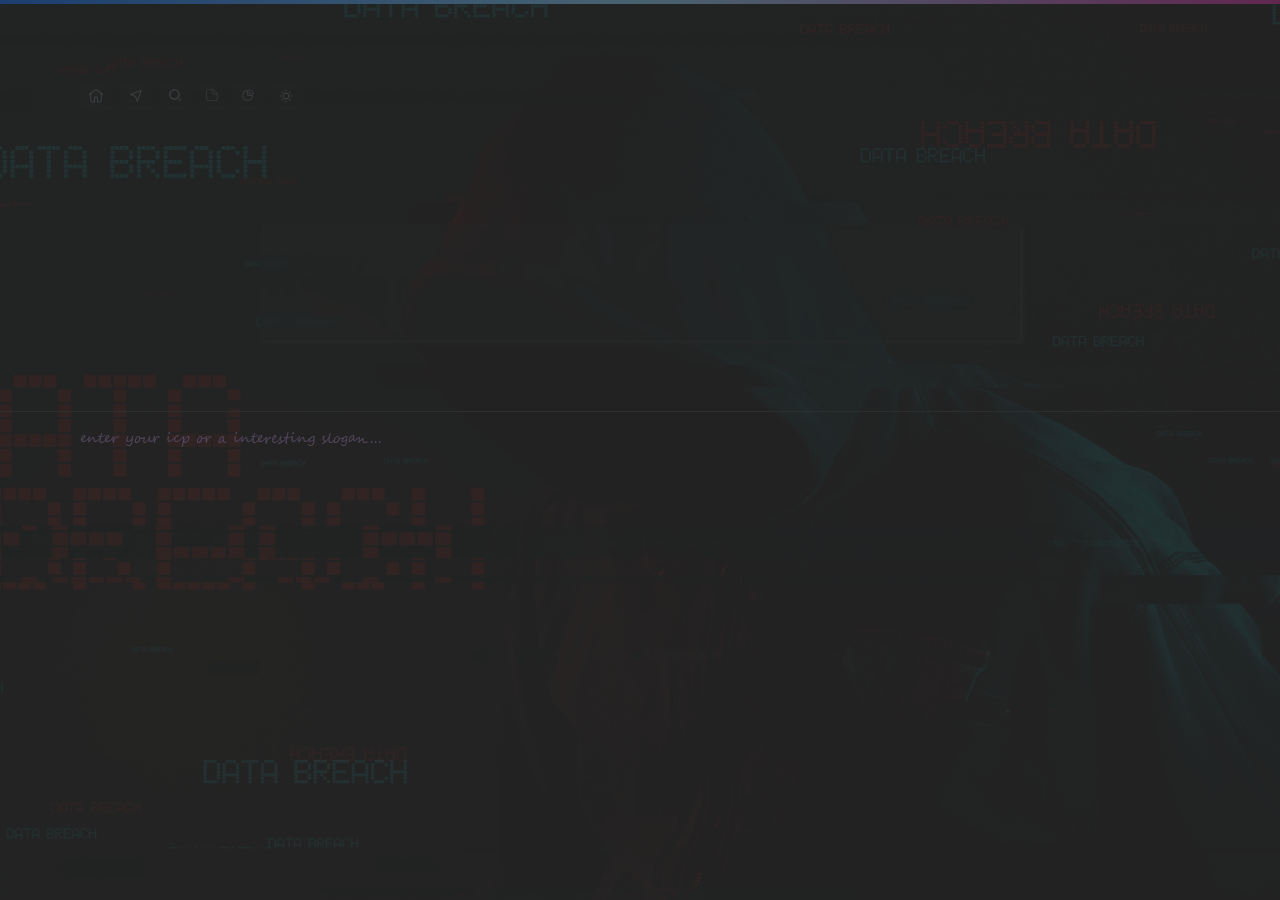
<file: categories/page/1/index.html>
<!DOCTYPE html>
<html lang="zh-cn">
  <head>
    <title>https://idiots-dream.github.io/categories/</title>
    <link rel="canonical" href="https://idiots-dream.github.io/categories/">
    <meta name="robots" content="noindex">
    <meta charset="utf-8">
    <meta http-equiv="refresh" content="0; url=https://idiots-dream.github.io/categories/">
  </head>
</html>
</file>
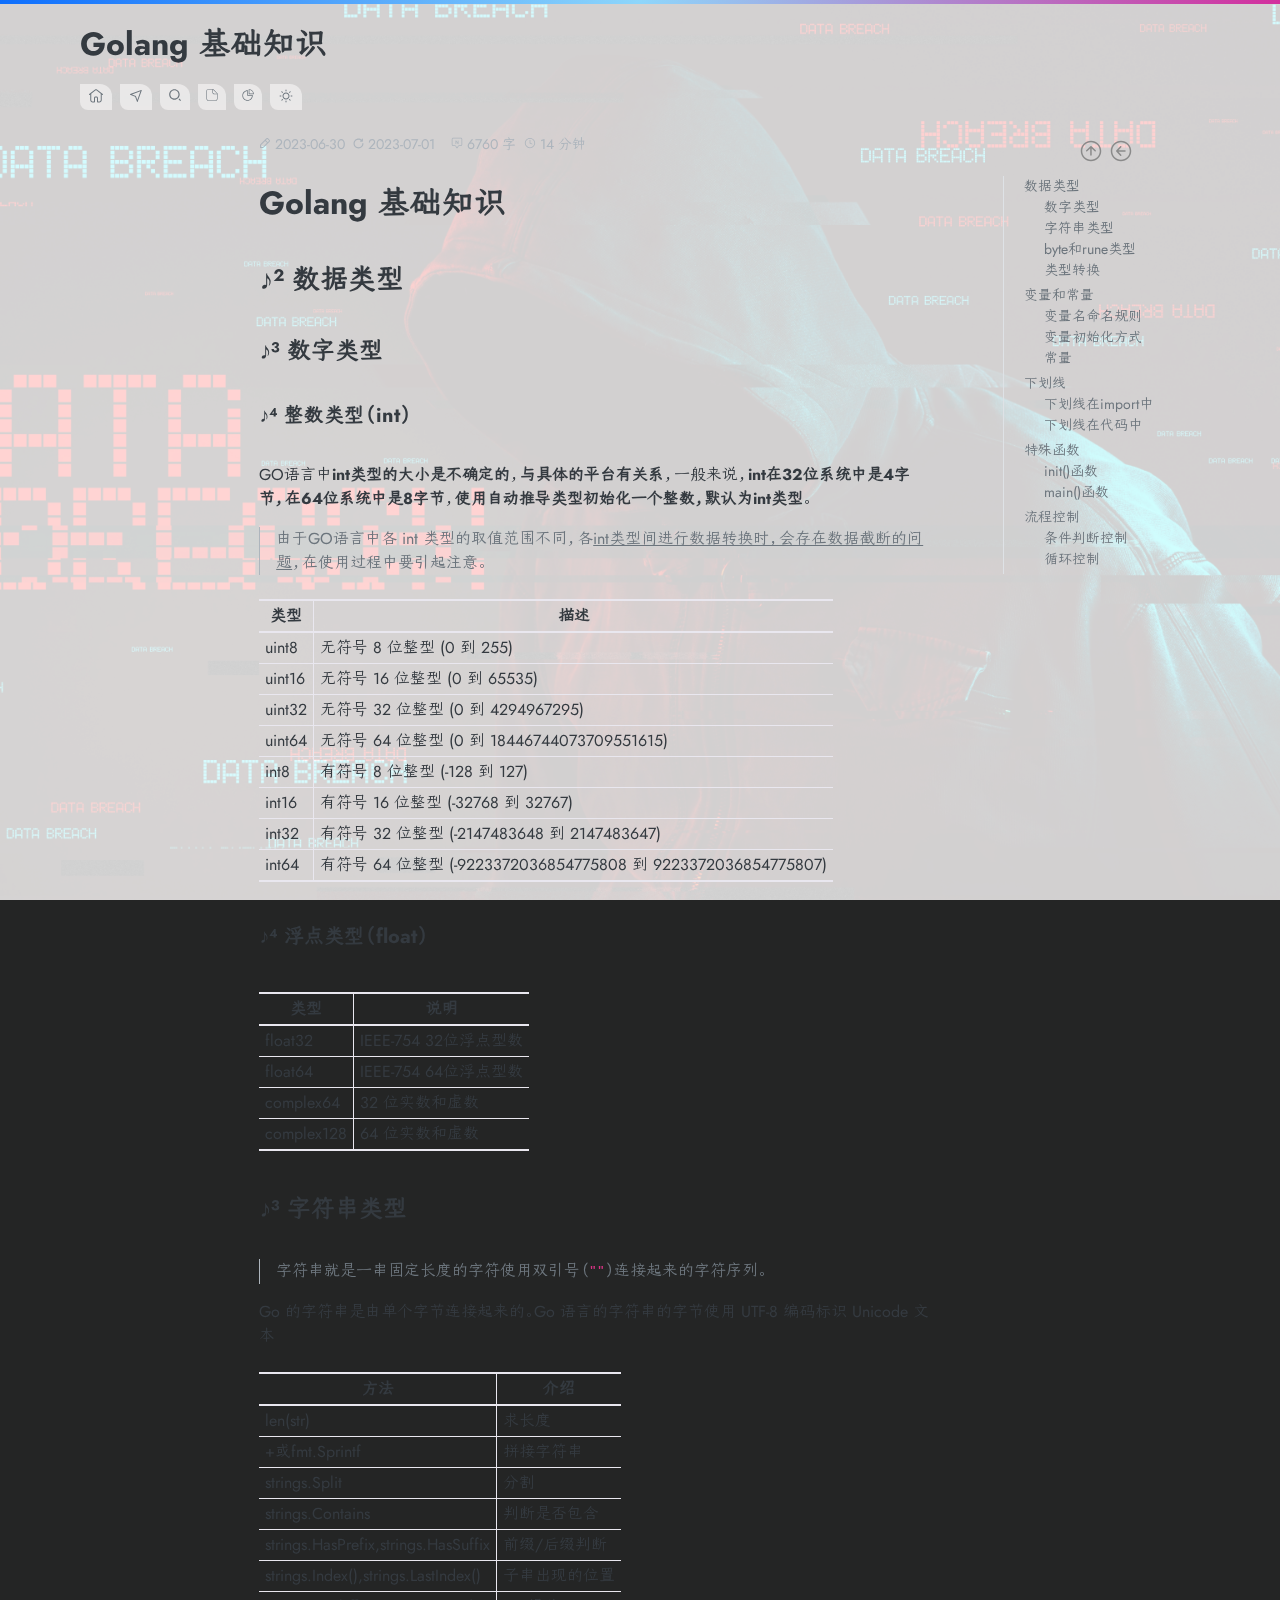
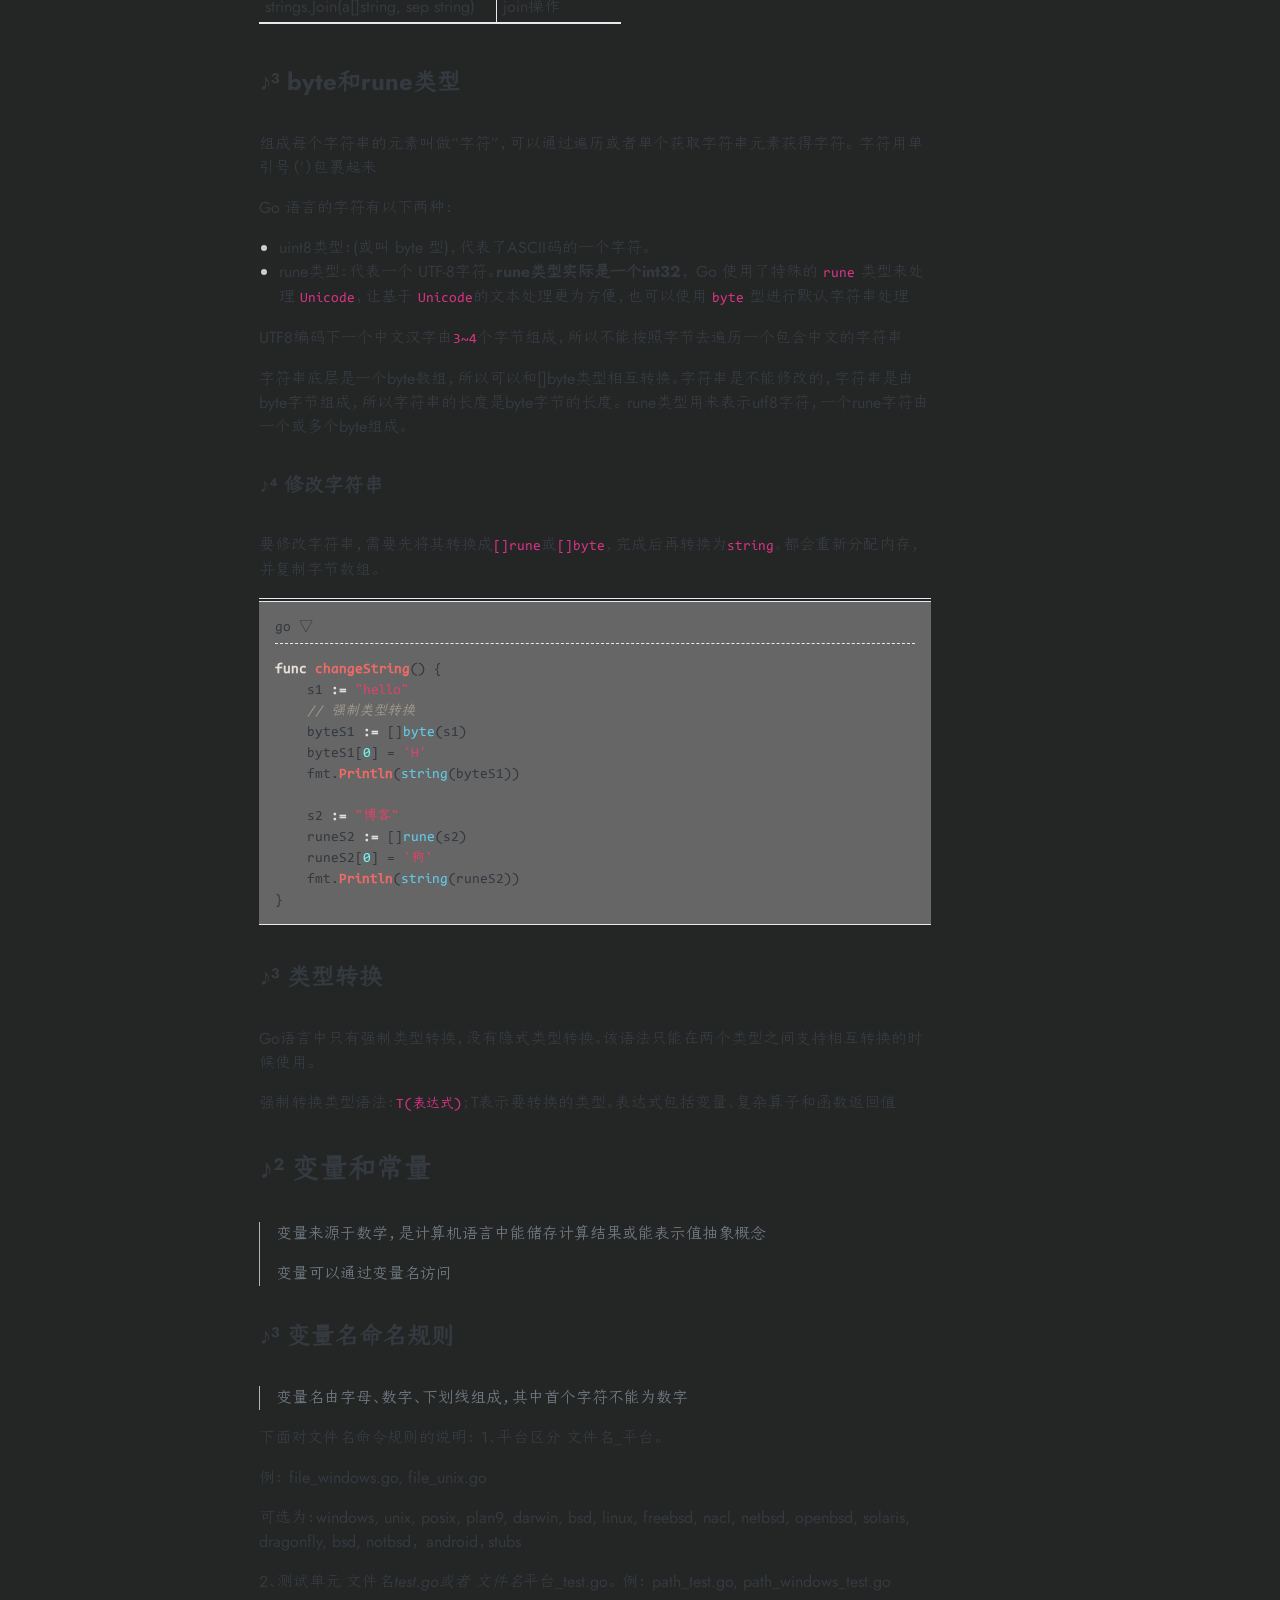
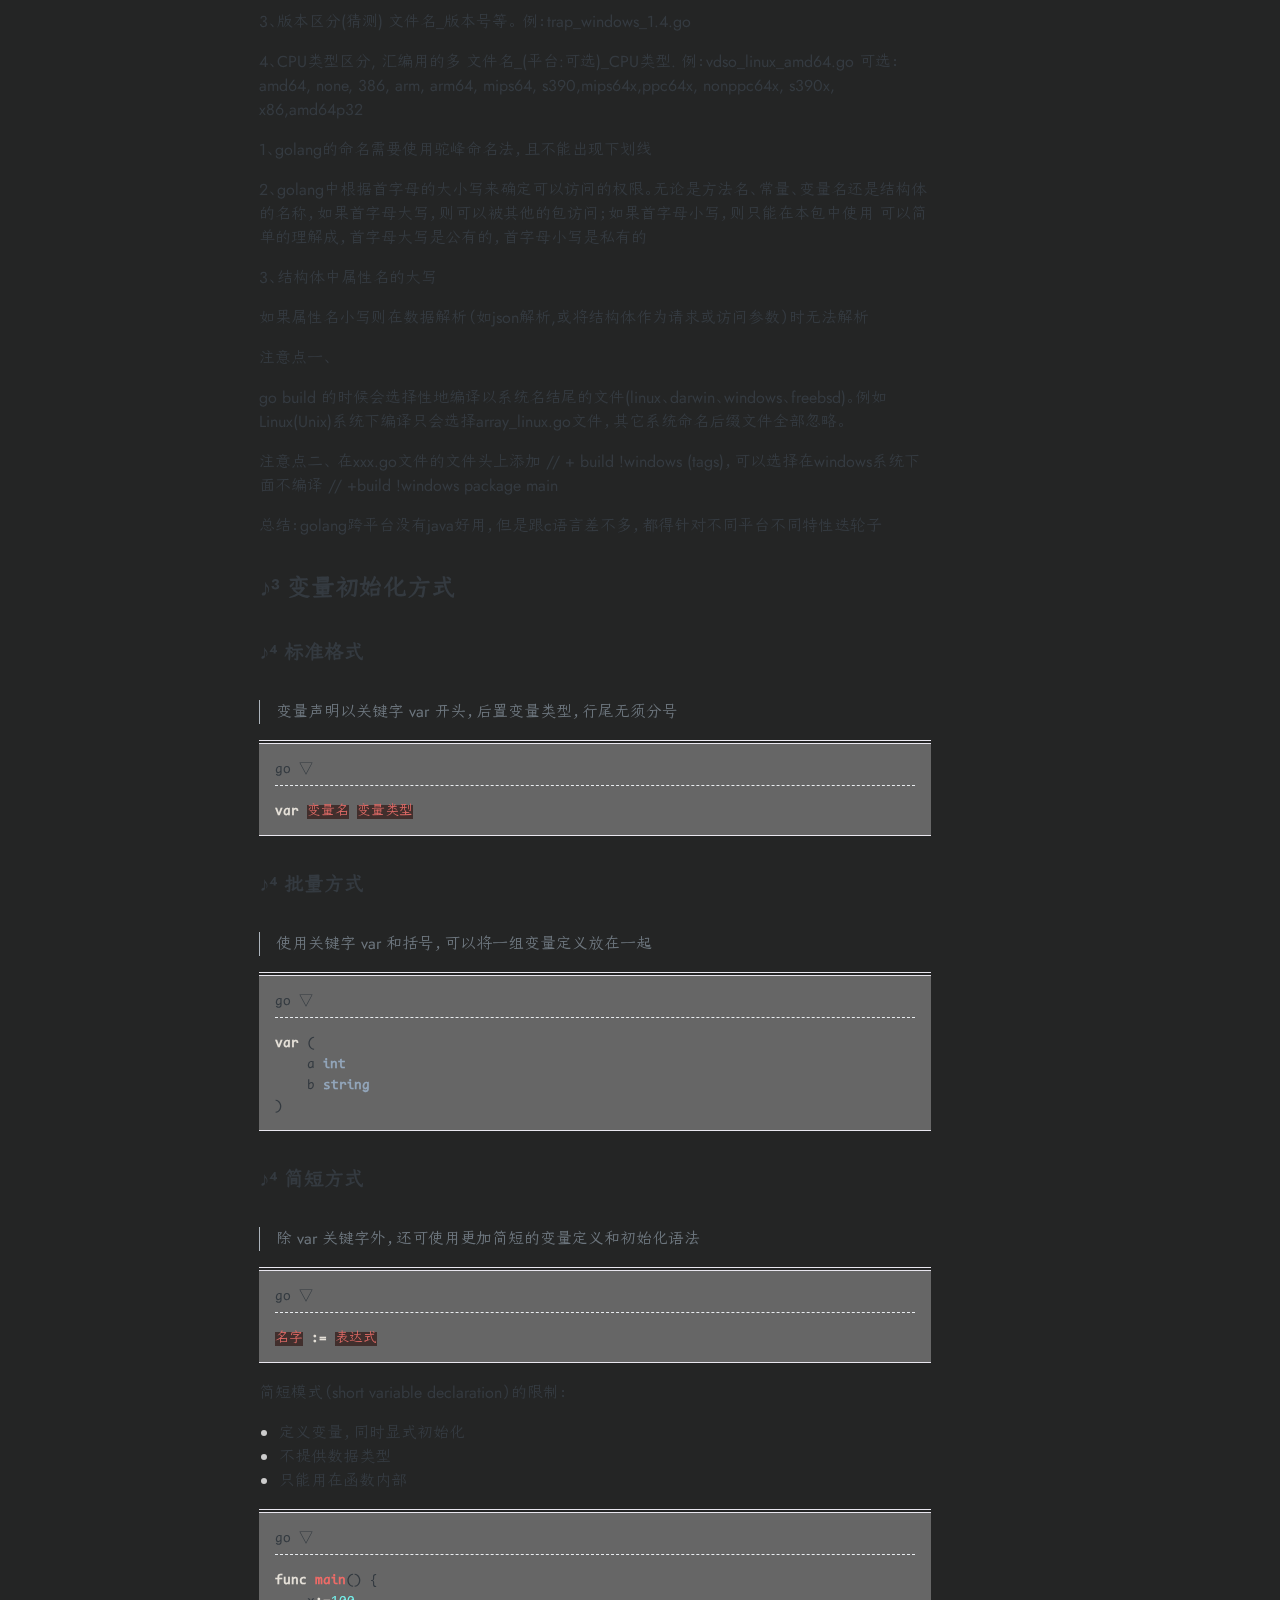
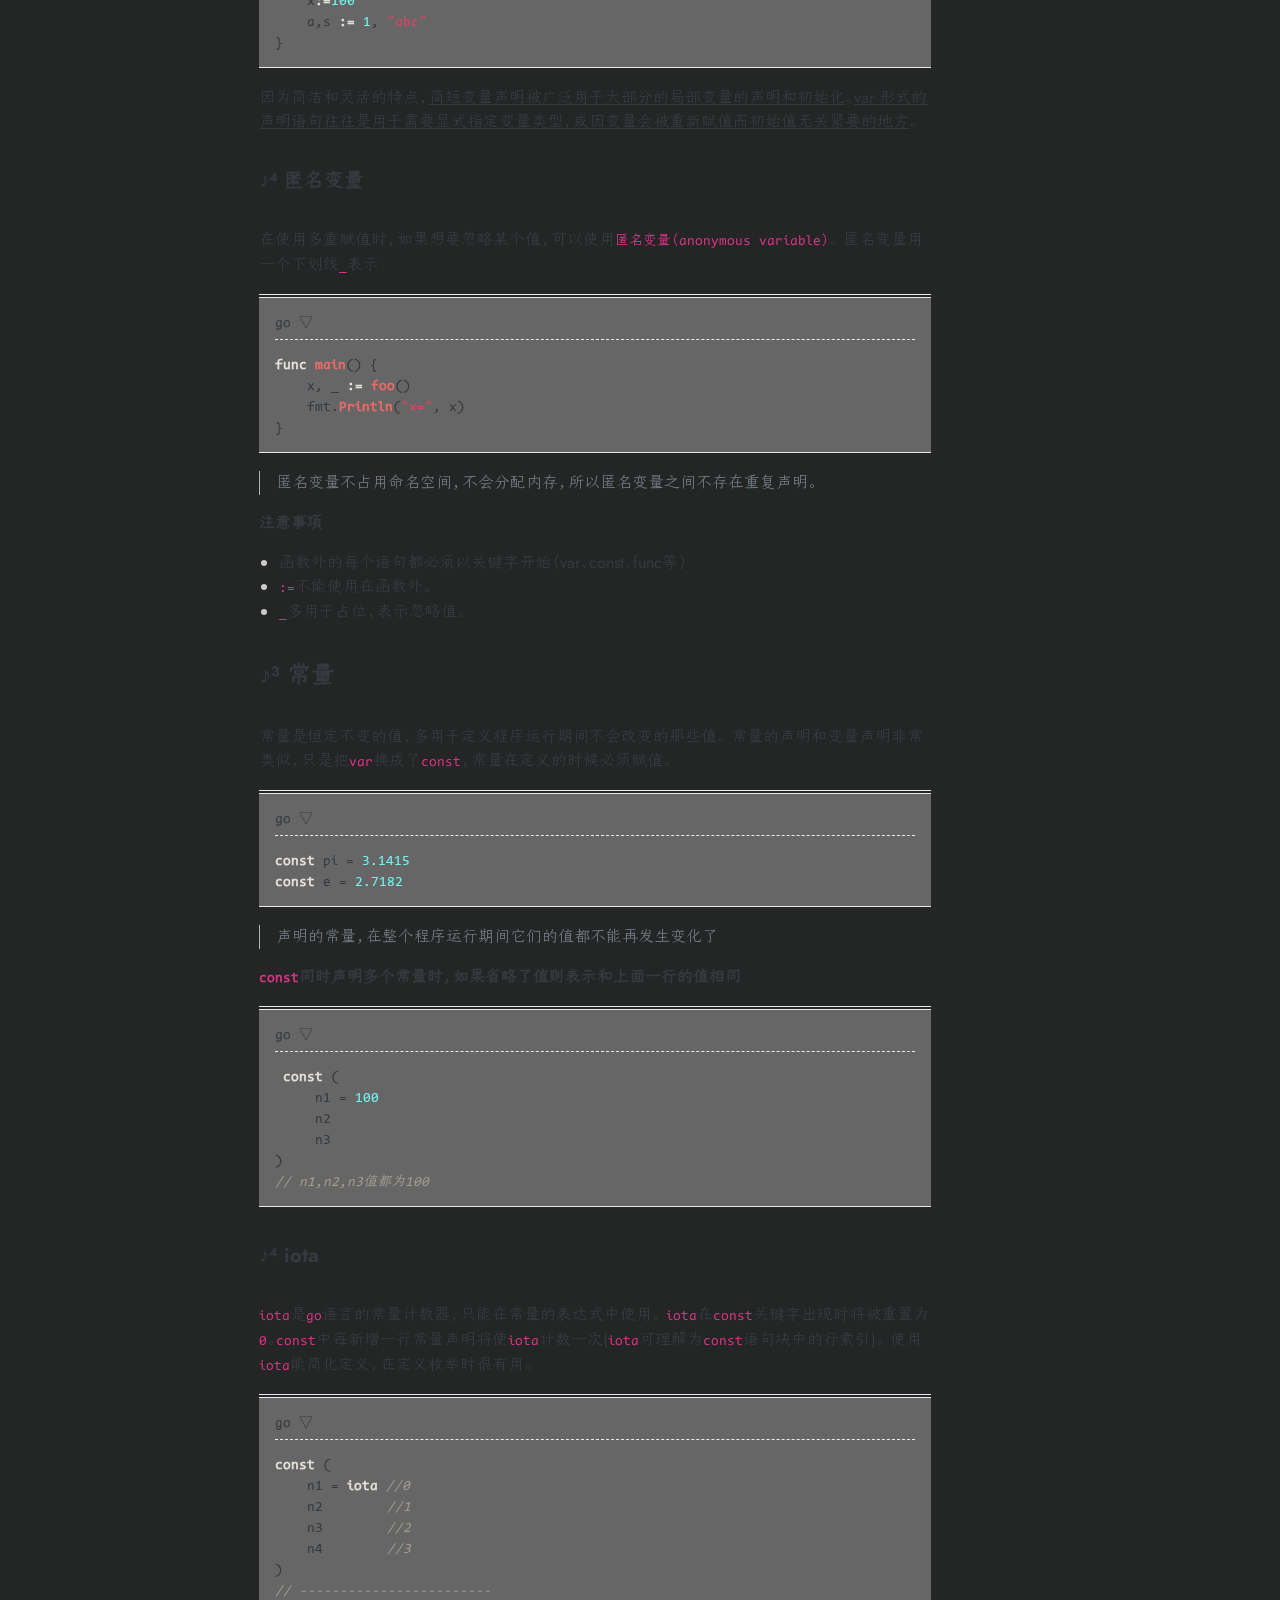
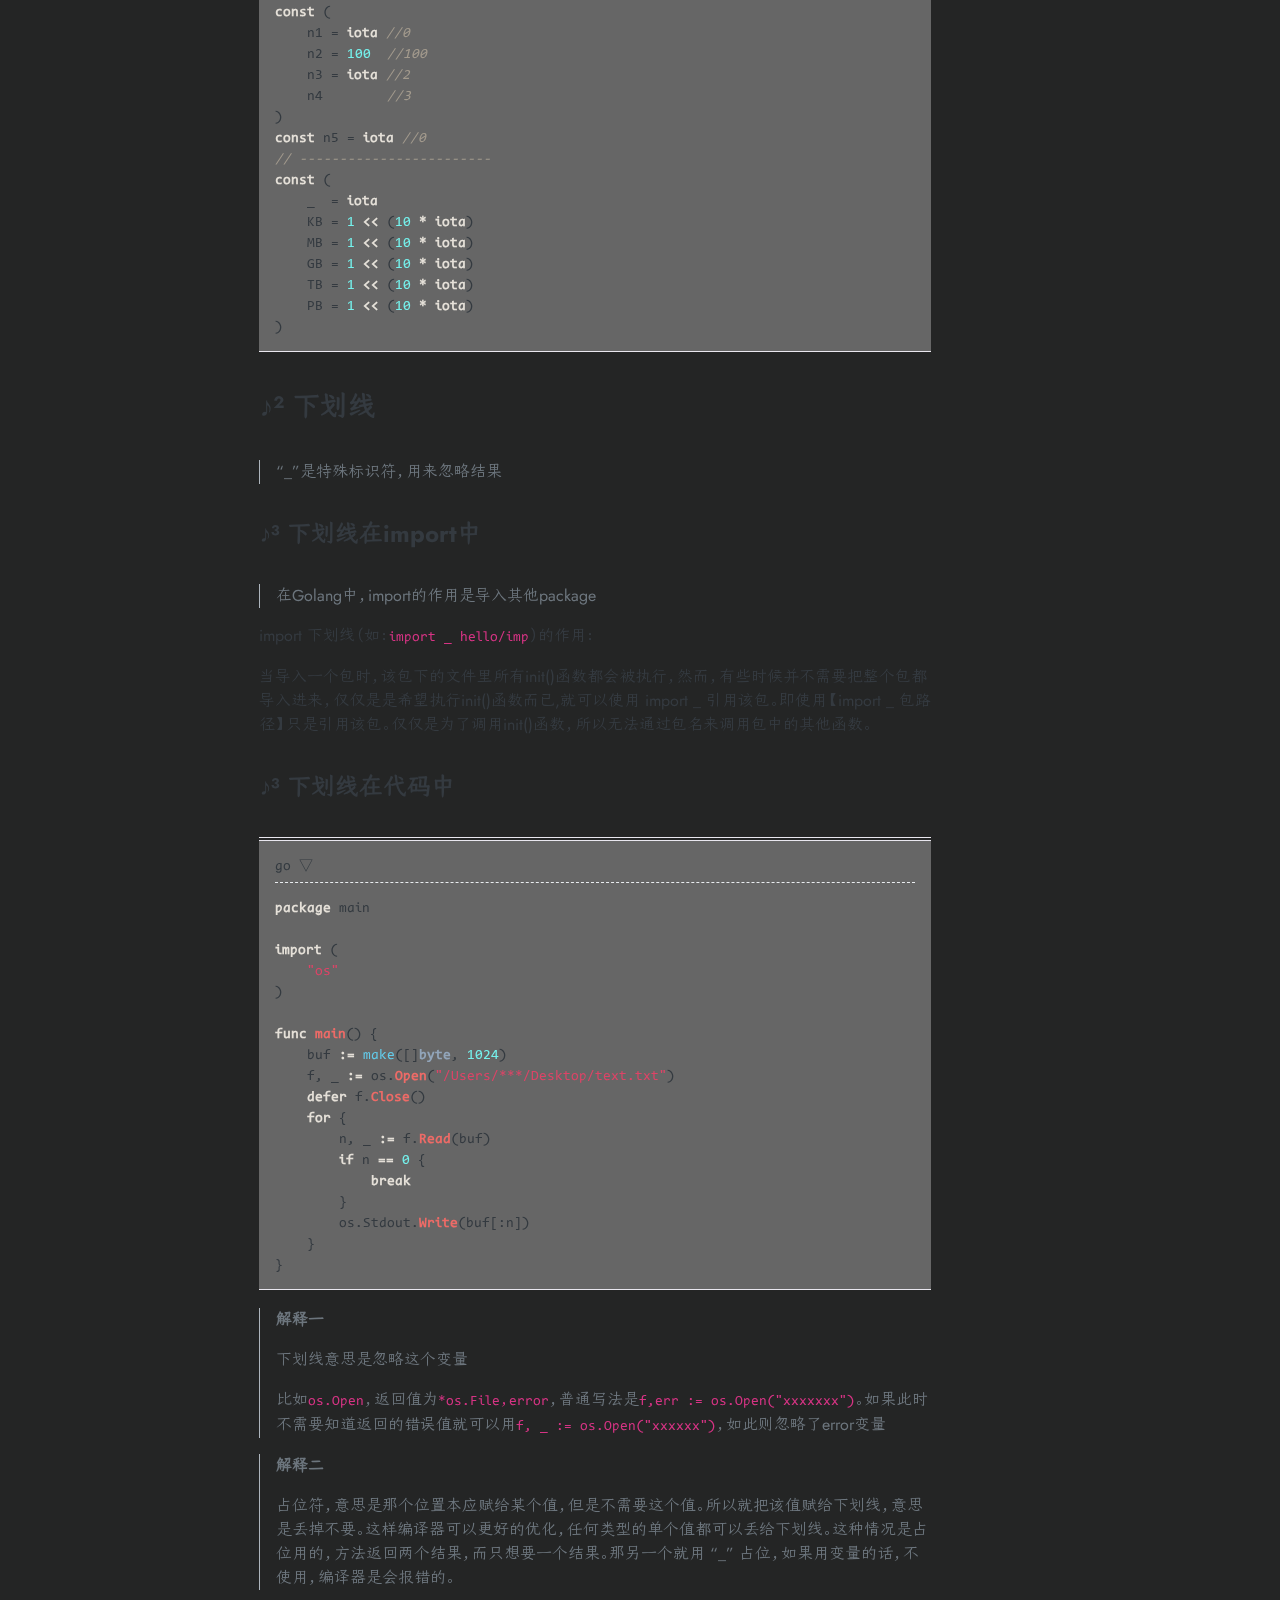
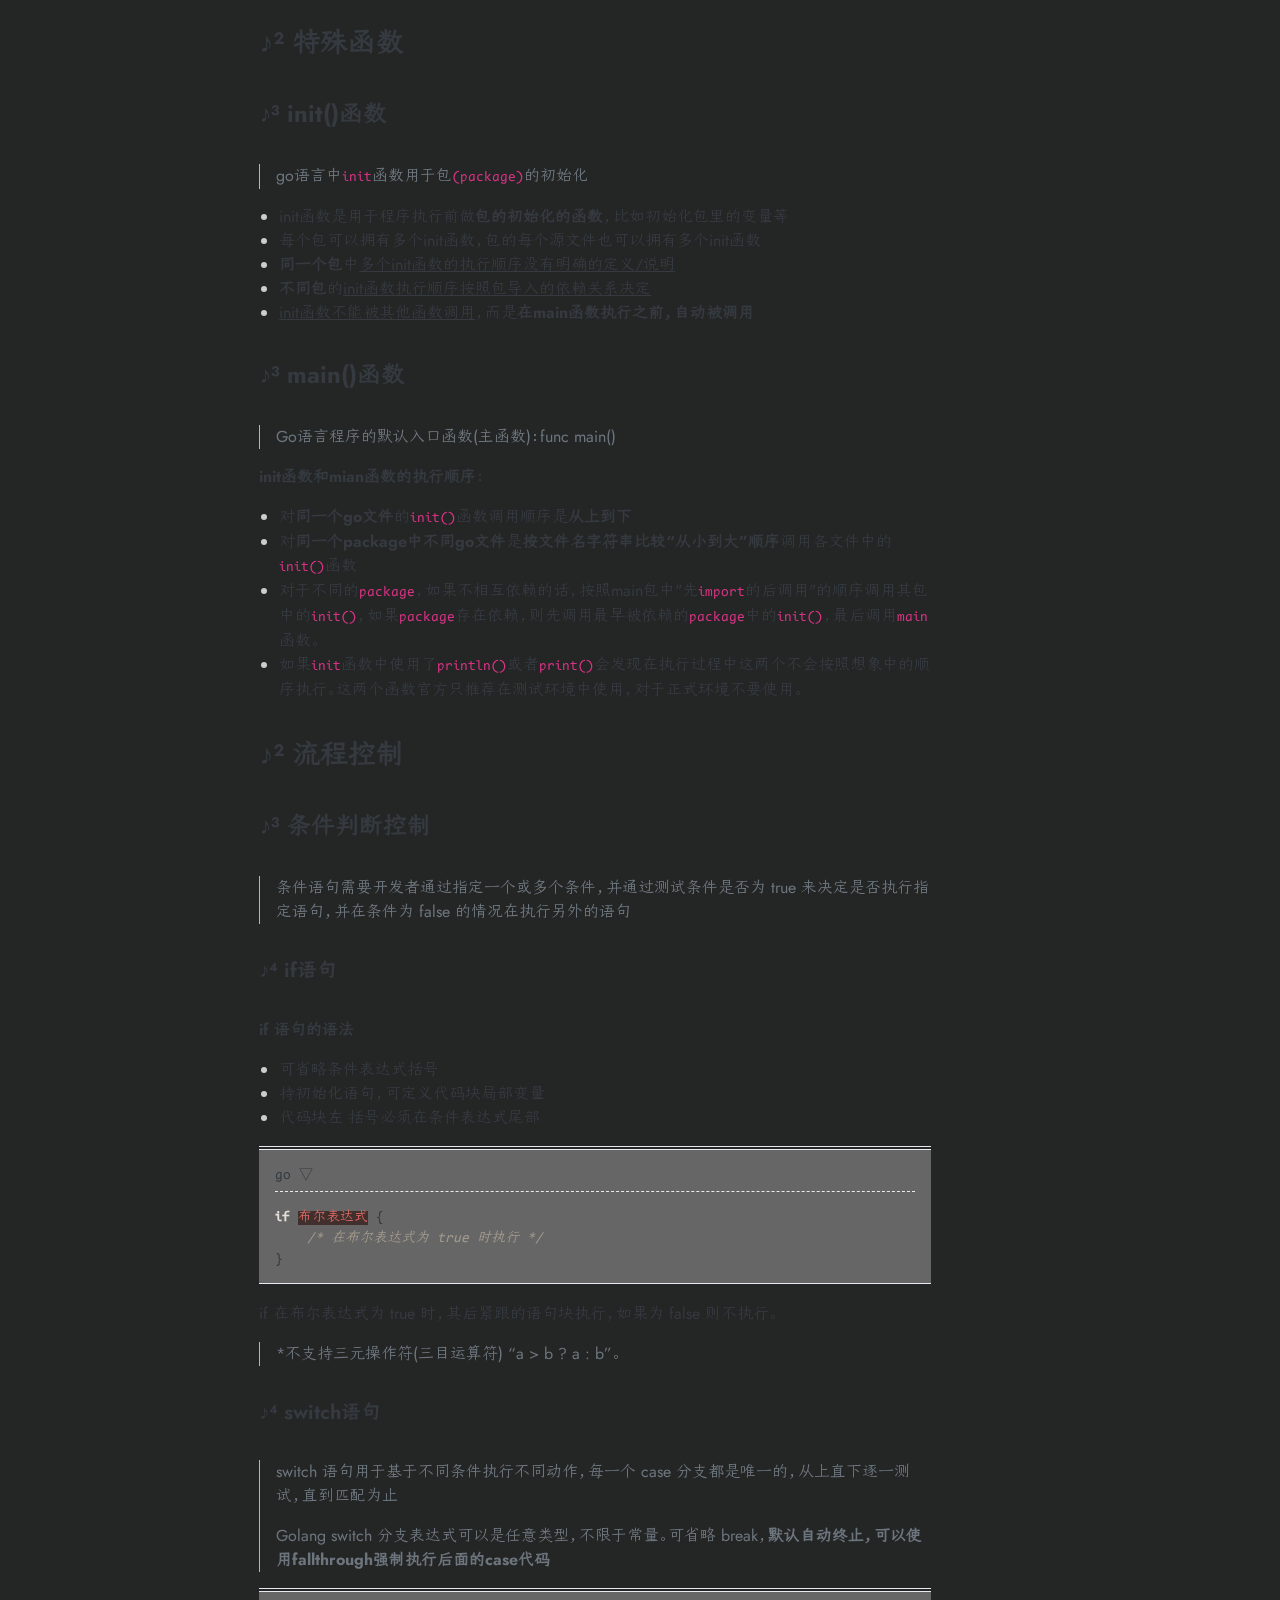
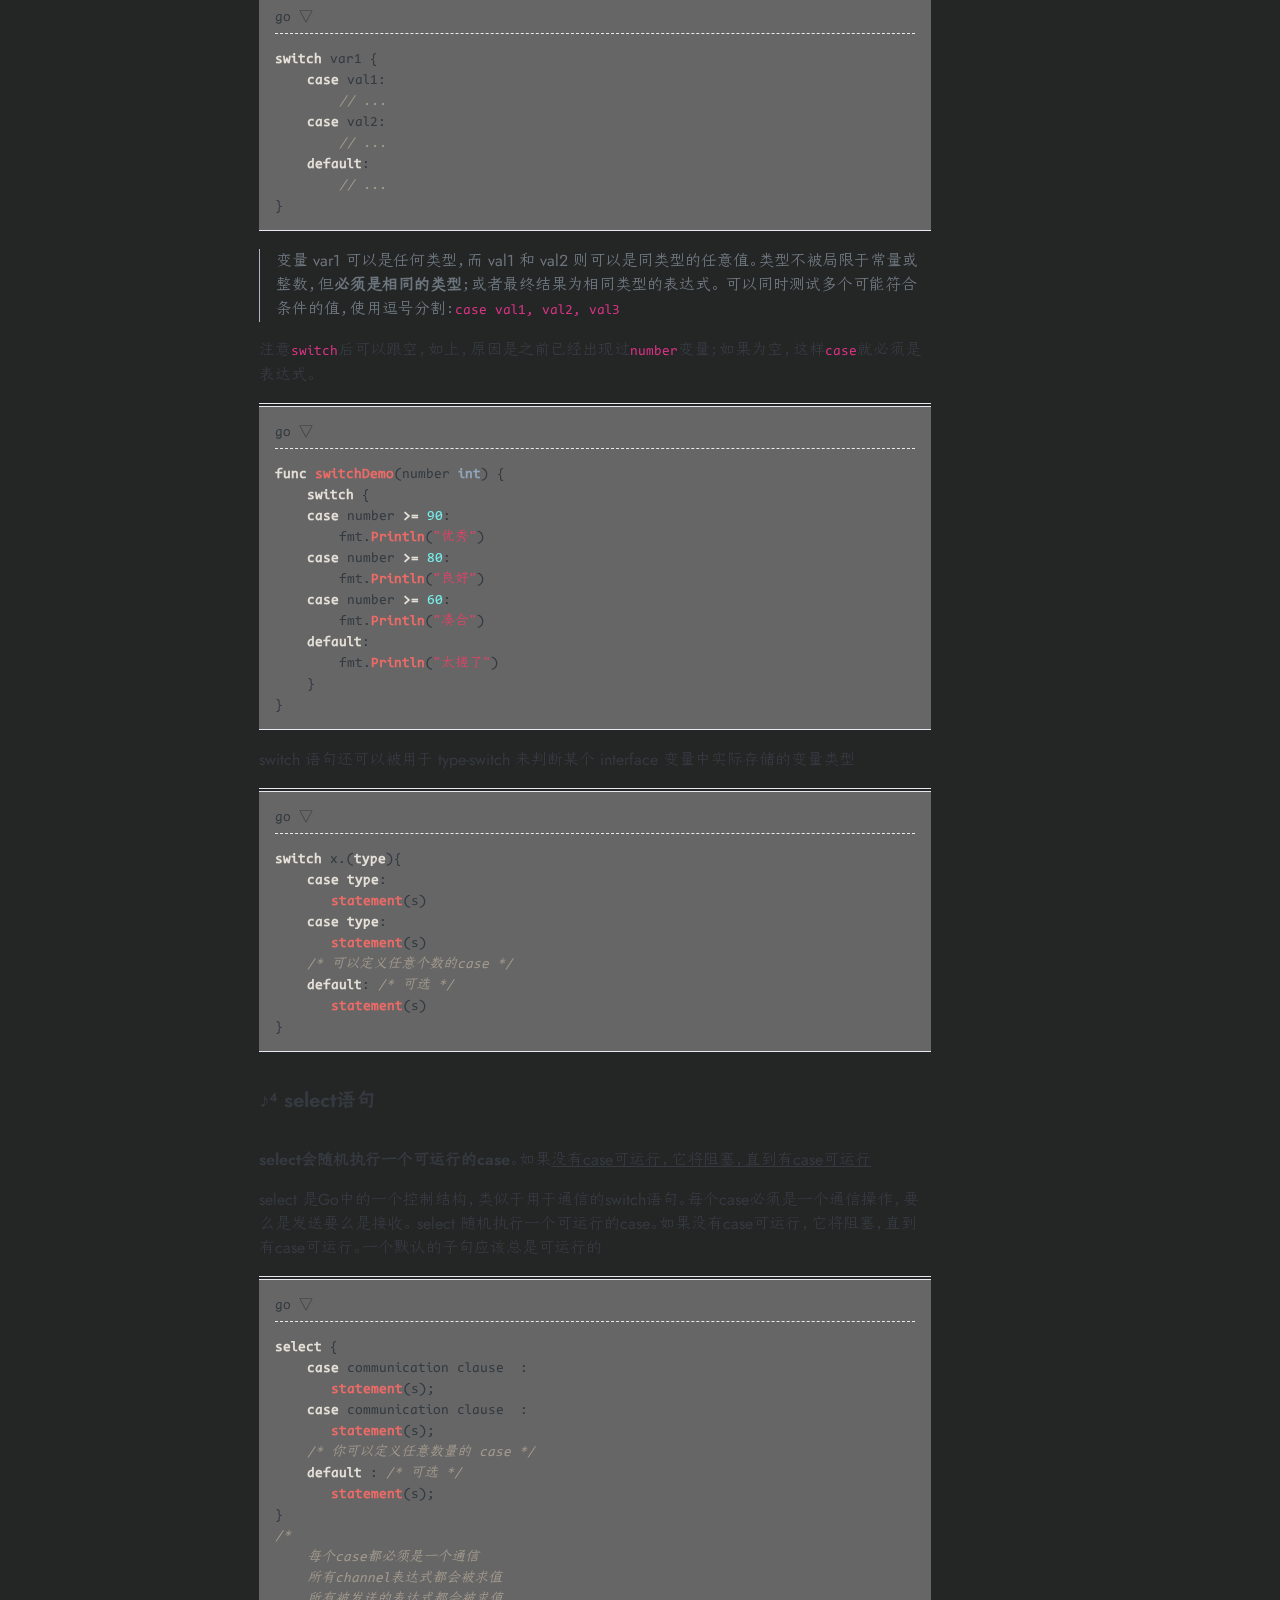
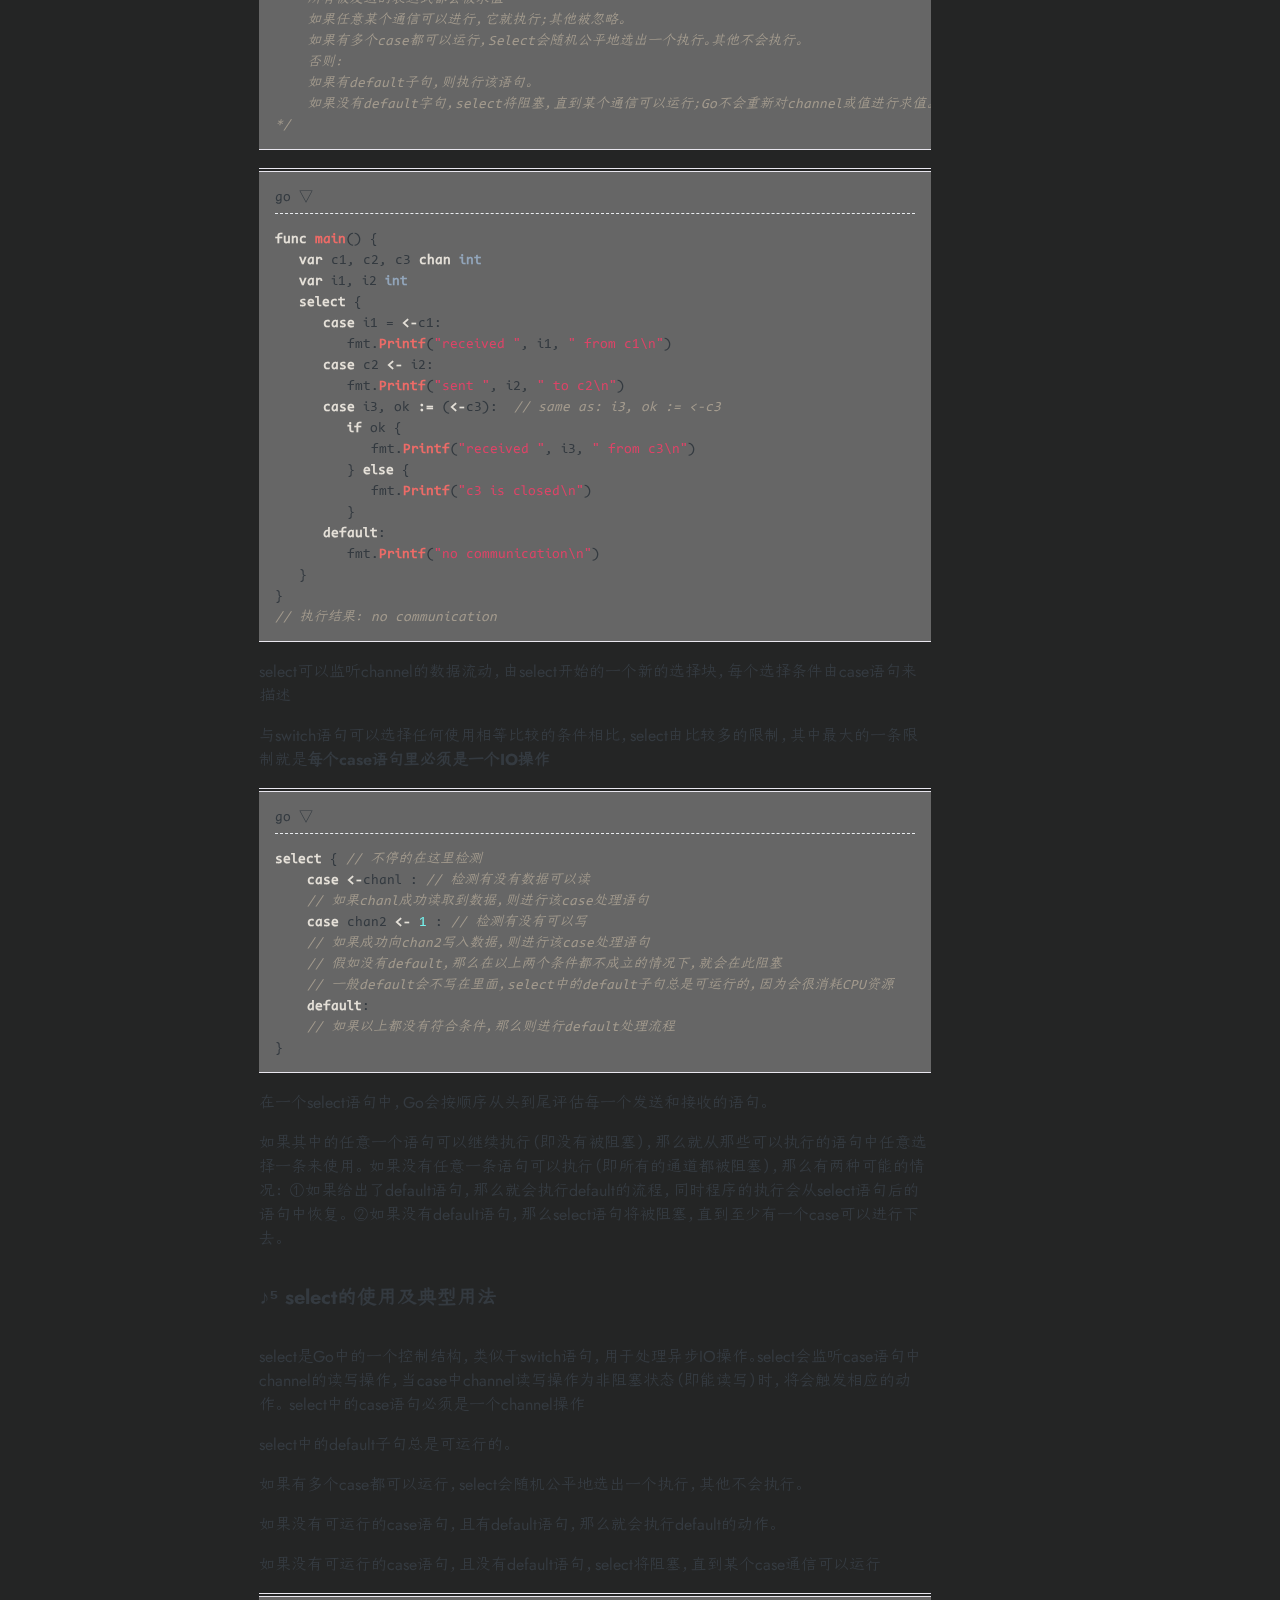
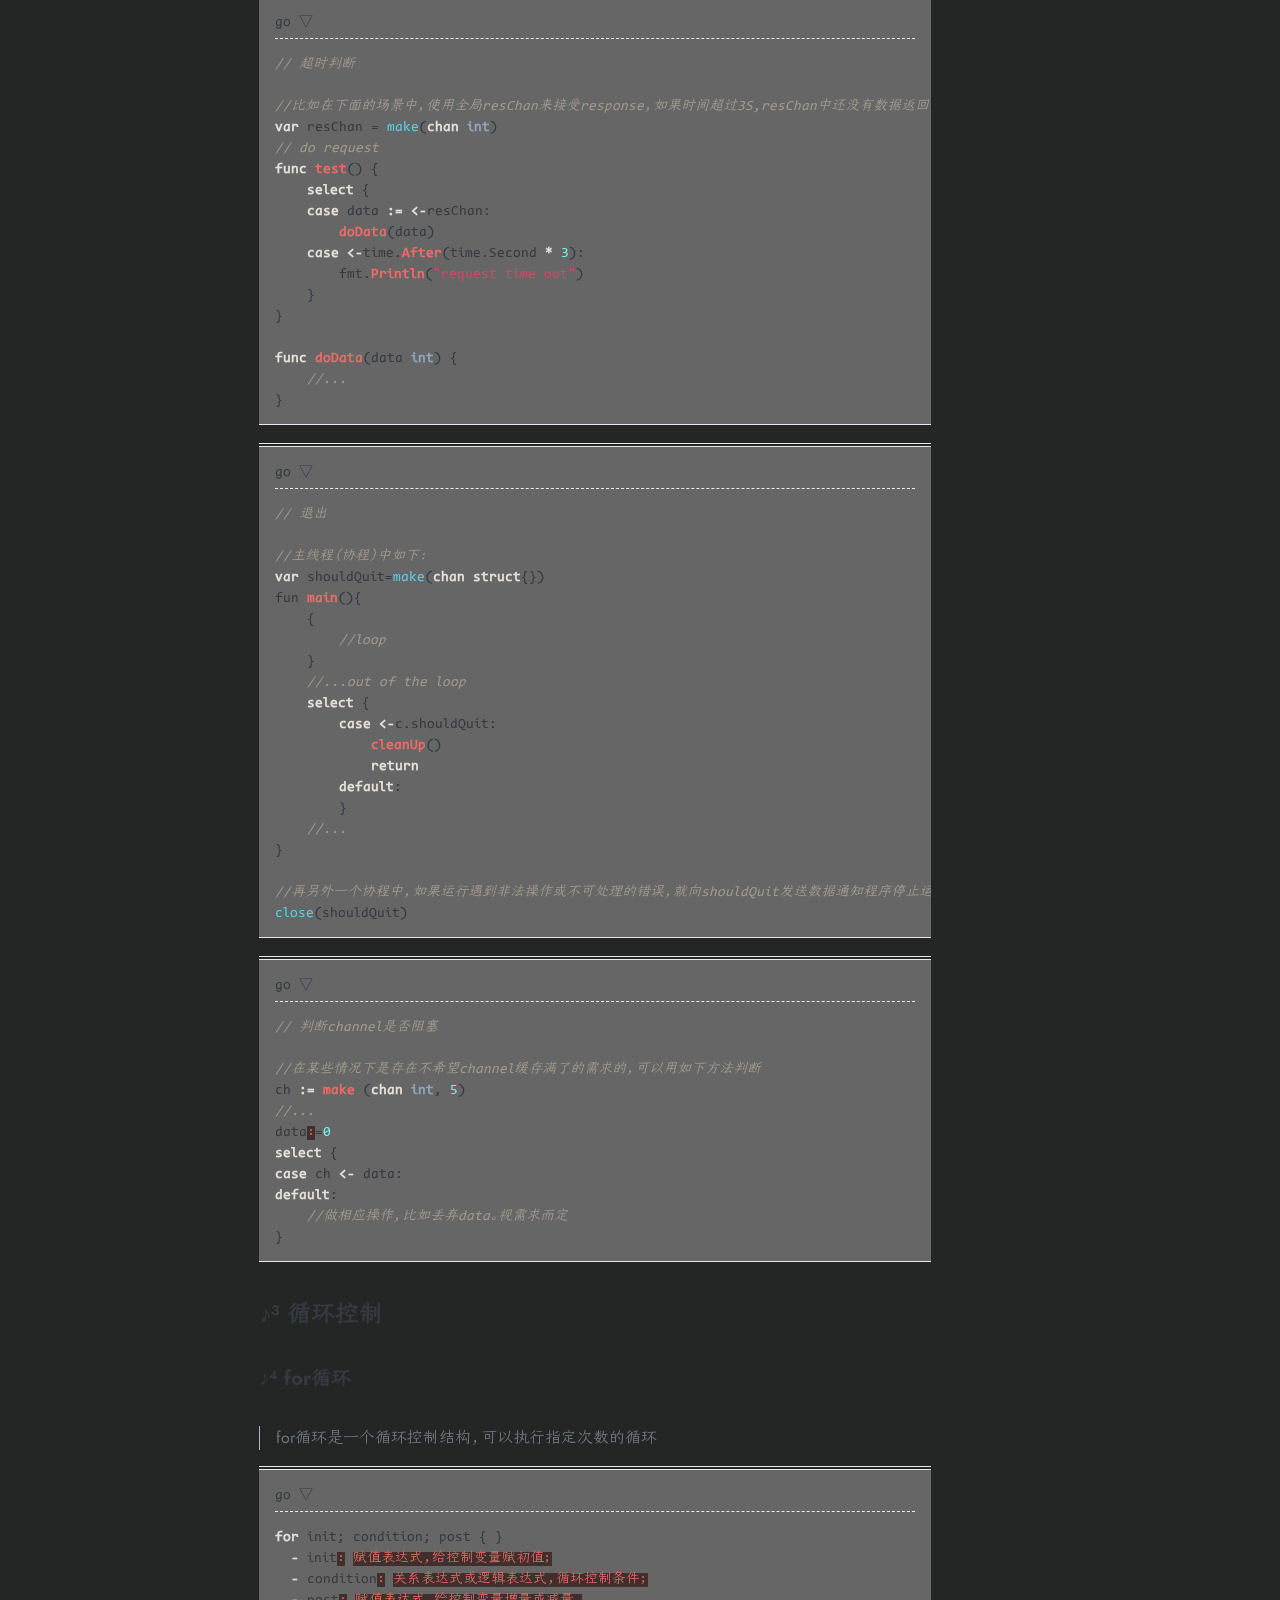
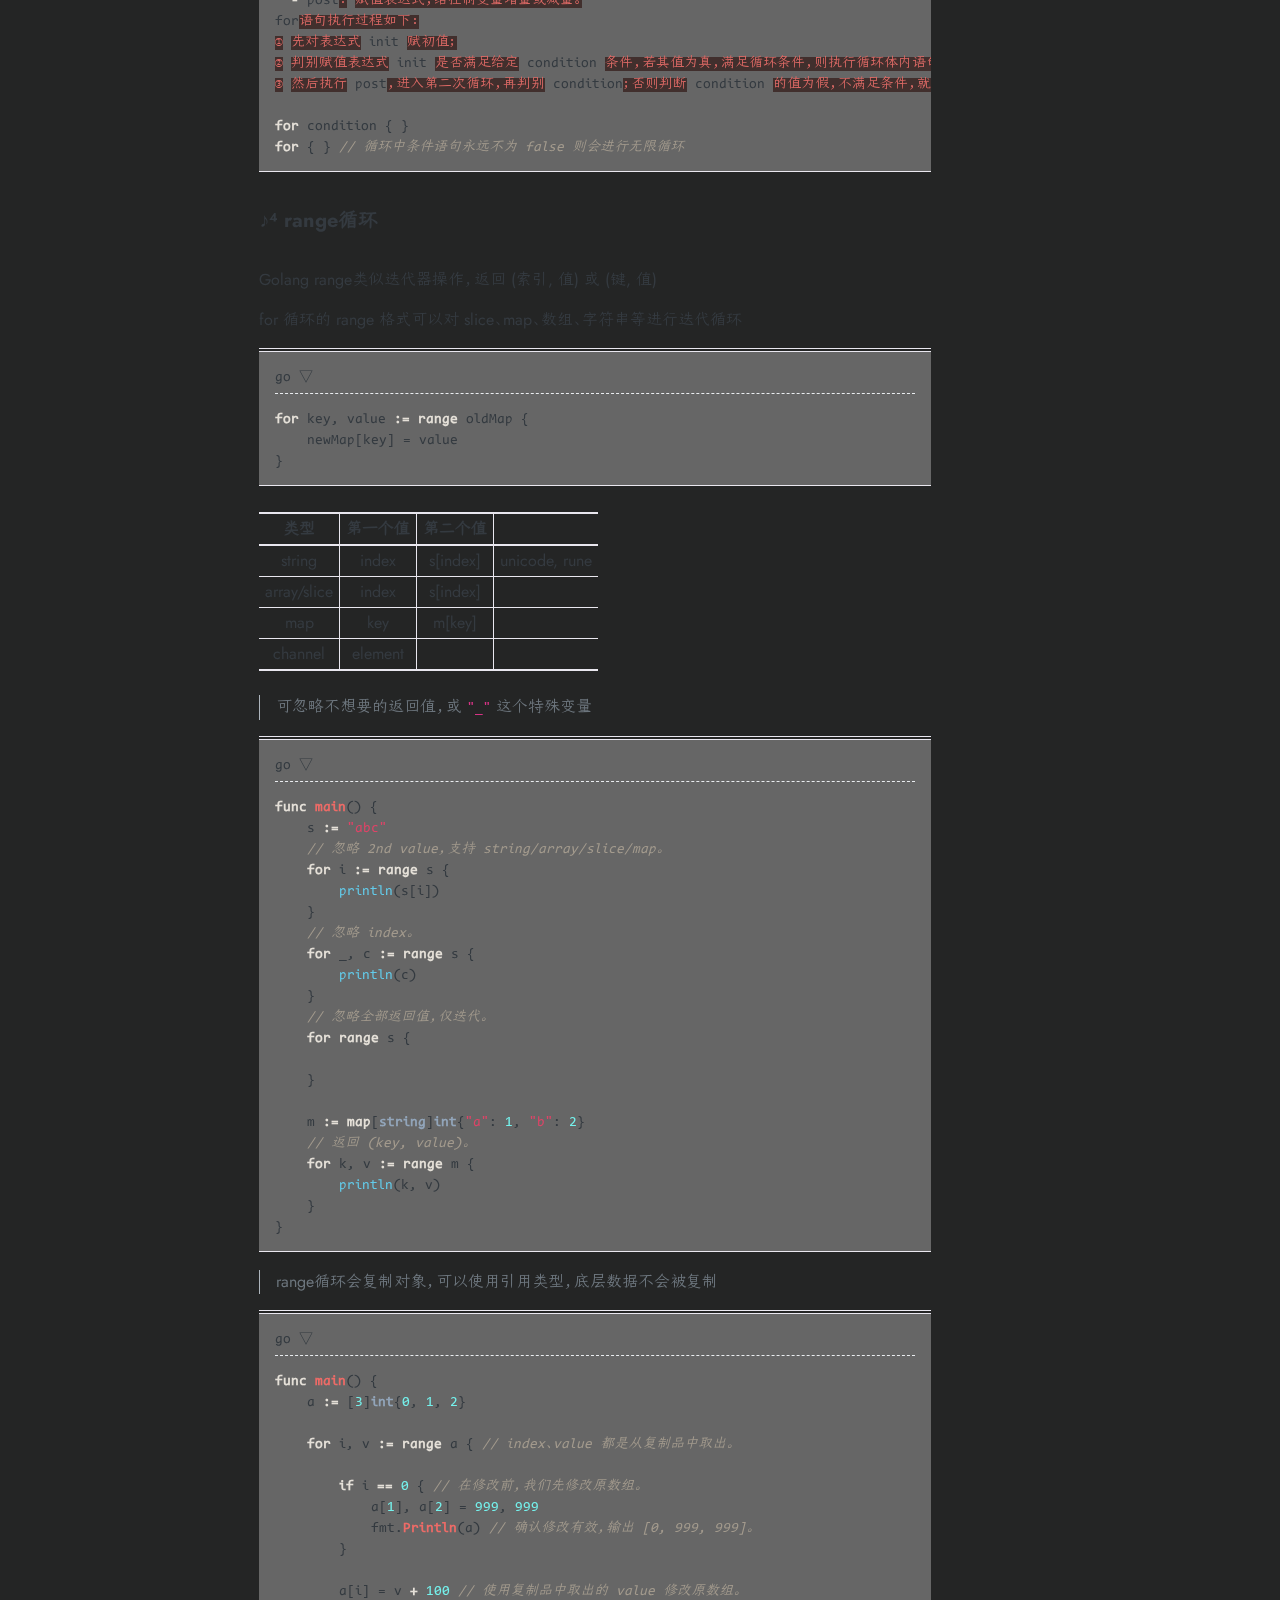
<file: posts/golang/basic/index.html>
<!DOCTYPE html>
<html lang="zh-CN"><head>
    <meta name="viewport" content="width=device-width, initial-scale=1">
    <meta http-equiv="Content-Type" content="text/html;charset=UTF-8">
    <meta name="description" content="Golang 基础知识 - https://idiots-dream.github.io/posts/golang/basic/">
    <meta name="author" content="漠河 - https://idiots-dream.github.io">
    
    <meta name="msvalidate.01" content="B46311949B856F2A7015F366FB3CE878" />
    <title>Golang 基础知识</title>
    <link rel="icon" type="image/png" href="/favicon.ico">
    
    <link rel="stylesheet" href="https://idiots-dream.github.io/style.min.d252ad53a5e6b2ae6b8c6c1661107189be3668e36c8dd61697bbe008595a7e04.css">
    
    <script type="text/javascript" src="/main.js" defer></script>
    
</head>
<body class="active-animate cool">
        <div id="header"><div class="container-header">
    <div id="vars" class="container-vars" style="display: none;">
	{
		"isSingleColumnOfPostList": true,
		"hasFoldAllCodeBlocks": false,
		"svgColor": "",
		"en": false,
		"dark": true
	}
</div>
    <h1 class="title">
        
            Golang 基础知识
            
        
    </h1>

    <div class="container-breadcrumb-nav">
    
    <div class="breadcrumb-nav-bar">
        <div><a href="/"><svg t="1656411084410" class="icon" viewBox="0 0 1024 1024" version="1.1" xmlns="http://www.w3.org/2000/svg" p-id="2954" width="16" height="16"><path d="M947.5 390.6l-377-290c-34.5-26.5-82.6-26.5-117.1 0l-377 290c-14 10.8-16.6 30.9-5.9 44.9 10.8 14 30.9 16.6 44.9 5.9l28.5-21.9V768c0 88.2 71.8 160 160 160h80c35.3 0 64-28.7 64-64V640c0-17.6 14.4-32 32-32h64c17.6 0 32 14.4 32 32v224c0 35.3 28.7 64 64 64h80c88.2 0 160-71.8 160-160V419.4l28.5 21.9c5.8 4.5 12.7 6.6 19.5 6.6 9.6 0 19.1-4.3 25.4-12.5 10.8-13.9 8.2-34-5.8-44.8zM816 768c0 52.9-43.1 96-96 96h-80V640c0-52.9-43.1-96-96-96h-64c-52.9 0-96 43.1-96 96v224h-80c-52.9 0-96-43.1-96-96V370.2l284.5-218.8c11.5-8.8 27.5-8.8 39 0L816 370.2V768z" fill="#6c757d" p-id="2955"></path></svg></a></div>
        <div><a href="/nav"><svg t="1656411531924" class="icon" viewBox="0 0 1024 1024" version="1.1" xmlns="http://www.w3.org/2000/svg" p-id="5827" width="16" height="16"><path d="M849.59197473 125.23018519L139.22930586 391.72854662a23.35052669 23.35052669 0 0 0-14.95414244 21.65490745c-0.12257519 9.70384955 5.61801843 18.46795771 14.40255493 22.04306141l318.42928099 129.25528056 119.51057092 320.39047893c3.06437293 8.23295069 10.35758221 13.89182751 18.7335381 14.87242563l2.7170774 0.14300521a22.79893918 22.79893918 0 0 0 21.20546682-15.36272638l259.51158924-729.54564933a23.8612558 23.8612558 0 0 0-5.31158128-24.55584682 22.3290685 22.3290685 0 0 0-23.9021142-5.43415649zM793.65694081 211.64552314l-196.63064161 552.75171747-91.91077952-246.37564122-253.62799211-102.96295445 542.16941324-203.4131218z" p-id="5828" fill="#6c757d"></path></svg></a></div>
        <div><a href="/search"><svg t="1656411627509" class="icon" viewBox="0 0 1024 1024" version="1.1" xmlns="http://www.w3.org/2000/svg" p-id="1730" width="14" height="14"><path d="M469.333333 85.333333c211.968 0 384 172.032 384 384s-172.032 384-384 384-384-172.032-384-384 172.032-384 384-384z m0 682.666667c164.992 0 298.666667-133.674667 298.666667-298.666667 0-165.034667-133.674667-298.666667-298.666667-298.666666-165.034667 0-298.666667 133.632-298.666666 298.666666 0 164.992 133.632 298.666667 298.666666 298.666667z m362.026667 3.029333l120.704 120.661334-60.373333 60.373333-120.661334-120.704 60.330667-60.330667z" p-id="1731" fill="#6c757d"></path></svg></a></div>
        <div><a href="/posts"><svg t="1656411724198" class="icon" viewBox="0 0 1024 1024" version="1.1" xmlns="http://www.w3.org/2000/svg" p-id="5655" width="12" height="12"><path d="M811.705761 1024H212.294239c-93.1199 0-174.823046-87.570975-174.823046-187.387854V162.322018C37.471193 69.776145 112.604921 0 212.294239 0H596.190595l7.015883 5.93161c111.74388 95.479788 185.857116 170.741078 279.614824 266.093304 29.65805 30.040735 61.165743 62.122454 96.436499 97.393211l7.271006 7.334787v459.859234c-0.063781 99.816879-81.703145 187.387854-174.823046 187.387854zM212.294239 49.94033c-72.391155 0-124.882716 47.261538-124.882716 112.381688v674.290128c0 71.94469 59.507443 137.383743 124.882716 137.383743h599.411522c65.311492 0 124.882716-65.439053 124.882716-137.383743V397.417876c-32.528184-32.464404-61.73977-62.250016-89.356836-90.377328-90.951355-92.418312-163.278729-165.957521-269.601245-257.163999H212.294239z" fill="#6c757d" p-id="5656"></path><path d="M936.588477 449.526752h-212.326129c-99.753099 0-187.324073-81.703145-187.324073-174.823046V49.94033a25.002055 25.002055 0 0 1 49.94033 0v224.763376c0 65.311492 65.502834 124.882716 137.383743 124.882716h212.326129a25.002055 25.002055 0 1 1 0 49.94033z" fill="#6c757d" p-id="5657"></path></svg></a></div>
        <div><a href="/archive"><svg t="1656411795742" class="icon" viewBox="0 0 1024 1024" version="1.1" xmlns="http://www.w3.org/2000/svg" p-id="7334" width="12" height="12"><path d="M884.224 522.24H504.32V141.824c0-16.896-13.824-30.72-30.72-30.72-120.32 0-233.472 47.616-317.952 134.144S26.112 445.952 29.184 566.784c2.56 114.688 49.152 222.72 131.072 304.128 81.92 81.408 189.952 128 304.64 130.56h10.24c117.76 0 227.84-45.568 312.32-128.512 86.528-85.504 133.632-199.68 132.608-321.024-0.512-2.048-1.536-29.696-35.84-29.696z m-140.288 307.712c-74.752 73.728-173.056 112.64-277.504 110.592-205.824-4.608-370.688-169.472-375.296-374.784-3.072-104.448 35.84-202.752 108.544-277.504 65.536-67.072 151.552-107.52 243.712-114.688v378.88c0 16.896 13.824 30.72 30.72 30.72 129.024 0 311.296 0 382.976 0.512-6.144 93.184-46.08 179.712-113.152 246.272z" fill="#6c757d" p-id="7335"></path><path d="M603.136 11.264c-8.192-0.512-15.872 3.072-22.016 8.704-5.632 5.632-9.216 13.824-9.216 22.016v378.88c0 16.896 13.824 30.72 30.72 30.72h378.88c16.896 0 30.72-13.824 30.72-30.72 0-223.744-183.808-407.552-409.088-409.6z m30.208 378.88V74.24c167.424 16.384 301.056 150.016 315.904 315.904h-315.904z" fill="#6c757d" p-id="7336"></path></svg></a></div>
        <div id="light-dark" style="cursor: pointer;"><a><svg t="1656411842215" class="icon" viewBox="0 0 1024 1024" version="1.1" xmlns="http://www.w3.org/2000/svg" p-id="5086" width="12" height="12"><path d="M1007.492874 384.513055c-8.795694-34.58307-21.189627-67.666874-36.682043-99.05151-2.698679-5.397358-10.894667-3.498287-10.894666 2.598728v0.299853c0 32.484098-6.896624 63.868734-19.890263 92.554691-10.694764 23.488501-25.487523 45.077933-43.978471 64.068635-41.779547 42.679107-99.05151 66.967217-158.722299 67.26707-61.869712 0.299853-119.941284-24.188159-162.920244-68.966238-40.280281-41.979449-62.56937-98.251902-62.269516-156.323473 0.399804-59.270984 23.588452-114.94373 65.567901-156.823229 19.59041-19.59041 42.179351-35.082826 66.667364-46.077443C672.956643 71.166451 704.041426 64.469729 736.125719 64.469729h1.299364c6.097015 0 8.096037-8.096037 2.598728-10.794715C708.739126 37.982696 675.655322 25.488812 641.172203 16.493216 599.492607 5.598549 555.714038-0.098662 510.536154 0.001289 222.37722 0.700947-7.41029 237.38508 0.185992 525.444064c7.096526 271.667008 225.889418 490.559851 497.456474 497.856279 287.559228 7.796183 524.14341-220.891864 525.842579-508.551044 0.299853-44.977981-5.297407-88.656599-15.992171-130.236244z m-83.15929 301.552378c-22.588942 53.27392-54.873137 101.250434-95.953027 142.330323-41.179841 41.179841-89.056403 73.464036-142.330324 95.953027-55.172991 23.288599-113.744317 35.182777-174.314666 35.182777s-119.141675-11.794226-174.314666-35.182777c-53.27392-22.588942-101.250434-54.873137-142.330323-95.953027-41.179841-41.179841-73.464036-89.056403-95.953027-142.330323C75.749001 630.892442 63.954774 572.221164 63.954774 511.750767s11.794226-119.141675 35.182777-174.314666c22.588942-53.27392 54.873137-101.250434 95.953027-142.330323 41.179841-41.179841 89.056403-73.464036 142.330323-95.953027C392.593892 75.7642 451.26517 63.969974 511.735567 63.969974c13.99315 0 27.886348 0.599706 41.679596 1.89907C489.246577 118.643209 448.266638 198.704016 448.266638 288.360126c0 159.022152 128.836929 287.859081 287.859081 287.859081 89.156354 0 168.817357-40.580134 221.691473-104.149015 1.099462 13.09359 1.699168 26.387082 1.699168 39.680575 0 60.470397-11.794226 119.141675-35.182776 174.314666z" p-id="5087" fill="#6c757d"></path></svg></a></div>
        
    </div>

    
</div>

            <div id="toc">📜</div>
        
    
    
</div>
</div>
        <div id="content">















<div class="container-main 
     container-page 
">

    <div class="desc">
        
        <span>
            
            <svg t="1656736000388" class="icon" viewBox="0 0 1024 1024" version="1.1" xmlns="http://www.w3.org/2000/svg" p-id="7409" width="12" height="12"><path d="M524.885333 338.986667L200.362667 663.466667c-17.28 15.274667-27.989333 36.693333-29.696 56.234666v133.76l130.730666 0.085334c22.784-1.621333 43.989333-12.245333 61.013334-31.701334l322.688-322.645333-160.213334-160.213333z m60.373334-60.330667l160.170666 160.213333 102.144-102.144a19.712 19.712 0 0 0 0-27.861333L715.093333 176.426667a19.456 19.456 0 0 0-27.605333 0L585.258667 278.613333zM701.312 85.333333c27.946667 0 54.741333 11.136 74.282667 30.848l132.309333 132.309334a105.045333 105.045333 0 0 1 0 148.565333L424.874667 879.957333c-29.824 34.346667-72.106667 55.466667-120.448 58.794667H85.333333v-42.666667l0.128-179.84c3.626667-44.970667 24.576-86.826667 56.448-114.944l485.12-485.034666A104.789333 104.789333 0 0 1 701.269333 85.333333z" p-id="7410" fill="#adb5bd"></path></svg>
            2023-06-30&nbsp;
        </span>
        <span>
            
            <svg t="1656737270708" class="icon" viewBox="0 0 1024 1024" version="1.1" xmlns="http://www.w3.org/2000/svg" p-id="23838" width="11" height="11"><path d="M824.264 95.36c0-23.859 25.043-44.16 48.902-44.16s49.714 20.301 49.714 44.16v190.08c0 23.859-19.054 52.868-42.913 52.868h-190.08c-23.859 0-46.696-25.96-46.696-49.819s22.55-46.249 46.409-46.249h82.025C702.344 175.534 610.22 155.853 512 155.853c-206.775 0-360.398 149.372-360.398 356.147 0 206.775 153.623 358.23 360.398 358.23 206.775 0 357.467-151.455 357.467-358.23 0-23.859 23.634-50.706 53.413-50.706 29.78 0 49.92 26.847 49.92 50.706 0 254.493-206.307 460.8-460.8 460.8-254.493 0-460.8-206.307-460.8-460.8C51.2 257.507 257.507 51.2 512 51.2c122.4 0 226.684 33.296 312.264 117.369 0.358 0.351 0.358-24.052 0-73.209z" p-id="23839" fill="#adb5bd"></path></svg>
            2023-07-01&nbsp;&nbsp;&nbsp;
        </span>
        <span>
            
            <svg t="1656737548689" class="icon" viewBox="0 0 1024 1024" version="1.1" xmlns="http://www.w3.org/2000/svg" p-id="33866" width="12" height="12"><path d="M832.038608 64.662657H192.030028C121.255125 64.662657 63.940169 121.98845 63.940169 192.694717v446.793671C63.940169 710.205493 121.255125 767.643272 192.030028 767.643272h133.353183a63.940169 63.940169 0 0 1 55.219742 31.576328l76.099638 129.83828c12.358154 21.093031 33.790754 31.626903 55.216129 31.626903s42.832688-10.544709 55.198067-31.619678l76.222461-129.870792a63.940169 63.940169 0 0 1 55.212517-31.551041h133.54103c70.576219 0 127.732228-57.289669 127.732227-127.800865V192.391272C959.825022 121.85479 902.643727 64.662657 832.038608 64.662657zM895.884854 639.842407A63.85347 63.85347 0 0 1 832.092795 703.703103h-133.54103a127.753903 127.753903 0 0 0-110.349172 63.09847l-76.222461 129.856342a0.274545 0.274545 0 0 1 0-0.050574h-0.032512s-0.021675 0.061411-0.032512 0.061412l-76.1466-129.85273A127.804477 127.804477 0 0 0 325.383211 703.703103H192.030028A64.207489 64.207489 0 0 1 127.880338 639.488388V192.694717A64.102729 64.102729 0 0 1 192.030028 128.602826h640.00858A63.799284 63.799284 0 0 1 895.884854 192.391272v447.451135z" fill="#adb5bd" p-id="33867"></path><path d="M608.154093 288.092004A31.970084 31.970084 0 0 0 576.184009 320.062089v160.078006l-134.650049-179.278119A31.970084 31.970084 0 0 0 384.002258 320.062089v255.760676a31.970084 31.970084 0 0 0 63.940169 0v-159.958796l134.650048 179.274507a31.970084 31.970084 0 0 0 57.531703-19.200113V320.062089a31.970084 31.970084 0 0 0-31.970085-31.970085z" fill="#adb5bd" p-id="33868"></path></svg>
            6760 字</span>&nbsp;
        <span>
            
            <svg t="1656737462334" class="icon" viewBox="0 0 1024 1024" version="1.1" xmlns="http://www.w3.org/2000/svg" p-id="32892" width="12" height="12"><path d="M512 74.666667C270.933333 74.666667 74.666667 270.933333 74.666667 512S270.933333 949.333333 512 949.333333 949.333333 753.066667 949.333333 512 753.066667 74.666667 512 74.666667z m0 810.666666c-204.8 0-373.333333-168.533333-373.333333-373.333333S307.2 138.666667 512 138.666667 885.333333 307.2 885.333333 512 716.8 885.333333 512 885.333333z" p-id="32893" fill="#adb5bd"></path><path d="M695.466667 567.466667l-151.466667-70.4V277.333333c0-17.066667-14.933333-32-32-32s-32 14.933333-32 32v238.933334c0 12.8 6.4 23.466667 19.2 29.866666l170.666667 81.066667c4.266667 2.133333 8.533333 2.133333 12.8 2.133333 12.8 0 23.466667-6.4 29.866666-19.2 6.4-14.933333 0-34.133333-17.066666-42.666666z" p-id="32894" fill="#adb5bd"></path></svg>
            14 分钟</span>
            <div class="container-ctgtag">
	<div class="taxonomy">
		
		<div class="ctg">
			
			
		</div>
		<div class="tag">
			
			
			
		</div>
	</div>
</div>
        
    </div>
    
    <div class="toc">
        
        <div class="page-operation">
            <div><a href="#"><img src="/imgs/icons/arrow-up-circle.svg" alt=""></a></div>
            <div><a href="https://idiots-dream.github.io/posts/golang/struct/"><img src="/imgs/icons/arrow-left-circle.svg" alt=""></a></div>
            <div></div>
        </div>
        
        <nav id="TableOfContents">
  <ul>
    <li><a href="#数据类型">数据类型</a>
      <ul>
        <li><a href="#数字类型">数字类型</a></li>
        <li><a href="#字符串类型">字符串类型</a></li>
        <li><a href="#byte和rune类型">byte和rune类型</a></li>
        <li><a href="#类型转换">类型转换</a></li>
      </ul>
    </li>
    <li><a href="#变量和常量">变量和常量</a>
      <ul>
        <li><a href="#变量名命名规则">变量名命名规则</a></li>
        <li><a href="#变量初始化方式">变量初始化方式</a></li>
        <li><a href="#常量">常量</a></li>
      </ul>
    </li>
    <li><a href="#下划线">下划线</a>
      <ul>
        <li><a href="#下划线在import中">下划线在import中</a></li>
        <li><a href="#下划线在代码中">下划线在代码中</a></li>
      </ul>
    </li>
    <li><a href="#特殊函数">特殊函数</a>
      <ul>
        <li><a href="#init函数">init()函数</a></li>
        <li><a href="#main函数">main()函数</a></li>
      </ul>
    </li>
    <li><a href="#流程控制">流程控制</a>
      <ul>
        <li><a href="#条件判断控制">条件判断控制</a></li>
        <li><a href="#循环控制">循环控制</a></li>
      </ul>
    </li>
  </ul>
</nav>
    </div>

    <div class='content  content '>
        <h1 id="golang-基础知识">Golang 基础知识</h1>
<h2 id="数据类型">数据类型</h2>
<h3 id="数字类型">数字类型</h3>
<h4 id="整数类型int">整数类型（int）</h4>
<p>GO语言中<strong>int类型的大小是不确定的</strong>，<strong>与具体的平台有关系</strong>，一般来说，<strong>int在32位系统中是4字节，在64位系统中是8字节</strong>，<strong>使用自动推导类型初始化一个整数，默认为int类型</strong>。</p>
<blockquote>
<p>由于GO语言中各 int 类型的取值范围不同，各<u>int类型间进行数据转换时，会存在数据截断的问题</u>，在使用过程中要引起注意。</p>
</blockquote>
<table>
<thead>
<tr>
<th>类型</th>
<th>描述</th>
</tr>
</thead>
<tbody>
<tr>
<td>uint8</td>
<td>无符号 8 位整型 (0 到 255)</td>
</tr>
<tr>
<td>uint16</td>
<td>无符号 16 位整型 (0 到 65535)</td>
</tr>
<tr>
<td>uint32</td>
<td>无符号 32 位整型 (0 到 4294967295)</td>
</tr>
<tr>
<td>uint64</td>
<td>无符号 64 位整型 (0 到 18446744073709551615)</td>
</tr>
<tr>
<td>int8</td>
<td>有符号 8 位整型 (-128 到 127)</td>
</tr>
<tr>
<td>int16</td>
<td>有符号 16 位整型 (-32768 到 32767)</td>
</tr>
<tr>
<td>int32</td>
<td>有符号 32 位整型 (-2147483648 到 2147483647)</td>
</tr>
<tr>
<td>int64</td>
<td>有符号 64 位整型 (-9223372036854775808 到 9223372036854775807)</td>
</tr>
</tbody>
</table>
<h4 id="浮点类型float">浮点类型（float）</h4>
<table>
<thead>
<tr>
<th>类型</th>
<th>说明</th>
</tr>
</thead>
<tbody>
<tr>
<td>float32</td>
<td>IEEE-754 32位浮点型数</td>
</tr>
<tr>
<td>float64</td>
<td>IEEE-754 64位浮点型数</td>
</tr>
<tr>
<td>complex64</td>
<td>32 位实数和虚数</td>
</tr>
<tr>
<td>complex128</td>
<td>64 位实数和虚数</td>
</tr>
</tbody>
</table>
<h3 id="字符串类型">字符串类型</h3>
<blockquote>
<p>字符串就是一串固定长度的字符使用双引号（<code>&quot;&quot;</code>）连接起来的字符序列。</p>
</blockquote>
<p>Go 的字符串是由单个字节连接起来的。Go 语言的字符串的字节使用 UTF-8 编码标识 Unicode 文本</p>
<table>
<thead>
<tr>
<th>方法</th>
<th>介绍</th>
</tr>
</thead>
<tbody>
<tr>
<td>len(str)</td>
<td>求长度</td>
</tr>
<tr>
<td>+或fmt.Sprintf</td>
<td>拼接字符串</td>
</tr>
<tr>
<td>strings.Split</td>
<td>分割</td>
</tr>
<tr>
<td>strings.Contains</td>
<td>判断是否包含</td>
</tr>
<tr>
<td>strings.HasPrefix,strings.HasSuffix</td>
<td>前缀/后缀判断</td>
</tr>
<tr>
<td>strings.Index(),strings.LastIndex()</td>
<td>子串出现的位置</td>
</tr>
<tr>
<td>strings.Join(a[]string, sep string)</td>
<td>join操作</td>
</tr>
</tbody>
</table>
<h3 id="byte和rune类型">byte和rune类型</h3>
<p>组成每个字符串的元素叫做“字符”，可以通过遍历或者单个获取字符串元素获得字符。 字符用单引号（’）包裹起来</p>
<p>Go 语言的字符有以下两种：</p>
<ul>
<li>uint8类型：(或叫 byte 型)，代表了ASCII码的一个字符。</li>
<li>rune类型：代表一个 UTF-8字符。<strong>rune类型实际是一个int32</strong>， Go 使用了特殊的 <code>rune</code> 类型来处理 <code>Unicode</code>，让基于 <code>Unicode</code>的文本处理更为方便，也可以使用 <code>byte</code> 型进行默认字符串处理</li>
</ul>
<p>UTF8编码下一个中文汉字由<code>3~4</code>个字节组成，所以不能按照字节去遍历一个包含中文的字符串</p>
<p>字符串底层是一个byte数组，所以可以和[]byte类型相互转换。字符串是不能修改的，字符串是由byte字节组成，所以字符串的长度是byte字节的长度。 rune类型用来表示utf8字符，一个rune字符由一个或多个byte组成。</p>
<h4 id="修改字符串">修改字符串</h4>
<p>要修改字符串，需要先将其转换成<code>[]rune</code>或<code>[]byte</code>，完成后再转换为<code>string</code>。都会重新分配内存，并复制字节数组。</p>
<div class="highlight"><pre tabindex="0" style="background-color:#fff;-moz-tab-size:4;-o-tab-size:4;tab-size:4;"><code class="language-go" data-lang="go"><span style="display:flex;"><span><span style="color:#000;font-weight:bold">func</span> <span style="color:#900;font-weight:bold">changeString</span>() {
</span></span><span style="display:flex;"><span>	s1 <span style="color:#000;font-weight:bold">:=</span> <span style="color:#d14">&#34;hello&#34;</span>
</span></span><span style="display:flex;"><span>	<span style="color:#998;font-style:italic">// 强制类型转换
</span></span></span><span style="display:flex;"><span><span style="color:#998;font-style:italic"></span>	byteS1 <span style="color:#000;font-weight:bold">:=</span> []<span style="color:#0086b3">byte</span>(s1)
</span></span><span style="display:flex;"><span>	byteS1[<span style="color:#099">0</span>] = <span style="color:#d14">&#39;H&#39;</span>
</span></span><span style="display:flex;"><span>	fmt.<span style="color:#900;font-weight:bold">Println</span>(<span style="color:#0086b3">string</span>(byteS1))
</span></span><span style="display:flex;"><span>
</span></span><span style="display:flex;"><span>	s2 <span style="color:#000;font-weight:bold">:=</span> <span style="color:#d14">&#34;博客&#34;</span>
</span></span><span style="display:flex;"><span>	runeS2 <span style="color:#000;font-weight:bold">:=</span> []<span style="color:#0086b3">rune</span>(s2)
</span></span><span style="display:flex;"><span>	runeS2[<span style="color:#099">0</span>] = <span style="color:#d14">&#39;狗&#39;</span>
</span></span><span style="display:flex;"><span>	fmt.<span style="color:#900;font-weight:bold">Println</span>(<span style="color:#0086b3">string</span>(runeS2))
</span></span><span style="display:flex;"><span>}
</span></span></code></pre></div><h3 id="类型转换">类型转换</h3>
<p>Go语言中只有强制类型转换，没有隐式类型转换。该语法只能在两个类型之间支持相互转换的时候使用。</p>
<p>强制转换类型语法：<code>T(表达式)</code>；T表示要转换的类型。表达式包括变量、复杂算子和函数返回值</p>
<h2 id="变量和常量">变量和常量</h2>
<blockquote>
<p>变量来源于数学，是计算机语言中能储存计算结果或能表示值抽象概念</p>
<p>变量可以通过变量名访问</p>
</blockquote>
<h3 id="变量名命名规则">变量名命名规则</h3>
<blockquote>
<p>变量名由字母、数字、下划线组成，其中首个字符不能为数字</p>
</blockquote>
<p>下面对文件名命令规则的说明：
1、平台区分
文件名_平台。</p>
<p>例： file_windows.go, file_unix.go</p>
<p>可选为：windows, unix, posix, plan9, darwin, bsd, linux, freebsd, nacl, netbsd, openbsd, solaris, dragonfly, bsd, notbsd， android，stubs</p>
<p>2、测试单元
文件名<em>test.go或者 文件名</em>平台_test.go。
例： path_test.go, path_windows_test.go</p>
<p>3、版本区分(猜测)
文件名_版本号等。
例：trap_windows_1.4.go</p>
<p>4、CPU类型区分, 汇编用的多
文件名_(平台:可选)_CPU类型.
例：vdso_linux_amd64.go
可选：amd64, none, 386, arm, arm64, mips64, s390,mips64x,ppc64x, nonppc64x, s390x, x86,amd64p32</p>
<p>1、golang的命名需要使用驼峰命名法，且不能出现下划线</p>
<p>2、golang中根据首字母的大小写来确定可以访问的权限。无论是方法名、常量、变量名还是结构体的名称，如果首字母大写，则可以被其他的包访问；如果首字母小写，则只能在本包中使用
可以简单的理解成，首字母大写是公有的，首字母小写是私有的</p>
<p>3、结构体中属性名的大写</p>
<p>如果属性名小写则在数据解析（如json解析,或将结构体作为请求或访问参数）时无法解析</p>
<p>注意点一、</p>
<p>go build 的时候会选择性地编译以系统名结尾的文件(linux、darwin、windows、freebsd)。例如Linux(Unix)系统下编译只会选择array_linux.go文件，其它系统命名后缀文件全部忽略。</p>
<p>注意点二、
在xxx.go文件的文件头上添加 // + build !windows (tags)，可以选择在windows系统下面不编译
// +build !windows
package main</p>
<p>总结：golang跨平台没有java好用，但是跟c语言差不多，都得针对不同平台不同特性迭轮子</p>
<h3 id="变量初始化方式">变量初始化方式</h3>
<h4 id="标准格式">标准格式</h4>
<blockquote>
<p>变量声明以关键字 var 开头，后置变量类型，行尾无须分号</p>
</blockquote>
<div class="highlight"><pre tabindex="0" style="background-color:#fff;-moz-tab-size:4;-o-tab-size:4;tab-size:4;"><code class="language-go" data-lang="go"><span style="display:flex;"><span><span style="color:#000;font-weight:bold">var</span> <span style="color:#a61717;background-color:#e3d2d2">变量名</span> <span style="color:#a61717;background-color:#e3d2d2">变量类型</span>
</span></span></code></pre></div><h4 id="批量方式">批量方式</h4>
<blockquote>
<p>使用关键字 var 和括号，可以将一组变量定义放在一起</p>
</blockquote>
<div class="highlight"><pre tabindex="0" style="background-color:#fff;-moz-tab-size:4;-o-tab-size:4;tab-size:4;"><code class="language-go" data-lang="go"><span style="display:flex;"><span><span style="color:#000;font-weight:bold">var</span> (
</span></span><span style="display:flex;"><span>    a <span style="color:#458;font-weight:bold">int</span>
</span></span><span style="display:flex;"><span>    b <span style="color:#458;font-weight:bold">string</span>
</span></span><span style="display:flex;"><span>)
</span></span></code></pre></div><h4 id="简短方式">简短方式</h4>
<blockquote>
<p>除 var 关键字外，还可使用更加简短的变量定义和初始化语法</p>
</blockquote>
<div class="highlight"><pre tabindex="0" style="background-color:#fff;-moz-tab-size:4;-o-tab-size:4;tab-size:4;"><code class="language-go" data-lang="go"><span style="display:flex;"><span><span style="color:#a61717;background-color:#e3d2d2">名字</span> <span style="color:#000;font-weight:bold">:=</span> <span style="color:#a61717;background-color:#e3d2d2">表达式</span>
</span></span></code></pre></div><p>简短模式（short variable declaration）的限制：</p>
<ul>
<li>定义变量，同时显式初始化</li>
<li>不提供数据类型</li>
<li>只能用在函数内部</li>
</ul>
<div class="highlight"><pre tabindex="0" style="background-color:#fff;-moz-tab-size:4;-o-tab-size:4;tab-size:4;"><code class="language-go" data-lang="go"><span style="display:flex;"><span><span style="color:#000;font-weight:bold">func</span> <span style="color:#900;font-weight:bold">main</span>() {
</span></span><span style="display:flex;"><span>    x<span style="color:#000;font-weight:bold">:=</span><span style="color:#099">100</span>
</span></span><span style="display:flex;"><span>    a,s <span style="color:#000;font-weight:bold">:=</span> <span style="color:#099">1</span>, <span style="color:#d14">&#34;abc&#34;</span>
</span></span><span style="display:flex;"><span>}
</span></span></code></pre></div><p>因为简洁和灵活的特点，<u>简短变量声明被广泛用于大部分的局部变量的声明和初始化</u>。<u>var 形式的声明语句往往是用于需要显式指定变量类型，或因变量会被重新赋值而初始值无关紧要的地方</u>。</p>
<h4 id="匿名变量">匿名变量</h4>
<p>在使用多重赋值时，如果想要忽略某个值，可以使用<code>匿名变量（anonymous variable）</code>。 匿名变量用一个下划线<code>_</code>表示</p>
<div class="highlight"><pre tabindex="0" style="background-color:#fff;-moz-tab-size:4;-o-tab-size:4;tab-size:4;"><code class="language-go" data-lang="go"><span style="display:flex;"><span><span style="color:#000;font-weight:bold">func</span> <span style="color:#900;font-weight:bold">main</span>() {
</span></span><span style="display:flex;"><span>    x, _ <span style="color:#000;font-weight:bold">:=</span> <span style="color:#900;font-weight:bold">foo</span>()
</span></span><span style="display:flex;"><span>    fmt.<span style="color:#900;font-weight:bold">Println</span>(<span style="color:#d14">&#34;x=&#34;</span>, x)
</span></span><span style="display:flex;"><span>}
</span></span></code></pre></div><blockquote>
<p>匿名变量不占用命名空间，不会分配内存，所以匿名变量之间不存在重复声明。</p>
</blockquote>
<p><strong>注意事项</strong></p>
<ul>
<li>函数外的每个语句都必须以关键字开始（var、const、func等）</li>
<li><code>:=</code>不能使用在函数外。</li>
<li><code>_</code>多用于占位，表示忽略值。</li>
</ul>
<h3 id="常量">常量</h3>
<p>常量是恒定不变的值，多用于定义程序运行期间不会改变的那些值。 常量的声明和变量声明非常类似，只是把<code>var</code>换成了<code>const</code>，常量在定义的时候必须赋值。</p>
<div class="highlight"><pre tabindex="0" style="background-color:#fff;-moz-tab-size:4;-o-tab-size:4;tab-size:4;"><code class="language-go" data-lang="go"><span style="display:flex;"><span><span style="color:#000;font-weight:bold">const</span> pi = <span style="color:#099">3.1415</span>
</span></span><span style="display:flex;"><span><span style="color:#000;font-weight:bold">const</span> e = <span style="color:#099">2.7182</span>
</span></span></code></pre></div><blockquote>
<p>声明的常量，在整个程序运行期间它们的值都不能再发生变化了</p>
</blockquote>
<p><strong><code>const</code>同时声明多个常量时，如果省略了值则表示和上面一行的值相同</strong></p>
<div class="highlight"><pre tabindex="0" style="background-color:#fff;-moz-tab-size:4;-o-tab-size:4;tab-size:4;"><code class="language-go" data-lang="go"><span style="display:flex;"><span> <span style="color:#000;font-weight:bold">const</span> (
</span></span><span style="display:flex;"><span>     n1 = <span style="color:#099">100</span>
</span></span><span style="display:flex;"><span>     n2
</span></span><span style="display:flex;"><span>     n3
</span></span><span style="display:flex;"><span>)
</span></span><span style="display:flex;"><span><span style="color:#998;font-style:italic">// n1,n2,n3值都为100
</span></span></span></code></pre></div><h4 id="iota">iota</h4>
<p><code>iota</code>是<code>go</code>语言的常量计数器，只能在常量的表达式中使用。 <code>iota</code>在<code>const</code>关键字出现时将被重置为<code>0</code>。<code>const</code>中每新增一行常量声明将使<code>iota</code>计数一次(<code>iota</code>可理解为<code>const</code>语句块中的行索引)。 使用<code>iota</code>能简化定义，在定义枚举时很有用。</p>
<div class="highlight"><pre tabindex="0" style="background-color:#fff;-moz-tab-size:4;-o-tab-size:4;tab-size:4;"><code class="language-go" data-lang="go"><span style="display:flex;"><span><span style="color:#000;font-weight:bold">const</span> (
</span></span><span style="display:flex;"><span>	n1 = <span style="color:#000;font-weight:bold">iota</span> <span style="color:#998;font-style:italic">//0
</span></span></span><span style="display:flex;"><span><span style="color:#998;font-style:italic"></span>	n2        <span style="color:#998;font-style:italic">//1
</span></span></span><span style="display:flex;"><span><span style="color:#998;font-style:italic"></span>	n3        <span style="color:#998;font-style:italic">//2
</span></span></span><span style="display:flex;"><span><span style="color:#998;font-style:italic"></span>	n4        <span style="color:#998;font-style:italic">//3
</span></span></span><span style="display:flex;"><span><span style="color:#998;font-style:italic"></span>)
</span></span><span style="display:flex;"><span><span style="color:#998;font-style:italic">// ------------------------
</span></span></span><span style="display:flex;"><span><span style="color:#998;font-style:italic"></span><span style="color:#000;font-weight:bold">const</span> (
</span></span><span style="display:flex;"><span>	n1 = <span style="color:#000;font-weight:bold">iota</span> <span style="color:#998;font-style:italic">//0
</span></span></span><span style="display:flex;"><span><span style="color:#998;font-style:italic"></span>	n2 = <span style="color:#099">100</span>  <span style="color:#998;font-style:italic">//100
</span></span></span><span style="display:flex;"><span><span style="color:#998;font-style:italic"></span>	n3 = <span style="color:#000;font-weight:bold">iota</span> <span style="color:#998;font-style:italic">//2
</span></span></span><span style="display:flex;"><span><span style="color:#998;font-style:italic"></span>	n4        <span style="color:#998;font-style:italic">//3
</span></span></span><span style="display:flex;"><span><span style="color:#998;font-style:italic"></span>)
</span></span><span style="display:flex;"><span><span style="color:#000;font-weight:bold">const</span> n5 = <span style="color:#000;font-weight:bold">iota</span> <span style="color:#998;font-style:italic">//0
</span></span></span><span style="display:flex;"><span><span style="color:#998;font-style:italic">// ------------------------
</span></span></span><span style="display:flex;"><span><span style="color:#998;font-style:italic"></span><span style="color:#000;font-weight:bold">const</span> (
</span></span><span style="display:flex;"><span>	_  = <span style="color:#000;font-weight:bold">iota</span>
</span></span><span style="display:flex;"><span>	KB = <span style="color:#099">1</span> <span style="color:#000;font-weight:bold">&lt;&lt;</span> (<span style="color:#099">10</span> <span style="color:#000;font-weight:bold">*</span> <span style="color:#000;font-weight:bold">iota</span>)
</span></span><span style="display:flex;"><span>	MB = <span style="color:#099">1</span> <span style="color:#000;font-weight:bold">&lt;&lt;</span> (<span style="color:#099">10</span> <span style="color:#000;font-weight:bold">*</span> <span style="color:#000;font-weight:bold">iota</span>)
</span></span><span style="display:flex;"><span>	GB = <span style="color:#099">1</span> <span style="color:#000;font-weight:bold">&lt;&lt;</span> (<span style="color:#099">10</span> <span style="color:#000;font-weight:bold">*</span> <span style="color:#000;font-weight:bold">iota</span>)
</span></span><span style="display:flex;"><span>	TB = <span style="color:#099">1</span> <span style="color:#000;font-weight:bold">&lt;&lt;</span> (<span style="color:#099">10</span> <span style="color:#000;font-weight:bold">*</span> <span style="color:#000;font-weight:bold">iota</span>)
</span></span><span style="display:flex;"><span>	PB = <span style="color:#099">1</span> <span style="color:#000;font-weight:bold">&lt;&lt;</span> (<span style="color:#099">10</span> <span style="color:#000;font-weight:bold">*</span> <span style="color:#000;font-weight:bold">iota</span>)
</span></span><span style="display:flex;"><span>)
</span></span></code></pre></div><h2 id="下划线">下划线</h2>
<blockquote>
<p>“_”是特殊标识符，用来忽略结果</p>
</blockquote>
<h3 id="下划线在import中">下划线在import中</h3>
<blockquote>
<p>在Golang中，import的作用是导入其他package</p>
</blockquote>
<p>import 下划线（如：<code>import _ hello/imp</code>）的作用：</p>
<p>当导入一个包时，该包下的文件里所有init()函数都会被执行，然而，有些时候并不需要把整个包都导入进来，仅仅是是希望执行init()函数而已,就可以使用 import _ 引用该包。即使用【import _ 包路径】只是引用该包。仅仅是为了调用init()函数，所以无法通过包名来调用包中的其他函数。</p>
<h3 id="下划线在代码中">下划线在代码中</h3>
<div class="highlight"><pre tabindex="0" style="background-color:#fff;-moz-tab-size:4;-o-tab-size:4;tab-size:4;"><code class="language-go" data-lang="go"><span style="display:flex;"><span><span style="color:#000;font-weight:bold">package</span> main
</span></span><span style="display:flex;"><span>
</span></span><span style="display:flex;"><span><span style="color:#000;font-weight:bold">import</span> (
</span></span><span style="display:flex;"><span>    <span style="color:#d14">&#34;os&#34;</span>
</span></span><span style="display:flex;"><span>)
</span></span><span style="display:flex;"><span>
</span></span><span style="display:flex;"><span><span style="color:#000;font-weight:bold">func</span> <span style="color:#900;font-weight:bold">main</span>() {
</span></span><span style="display:flex;"><span>    buf <span style="color:#000;font-weight:bold">:=</span> <span style="color:#0086b3">make</span>([]<span style="color:#458;font-weight:bold">byte</span>, <span style="color:#099">1024</span>)
</span></span><span style="display:flex;"><span>    f, _ <span style="color:#000;font-weight:bold">:=</span> os.<span style="color:#900;font-weight:bold">Open</span>(<span style="color:#d14">&#34;/Users/***/Desktop/text.txt&#34;</span>)
</span></span><span style="display:flex;"><span>    <span style="color:#000;font-weight:bold">defer</span> f.<span style="color:#900;font-weight:bold">Close</span>()
</span></span><span style="display:flex;"><span>    <span style="color:#000;font-weight:bold">for</span> {
</span></span><span style="display:flex;"><span>        n, _ <span style="color:#000;font-weight:bold">:=</span> f.<span style="color:#900;font-weight:bold">Read</span>(buf)
</span></span><span style="display:flex;"><span>        <span style="color:#000;font-weight:bold">if</span> n <span style="color:#000;font-weight:bold">==</span> <span style="color:#099">0</span> {
</span></span><span style="display:flex;"><span>            <span style="color:#000;font-weight:bold">break</span>
</span></span><span style="display:flex;"><span>        }
</span></span><span style="display:flex;"><span>        os.Stdout.<span style="color:#900;font-weight:bold">Write</span>(buf[:n])
</span></span><span style="display:flex;"><span>    }
</span></span><span style="display:flex;"><span>}
</span></span></code></pre></div><blockquote>
<p><strong>解释一</strong></p>
<p>下划线意思是忽略这个变量</p>
<p>比如<code>os.Open</code>，返回值为<code>*os.File，error</code>，普通写法是<code>f,err := os.Open(&quot;xxxxxxx&quot;)</code>。如果此时不需要知道返回的错误值就可以用<code>f, _ := os.Open(&quot;xxxxxx&quot;)</code>，如此则忽略了error变量</p>
</blockquote>
<blockquote>
<p><strong>解释二</strong></p>
<p>占位符，意思是那个位置本应赋给某个值，但是不需要这个值。所以就把该值赋给下划线，意思是丢掉不要。这样编译器可以更好的优化，任何类型的单个值都可以丢给下划线。这种情况是占位用的，方法返回两个结果，而只想要一个结果。那另一个就用 &ldquo;_&rdquo; 占位，如果用变量的话，不使用，编译器是会报错的。</p>
</blockquote>
<h2 id="特殊函数">特殊函数</h2>
<h3 id="init函数">init()函数</h3>
<blockquote>
<p>go语言中<code>init</code>函数用于包<code>(package)</code>的初始化</p>
</blockquote>
<ul>
<li>init函数是用于程序执行前做<strong>包的初始化的函数</strong>，比如初始化包里的变量等</li>
<li>每个包可以拥有多个init函数，包的每个源文件也可以拥有多个init函数</li>
<li><strong>同一个包</strong>中<u>多个init函数的执行顺序没有明确的定义/说明</u></li>
<li><strong>不同包</strong>的<u>init函数执行顺序按照包导入的依赖关系决定</u></li>
<li><u>init函数不能被其他函数调用</u>，而是<strong>在main函数执行之前，自动被调用</strong></li>
</ul>
<h3 id="main函数">main()函数</h3>
<blockquote>
<p>Go语言程序的默认入口函数(主函数)：func main()</p>
</blockquote>
<p><strong>init函数和mian函数的执行顺序</strong>：</p>
<ul>
<li>对<strong>同一个go文件</strong>的<code>init()</code>函数调用顺序是<strong>从上到下</strong></li>
<li>对<strong>同一个package中不同go文件</strong>是<strong>按文件名字符串比较“从小到大”顺序</strong>调用各文件中的<code>init()</code>函数</li>
<li>对于不同的<code>package</code>，如果不相互依赖的话，按照main包中&quot;先<code>import</code>的后调用&quot;的顺序调用其包中的<code>init()</code>，如果<code>package</code>存在依赖，则先调用最早被依赖的<code>package</code>中的<code>init()</code>，最后调用<code>main</code>函数。</li>
<li>如果<code>init</code>函数中使用了<code>println()</code>或者<code>print()</code>会发现在执行过程中这两个不会按照想象中的顺序执行。这两个函数官方只推荐在测试环境中使用，对于正式环境不要使用。</li>
</ul>
<h2 id="流程控制">流程控制</h2>
<h3 id="条件判断控制">条件判断控制</h3>
<blockquote>
<p>条件语句需要开发者通过指定一个或多个条件，并通过测试条件是否为 true 来决定是否执行指定语句，并在条件为 false 的情况在执行另外的语句</p>
</blockquote>
<h4 id="if语句">if语句</h4>
<p><strong>if 语句的语法</strong></p>
<ul>
<li>可省略条件表达式括号</li>
<li>持初始化语句，可定义代码块局部变量</li>
<li>代码块左 括号必须在条件表达式尾部</li>
</ul>
<div class="highlight"><pre tabindex="0" style="background-color:#fff;-moz-tab-size:4;-o-tab-size:4;tab-size:4;"><code class="language-go" data-lang="go"><span style="display:flex;"><span><span style="color:#000;font-weight:bold">if</span> <span style="color:#a61717;background-color:#e3d2d2">布尔表达式</span> {
</span></span><span style="display:flex;"><span>    <span style="color:#998;font-style:italic">/* 在布尔表达式为 true 时执行 */</span>
</span></span><span style="display:flex;"><span>}
</span></span></code></pre></div><p>if 在布尔表达式为 true 时，其后紧跟的语句块执行，如果为 false 则不执行。</p>
<blockquote>
<p>*不支持三元操作符(三目运算符) &ldquo;a &gt; b ? a : b&rdquo;。</p>
</blockquote>
<h4 id="switch语句">switch语句</h4>
<blockquote>
<p>switch 语句用于基于不同条件执行不同动作，每一个 case 分支都是唯一的，从上直下逐一测试，直到匹配为止</p>
<p>Golang switch 分支表达式可以是任意类型，不限于常量。可省略 break，<strong>默认自动终止，可以使用fallthrough强制执行后面的case代码</strong></p>
</blockquote>
<div class="highlight"><pre tabindex="0" style="background-color:#fff;-moz-tab-size:4;-o-tab-size:4;tab-size:4;"><code class="language-go" data-lang="go"><span style="display:flex;"><span><span style="color:#000;font-weight:bold">switch</span> var1 {
</span></span><span style="display:flex;"><span>    <span style="color:#000;font-weight:bold">case</span> val1:
</span></span><span style="display:flex;"><span>        <span style="color:#998;font-style:italic">// ...
</span></span></span><span style="display:flex;"><span><span style="color:#998;font-style:italic"></span>    <span style="color:#000;font-weight:bold">case</span> val2:
</span></span><span style="display:flex;"><span>        <span style="color:#998;font-style:italic">// ...
</span></span></span><span style="display:flex;"><span><span style="color:#998;font-style:italic"></span>    <span style="color:#000;font-weight:bold">default</span>:
</span></span><span style="display:flex;"><span>        <span style="color:#998;font-style:italic">// ...
</span></span></span><span style="display:flex;"><span><span style="color:#998;font-style:italic"></span>}
</span></span></code></pre></div><blockquote>
<p>变量 var1 可以是任何类型，而 val1 和 val2 则可以是同类型的任意值。类型不被局限于常量或整数，但<strong>必须是相同的类型</strong>；或者最终结果为相同类型的表达式。 可以同时测试多个可能符合条件的值，使用逗号分割：<code>case val1, val2, val3</code></p>
</blockquote>
<p>注意<code>switch</code>后可以跟空，如上，原因是之前已经出现过<code>number</code>变量；如果为空，这样<code>case</code>就必须是表达式。</p>
<div class="highlight"><pre tabindex="0" style="background-color:#fff;-moz-tab-size:4;-o-tab-size:4;tab-size:4;"><code class="language-go" data-lang="go"><span style="display:flex;"><span><span style="color:#000;font-weight:bold">func</span> <span style="color:#900;font-weight:bold">switchDemo</span>(number <span style="color:#458;font-weight:bold">int</span>) {
</span></span><span style="display:flex;"><span>    <span style="color:#000;font-weight:bold">switch</span> {
</span></span><span style="display:flex;"><span>    <span style="color:#000;font-weight:bold">case</span> number <span style="color:#000;font-weight:bold">&gt;=</span> <span style="color:#099">90</span>:
</span></span><span style="display:flex;"><span>        fmt.<span style="color:#900;font-weight:bold">Println</span>(<span style="color:#d14">&#34;优秀&#34;</span>)
</span></span><span style="display:flex;"><span>    <span style="color:#000;font-weight:bold">case</span> number <span style="color:#000;font-weight:bold">&gt;=</span> <span style="color:#099">80</span>:
</span></span><span style="display:flex;"><span>        fmt.<span style="color:#900;font-weight:bold">Println</span>(<span style="color:#d14">&#34;良好&#34;</span>)
</span></span><span style="display:flex;"><span>    <span style="color:#000;font-weight:bold">case</span> number <span style="color:#000;font-weight:bold">&gt;=</span> <span style="color:#099">60</span>:
</span></span><span style="display:flex;"><span>        fmt.<span style="color:#900;font-weight:bold">Println</span>(<span style="color:#d14">&#34;凑合&#34;</span>)
</span></span><span style="display:flex;"><span>    <span style="color:#000;font-weight:bold">default</span>:
</span></span><span style="display:flex;"><span>        fmt.<span style="color:#900;font-weight:bold">Println</span>(<span style="color:#d14">&#34;太搓了&#34;</span>) 
</span></span><span style="display:flex;"><span>    }
</span></span><span style="display:flex;"><span>}
</span></span></code></pre></div><p>switch 语句还可以被用于 type-switch 来判断某个 interface 变量中实际存储的变量类型</p>
<div class="highlight"><pre tabindex="0" style="background-color:#fff;-moz-tab-size:4;-o-tab-size:4;tab-size:4;"><code class="language-go" data-lang="go"><span style="display:flex;"><span><span style="color:#000;font-weight:bold">switch</span> x.(<span style="color:#000;font-weight:bold">type</span>){
</span></span><span style="display:flex;"><span>    <span style="color:#000;font-weight:bold">case</span> <span style="color:#000;font-weight:bold">type</span>:
</span></span><span style="display:flex;"><span>       <span style="color:#900;font-weight:bold">statement</span>(s)      
</span></span><span style="display:flex;"><span>    <span style="color:#000;font-weight:bold">case</span> <span style="color:#000;font-weight:bold">type</span>:
</span></span><span style="display:flex;"><span>       <span style="color:#900;font-weight:bold">statement</span>(s)
</span></span><span style="display:flex;"><span>    <span style="color:#998;font-style:italic">/* 可以定义任意个数的case */</span>
</span></span><span style="display:flex;"><span>    <span style="color:#000;font-weight:bold">default</span>: <span style="color:#998;font-style:italic">/* 可选 */</span>
</span></span><span style="display:flex;"><span>       <span style="color:#900;font-weight:bold">statement</span>(s)
</span></span><span style="display:flex;"><span>}
</span></span></code></pre></div><h4 id="select语句">select语句</h4>
<p><strong>select会随机执行一个可运行的case</strong>。如果<u>没有case可运行，它将阻塞，直到有case可运行</u></p>
<p>select 是Go中的一个控制结构，类似于用于通信的switch语句。每个case必须是一个通信操作，要么是发送要么是接收。 select 随机执行一个可运行的case。如果没有case可运行，它将阻塞，直到有case可运行。一个默认的子句应该总是可运行的</p>
<div class="highlight"><pre tabindex="0" style="background-color:#fff;-moz-tab-size:4;-o-tab-size:4;tab-size:4;"><code class="language-go" data-lang="go"><span style="display:flex;"><span><span style="color:#000;font-weight:bold">select</span> {
</span></span><span style="display:flex;"><span>    <span style="color:#000;font-weight:bold">case</span> communication clause  :
</span></span><span style="display:flex;"><span>       <span style="color:#900;font-weight:bold">statement</span>(s);      
</span></span><span style="display:flex;"><span>    <span style="color:#000;font-weight:bold">case</span> communication clause  :
</span></span><span style="display:flex;"><span>       <span style="color:#900;font-weight:bold">statement</span>(s);
</span></span><span style="display:flex;"><span>    <span style="color:#998;font-style:italic">/* 你可以定义任意数量的 case */</span>
</span></span><span style="display:flex;"><span>    <span style="color:#000;font-weight:bold">default</span> : <span style="color:#998;font-style:italic">/* 可选 */</span>
</span></span><span style="display:flex;"><span>       <span style="color:#900;font-weight:bold">statement</span>(s);
</span></span><span style="display:flex;"><span>}
</span></span><span style="display:flex;"><span><span style="color:#998;font-style:italic">/*
</span></span></span><span style="display:flex;"><span><span style="color:#998;font-style:italic">    每个case都必须是一个通信
</span></span></span><span style="display:flex;"><span><span style="color:#998;font-style:italic">    所有channel表达式都会被求值
</span></span></span><span style="display:flex;"><span><span style="color:#998;font-style:italic">    所有被发送的表达式都会被求值
</span></span></span><span style="display:flex;"><span><span style="color:#998;font-style:italic">    如果任意某个通信可以进行，它就执行；其他被忽略。
</span></span></span><span style="display:flex;"><span><span style="color:#998;font-style:italic">    如果有多个case都可以运行，Select会随机公平地选出一个执行。其他不会执行。
</span></span></span><span style="display:flex;"><span><span style="color:#998;font-style:italic">    否则：
</span></span></span><span style="display:flex;"><span><span style="color:#998;font-style:italic">    如果有default子句，则执行该语句。
</span></span></span><span style="display:flex;"><span><span style="color:#998;font-style:italic">    如果没有default字句，select将阻塞，直到某个通信可以运行；Go不会重新对channel或值进行求值。
</span></span></span><span style="display:flex;"><span><span style="color:#998;font-style:italic">*/</span>
</span></span></code></pre></div><div class="highlight"><pre tabindex="0" style="background-color:#fff;-moz-tab-size:4;-o-tab-size:4;tab-size:4;"><code class="language-go" data-lang="go"><span style="display:flex;"><span><span style="color:#000;font-weight:bold">func</span> <span style="color:#900;font-weight:bold">main</span>() {
</span></span><span style="display:flex;"><span>   <span style="color:#000;font-weight:bold">var</span> c1, c2, c3 <span style="color:#000;font-weight:bold">chan</span> <span style="color:#458;font-weight:bold">int</span>
</span></span><span style="display:flex;"><span>   <span style="color:#000;font-weight:bold">var</span> i1, i2 <span style="color:#458;font-weight:bold">int</span>
</span></span><span style="display:flex;"><span>   <span style="color:#000;font-weight:bold">select</span> {
</span></span><span style="display:flex;"><span>      <span style="color:#000;font-weight:bold">case</span> i1 = <span style="color:#000;font-weight:bold">&lt;-</span>c1:
</span></span><span style="display:flex;"><span>         fmt.<span style="color:#900;font-weight:bold">Printf</span>(<span style="color:#d14">&#34;received &#34;</span>, i1, <span style="color:#d14">&#34; from c1\n&#34;</span>)
</span></span><span style="display:flex;"><span>      <span style="color:#000;font-weight:bold">case</span> c2 <span style="color:#000;font-weight:bold">&lt;-</span> i2:
</span></span><span style="display:flex;"><span>         fmt.<span style="color:#900;font-weight:bold">Printf</span>(<span style="color:#d14">&#34;sent &#34;</span>, i2, <span style="color:#d14">&#34; to c2\n&#34;</span>)
</span></span><span style="display:flex;"><span>      <span style="color:#000;font-weight:bold">case</span> i3, ok <span style="color:#000;font-weight:bold">:=</span> (<span style="color:#000;font-weight:bold">&lt;-</span>c3):  <span style="color:#998;font-style:italic">// same as: i3, ok := &lt;-c3
</span></span></span><span style="display:flex;"><span><span style="color:#998;font-style:italic"></span>         <span style="color:#000;font-weight:bold">if</span> ok {
</span></span><span style="display:flex;"><span>            fmt.<span style="color:#900;font-weight:bold">Printf</span>(<span style="color:#d14">&#34;received &#34;</span>, i3, <span style="color:#d14">&#34; from c3\n&#34;</span>)
</span></span><span style="display:flex;"><span>         } <span style="color:#000;font-weight:bold">else</span> {
</span></span><span style="display:flex;"><span>            fmt.<span style="color:#900;font-weight:bold">Printf</span>(<span style="color:#d14">&#34;c3 is closed\n&#34;</span>)
</span></span><span style="display:flex;"><span>         }
</span></span><span style="display:flex;"><span>      <span style="color:#000;font-weight:bold">default</span>:
</span></span><span style="display:flex;"><span>         fmt.<span style="color:#900;font-weight:bold">Printf</span>(<span style="color:#d14">&#34;no communication\n&#34;</span>)
</span></span><span style="display:flex;"><span>   }    
</span></span><span style="display:flex;"><span>}
</span></span><span style="display:flex;"><span><span style="color:#998;font-style:italic">// 执行结果： no communication
</span></span></span></code></pre></div><p>select可以监听channel的数据流动，由select开始的一个新的选择块，每个选择条件由case语句来描述</p>
<p>与switch语句可以选择任何使用相等比较的条件相比，select由比较多的限制，其中最大的一条限制就是<strong>每个case语句里必须是一个IO操作</strong></p>
<div class="highlight"><pre tabindex="0" style="background-color:#fff;-moz-tab-size:4;-o-tab-size:4;tab-size:4;"><code class="language-go" data-lang="go"><span style="display:flex;"><span><span style="color:#000;font-weight:bold">select</span> { <span style="color:#998;font-style:italic">// 不停的在这里检测
</span></span></span><span style="display:flex;"><span><span style="color:#998;font-style:italic"></span>    <span style="color:#000;font-weight:bold">case</span> <span style="color:#000;font-weight:bold">&lt;-</span>chanl : <span style="color:#998;font-style:italic">// 检测有没有数据可以读
</span></span></span><span style="display:flex;"><span><span style="color:#998;font-style:italic"></span>    <span style="color:#998;font-style:italic">// 如果chanl成功读取到数据，则进行该case处理语句
</span></span></span><span style="display:flex;"><span><span style="color:#998;font-style:italic"></span>    <span style="color:#000;font-weight:bold">case</span> chan2 <span style="color:#000;font-weight:bold">&lt;-</span> <span style="color:#099">1</span> : <span style="color:#998;font-style:italic">// 检测有没有可以写
</span></span></span><span style="display:flex;"><span><span style="color:#998;font-style:italic"></span>    <span style="color:#998;font-style:italic">// 如果成功向chan2写入数据，则进行该case处理语句
</span></span></span><span style="display:flex;"><span><span style="color:#998;font-style:italic"></span>    <span style="color:#998;font-style:italic">// 假如没有default，那么在以上两个条件都不成立的情况下，就会在此阻塞
</span></span></span><span style="display:flex;"><span><span style="color:#998;font-style:italic"></span>    <span style="color:#998;font-style:italic">// 一般default会不写在里面，select中的default子句总是可运行的，因为会很消耗CPU资源
</span></span></span><span style="display:flex;"><span><span style="color:#998;font-style:italic"></span>    <span style="color:#000;font-weight:bold">default</span>:
</span></span><span style="display:flex;"><span>    <span style="color:#998;font-style:italic">// 如果以上都没有符合条件，那么则进行default处理流程
</span></span></span><span style="display:flex;"><span><span style="color:#998;font-style:italic"></span>}
</span></span></code></pre></div><p>在一个select语句中，Go会按顺序从头到尾评估每一个发送和接收的语句。</p>
<p>如果其中的任意一个语句可以继续执行（即没有被阻塞），那么就从那些可以执行的语句中任意选择一条来使用。 如果没有任意一条语句可以执行（即所有的通道都被阻塞），那么有两种可能的情况： ①如果给出了default语句，那么就会执行default的流程，同时程序的执行会从select语句后的语句中恢复。 ②如果没有default语句，那么select语句将被阻塞，直到至少有一个case可以进行下去。</p>
<h5 id="select的使用及典型用法">select的使用及典型用法</h5>
<p>select是Go中的一个控制结构，类似于switch语句，用于处理异步IO操作。select会监听case语句中channel的读写操作，当case中channel读写操作为非阻塞状态（即能读写）时，将会触发相应的动作。 select中的case语句必须是一个channel操作</p>
<p>select中的default子句总是可运行的。</p>
<p>如果有多个case都可以运行，select会随机公平地选出一个执行，其他不会执行。</p>
<p>如果没有可运行的case语句，且有default语句，那么就会执行default的动作。</p>
<p>如果没有可运行的case语句，且没有default语句，select将阻塞，直到某个case通信可以运行</p>
<div class="highlight"><pre tabindex="0" style="background-color:#fff;-moz-tab-size:4;-o-tab-size:4;tab-size:4;"><code class="language-go" data-lang="go"><span style="display:flex;"><span><span style="color:#998;font-style:italic">// 超时判断
</span></span></span><span style="display:flex;"><span><span style="color:#998;font-style:italic"></span>
</span></span><span style="display:flex;"><span><span style="color:#998;font-style:italic">//比如在下面的场景中，使用全局resChan来接受response，如果时间超过3S,resChan中还没有数据返回，则第二条case将执行
</span></span></span><span style="display:flex;"><span><span style="color:#998;font-style:italic"></span><span style="color:#000;font-weight:bold">var</span> resChan = <span style="color:#0086b3">make</span>(<span style="color:#000;font-weight:bold">chan</span> <span style="color:#458;font-weight:bold">int</span>)
</span></span><span style="display:flex;"><span><span style="color:#998;font-style:italic">// do request
</span></span></span><span style="display:flex;"><span><span style="color:#998;font-style:italic"></span><span style="color:#000;font-weight:bold">func</span> <span style="color:#900;font-weight:bold">test</span>() {
</span></span><span style="display:flex;"><span>    <span style="color:#000;font-weight:bold">select</span> {
</span></span><span style="display:flex;"><span>    <span style="color:#000;font-weight:bold">case</span> data <span style="color:#000;font-weight:bold">:=</span> <span style="color:#000;font-weight:bold">&lt;-</span>resChan:
</span></span><span style="display:flex;"><span>        <span style="color:#900;font-weight:bold">doData</span>(data)
</span></span><span style="display:flex;"><span>    <span style="color:#000;font-weight:bold">case</span> <span style="color:#000;font-weight:bold">&lt;-</span>time.<span style="color:#900;font-weight:bold">After</span>(time.Second <span style="color:#000;font-weight:bold">*</span> <span style="color:#099">3</span>):
</span></span><span style="display:flex;"><span>        fmt.<span style="color:#900;font-weight:bold">Println</span>(<span style="color:#d14">&#34;request time out&#34;</span>)
</span></span><span style="display:flex;"><span>    }
</span></span><span style="display:flex;"><span>}
</span></span><span style="display:flex;"><span>
</span></span><span style="display:flex;"><span><span style="color:#000;font-weight:bold">func</span> <span style="color:#900;font-weight:bold">doData</span>(data <span style="color:#458;font-weight:bold">int</span>) {
</span></span><span style="display:flex;"><span>    <span style="color:#998;font-style:italic">//...
</span></span></span><span style="display:flex;"><span><span style="color:#998;font-style:italic"></span>}
</span></span></code></pre></div><div class="highlight"><pre tabindex="0" style="background-color:#fff;-moz-tab-size:4;-o-tab-size:4;tab-size:4;"><code class="language-go" data-lang="go"><span style="display:flex;"><span><span style="color:#998;font-style:italic">// 退出
</span></span></span><span style="display:flex;"><span><span style="color:#998;font-style:italic"></span>
</span></span><span style="display:flex;"><span><span style="color:#998;font-style:italic">//主线程（协程）中如下：
</span></span></span><span style="display:flex;"><span><span style="color:#998;font-style:italic"></span><span style="color:#000;font-weight:bold">var</span> shouldQuit=<span style="color:#0086b3">make</span>(<span style="color:#000;font-weight:bold">chan</span> <span style="color:#000;font-weight:bold">struct</span>{})
</span></span><span style="display:flex;"><span>fun <span style="color:#900;font-weight:bold">main</span>(){
</span></span><span style="display:flex;"><span>    {
</span></span><span style="display:flex;"><span>        <span style="color:#998;font-style:italic">//loop
</span></span></span><span style="display:flex;"><span><span style="color:#998;font-style:italic"></span>    }
</span></span><span style="display:flex;"><span>    <span style="color:#998;font-style:italic">//...out of the loop
</span></span></span><span style="display:flex;"><span><span style="color:#998;font-style:italic"></span>    <span style="color:#000;font-weight:bold">select</span> {
</span></span><span style="display:flex;"><span>        <span style="color:#000;font-weight:bold">case</span> <span style="color:#000;font-weight:bold">&lt;-</span>c.shouldQuit:
</span></span><span style="display:flex;"><span>            <span style="color:#900;font-weight:bold">cleanUp</span>()
</span></span><span style="display:flex;"><span>            <span style="color:#000;font-weight:bold">return</span>
</span></span><span style="display:flex;"><span>        <span style="color:#000;font-weight:bold">default</span>:
</span></span><span style="display:flex;"><span>        }
</span></span><span style="display:flex;"><span>    <span style="color:#998;font-style:italic">//...
</span></span></span><span style="display:flex;"><span><span style="color:#998;font-style:italic"></span>}
</span></span><span style="display:flex;"><span>
</span></span><span style="display:flex;"><span><span style="color:#998;font-style:italic">//再另外一个协程中，如果运行遇到非法操作或不可处理的错误，就向shouldQuit发送数据通知程序停止运行
</span></span></span><span style="display:flex;"><span><span style="color:#998;font-style:italic"></span><span style="color:#0086b3">close</span>(shouldQuit)
</span></span></code></pre></div><div class="highlight"><pre tabindex="0" style="background-color:#fff;-moz-tab-size:4;-o-tab-size:4;tab-size:4;"><code class="language-go" data-lang="go"><span style="display:flex;"><span><span style="color:#998;font-style:italic">// 判断channel是否阻塞
</span></span></span><span style="display:flex;"><span><span style="color:#998;font-style:italic"></span>
</span></span><span style="display:flex;"><span><span style="color:#998;font-style:italic">//在某些情况下是存在不希望channel缓存满了的需求的，可以用如下方法判断
</span></span></span><span style="display:flex;"><span><span style="color:#998;font-style:italic"></span>ch <span style="color:#000;font-weight:bold">:=</span> <span style="color:#900;font-weight:bold">make</span> (<span style="color:#000;font-weight:bold">chan</span> <span style="color:#458;font-weight:bold">int</span>, <span style="color:#099">5</span>)
</span></span><span style="display:flex;"><span><span style="color:#998;font-style:italic">//...
</span></span></span><span style="display:flex;"><span><span style="color:#998;font-style:italic"></span>data<span style="color:#a61717;background-color:#e3d2d2">：</span>=<span style="color:#099">0</span>
</span></span><span style="display:flex;"><span><span style="color:#000;font-weight:bold">select</span> {
</span></span><span style="display:flex;"><span><span style="color:#000;font-weight:bold">case</span> ch <span style="color:#000;font-weight:bold">&lt;-</span> data:
</span></span><span style="display:flex;"><span><span style="color:#000;font-weight:bold">default</span>:
</span></span><span style="display:flex;"><span>    <span style="color:#998;font-style:italic">//做相应操作，比如丢弃data。视需求而定
</span></span></span><span style="display:flex;"><span><span style="color:#998;font-style:italic"></span>}
</span></span></code></pre></div><h3 id="循环控制">循环控制</h3>
<h4 id="for循环">for循环</h4>
<blockquote>
<p>for循环是一个循环控制结构，可以执行指定次数的循环</p>
</blockquote>
<div class="highlight"><pre tabindex="0" style="background-color:#fff;-moz-tab-size:4;-o-tab-size:4;tab-size:4;"><code class="language-go" data-lang="go"><span style="display:flex;"><span><span style="color:#000;font-weight:bold">for</span> init; condition; post { }
</span></span><span style="display:flex;"><span>  <span style="color:#000;font-weight:bold">-</span> init<span style="color:#a61717;background-color:#e3d2d2">：</span> <span style="color:#a61717;background-color:#e3d2d2">赋值表达式，给控制变量赋初值；</span>
</span></span><span style="display:flex;"><span>  <span style="color:#000;font-weight:bold">-</span> condition<span style="color:#a61717;background-color:#e3d2d2">：</span> <span style="color:#a61717;background-color:#e3d2d2">关系表达式或逻辑表达式，循环控制条件；</span>
</span></span><span style="display:flex;"><span>  <span style="color:#000;font-weight:bold">-</span> post<span style="color:#a61717;background-color:#e3d2d2">：</span> <span style="color:#a61717;background-color:#e3d2d2">赋值表达式，给控制变量增量或减量。</span>
</span></span><span style="display:flex;"><span>for<span style="color:#a61717;background-color:#e3d2d2">语句执行过程如下：</span>
</span></span><span style="display:flex;"><span><span style="color:#a61717;background-color:#e3d2d2">①</span> <span style="color:#a61717;background-color:#e3d2d2">先对表达式</span> init <span style="color:#a61717;background-color:#e3d2d2">赋初值；</span>
</span></span><span style="display:flex;"><span><span style="color:#a61717;background-color:#e3d2d2">②</span> <span style="color:#a61717;background-color:#e3d2d2">判别赋值表达式</span> init <span style="color:#a61717;background-color:#e3d2d2">是否满足给定</span> condition <span style="color:#a61717;background-color:#e3d2d2">条件，若其值为真，满足循环条件，则执行循环体内语句，</span>
</span></span><span style="display:flex;"><span><span style="color:#a61717;background-color:#e3d2d2">③</span> <span style="color:#a61717;background-color:#e3d2d2">然后执行</span> post<span style="color:#a61717;background-color:#e3d2d2">，进入第二次循环，再判别</span> condition<span style="color:#a61717;background-color:#e3d2d2">；否则判断</span> condition <span style="color:#a61717;background-color:#e3d2d2">的值为假，不满足条件，就终止</span>for<span style="color:#a61717;background-color:#e3d2d2">循环，执行循环体外语句。</span>
</span></span><span style="display:flex;"><span>
</span></span><span style="display:flex;"><span><span style="color:#000;font-weight:bold">for</span> condition { }
</span></span><span style="display:flex;"><span><span style="color:#000;font-weight:bold">for</span> { } <span style="color:#998;font-style:italic">// 循环中条件语句永远不为 false 则会进行无限循环
</span></span></span></code></pre></div><h4 id="range循环">range循环</h4>
<p>Golang range类似迭代器操作，返回 (索引, 值) 或 (键, 值)</p>
<p>for 循环的 range 格式可以对 slice、map、数组、字符串等进行迭代循环</p>
<div class="highlight"><pre tabindex="0" style="background-color:#fff;-moz-tab-size:4;-o-tab-size:4;tab-size:4;"><code class="language-go" data-lang="go"><span style="display:flex;"><span><span style="color:#000;font-weight:bold">for</span> key, value <span style="color:#000;font-weight:bold">:=</span> <span style="color:#000;font-weight:bold">range</span> oldMap {
</span></span><span style="display:flex;"><span>    newMap[key] = value
</span></span><span style="display:flex;"><span>}
</span></span></code></pre></div><table>
<thead>
<tr>
<th style="text-align:center">类型</th>
<th style="text-align:center">第一个值</th>
<th style="text-align:center">第二个值</th>
<th style="text-align:center"></th>
</tr>
</thead>
<tbody>
<tr>
<td style="text-align:center">string</td>
<td style="text-align:center">index</td>
<td style="text-align:center">s[index]</td>
<td style="text-align:center">unicode, rune</td>
</tr>
<tr>
<td style="text-align:center">array/slice</td>
<td style="text-align:center">index</td>
<td style="text-align:center">s[index]</td>
<td style="text-align:center"></td>
</tr>
<tr>
<td style="text-align:center">map</td>
<td style="text-align:center">key</td>
<td style="text-align:center">m[key]</td>
<td style="text-align:center"></td>
</tr>
<tr>
<td style="text-align:center">channel</td>
<td style="text-align:center">element</td>
<td style="text-align:center"></td>
<td style="text-align:center"></td>
</tr>
</tbody>
</table>
<blockquote>
<p>可忽略不想要的返回值，或 <code>&quot;_&quot;</code> 这个特殊变量</p>
</blockquote>
<div class="highlight"><pre tabindex="0" style="background-color:#fff;-moz-tab-size:4;-o-tab-size:4;tab-size:4;"><code class="language-go" data-lang="go"><span style="display:flex;"><span><span style="color:#000;font-weight:bold">func</span> <span style="color:#900;font-weight:bold">main</span>() {
</span></span><span style="display:flex;"><span>    s <span style="color:#000;font-weight:bold">:=</span> <span style="color:#d14">&#34;abc&#34;</span>
</span></span><span style="display:flex;"><span>    <span style="color:#998;font-style:italic">// 忽略 2nd value，支持 string/array/slice/map。
</span></span></span><span style="display:flex;"><span><span style="color:#998;font-style:italic"></span>    <span style="color:#000;font-weight:bold">for</span> i <span style="color:#000;font-weight:bold">:=</span> <span style="color:#000;font-weight:bold">range</span> s {
</span></span><span style="display:flex;"><span>        <span style="color:#0086b3">println</span>(s[i])
</span></span><span style="display:flex;"><span>    }
</span></span><span style="display:flex;"><span>    <span style="color:#998;font-style:italic">// 忽略 index。
</span></span></span><span style="display:flex;"><span><span style="color:#998;font-style:italic"></span>    <span style="color:#000;font-weight:bold">for</span> _, c <span style="color:#000;font-weight:bold">:=</span> <span style="color:#000;font-weight:bold">range</span> s {
</span></span><span style="display:flex;"><span>        <span style="color:#0086b3">println</span>(c)
</span></span><span style="display:flex;"><span>    }
</span></span><span style="display:flex;"><span>    <span style="color:#998;font-style:italic">// 忽略全部返回值，仅迭代。
</span></span></span><span style="display:flex;"><span><span style="color:#998;font-style:italic"></span>    <span style="color:#000;font-weight:bold">for</span> <span style="color:#000;font-weight:bold">range</span> s {
</span></span><span style="display:flex;"><span>
</span></span><span style="display:flex;"><span>    }
</span></span><span style="display:flex;"><span>
</span></span><span style="display:flex;"><span>    m <span style="color:#000;font-weight:bold">:=</span> <span style="color:#000;font-weight:bold">map</span>[<span style="color:#458;font-weight:bold">string</span>]<span style="color:#458;font-weight:bold">int</span>{<span style="color:#d14">&#34;a&#34;</span>: <span style="color:#099">1</span>, <span style="color:#d14">&#34;b&#34;</span>: <span style="color:#099">2</span>}
</span></span><span style="display:flex;"><span>    <span style="color:#998;font-style:italic">// 返回 (key, value)。
</span></span></span><span style="display:flex;"><span><span style="color:#998;font-style:italic"></span>    <span style="color:#000;font-weight:bold">for</span> k, v <span style="color:#000;font-weight:bold">:=</span> <span style="color:#000;font-weight:bold">range</span> m {
</span></span><span style="display:flex;"><span>        <span style="color:#0086b3">println</span>(k, v)
</span></span><span style="display:flex;"><span>    }
</span></span><span style="display:flex;"><span>}
</span></span></code></pre></div><blockquote>
<p>range循环会复制对象，可以使用引用类型，底层数据不会被复制</p>
</blockquote>
<div class="highlight"><pre tabindex="0" style="background-color:#fff;-moz-tab-size:4;-o-tab-size:4;tab-size:4;"><code class="language-go" data-lang="go"><span style="display:flex;"><span><span style="color:#000;font-weight:bold">func</span> <span style="color:#900;font-weight:bold">main</span>() {
</span></span><span style="display:flex;"><span>    a <span style="color:#000;font-weight:bold">:=</span> [<span style="color:#099">3</span>]<span style="color:#458;font-weight:bold">int</span>{<span style="color:#099">0</span>, <span style="color:#099">1</span>, <span style="color:#099">2</span>}
</span></span><span style="display:flex;"><span>
</span></span><span style="display:flex;"><span>    <span style="color:#000;font-weight:bold">for</span> i, v <span style="color:#000;font-weight:bold">:=</span> <span style="color:#000;font-weight:bold">range</span> a { <span style="color:#998;font-style:italic">// index、value 都是从复制品中取出。
</span></span></span><span style="display:flex;"><span><span style="color:#998;font-style:italic"></span>
</span></span><span style="display:flex;"><span>        <span style="color:#000;font-weight:bold">if</span> i <span style="color:#000;font-weight:bold">==</span> <span style="color:#099">0</span> { <span style="color:#998;font-style:italic">// 在修改前，我们先修改原数组。
</span></span></span><span style="display:flex;"><span><span style="color:#998;font-style:italic"></span>            a[<span style="color:#099">1</span>], a[<span style="color:#099">2</span>] = <span style="color:#099">999</span>, <span style="color:#099">999</span>
</span></span><span style="display:flex;"><span>            fmt.<span style="color:#900;font-weight:bold">Println</span>(a) <span style="color:#998;font-style:italic">// 确认修改有效，输出 [0, 999, 999]。
</span></span></span><span style="display:flex;"><span><span style="color:#998;font-style:italic"></span>        }
</span></span><span style="display:flex;"><span>
</span></span><span style="display:flex;"><span>        a[i] = v <span style="color:#000;font-weight:bold">+</span> <span style="color:#099">100</span> <span style="color:#998;font-style:italic">// 使用复制品中取出的 value 修改原数组。
</span></span></span><span style="display:flex;"><span><span style="color:#998;font-style:italic"></span>
</span></span><span style="display:flex;"><span>    }
</span></span><span style="display:flex;"><span>
</span></span><span style="display:flex;"><span>    fmt.<span style="color:#900;font-weight:bold">Println</span>(a) <span style="color:#998;font-style:italic">// 输出 [100, 101, 102]。
</span></span></span><span style="display:flex;"><span><span style="color:#998;font-style:italic"></span>}
</span></span></code></pre></div><p><strong>循环控制语句</strong>：控制循环体内语句的执行过程</p>
<ul>
<li>三个语句都可以配合标签(label)使用</li>
<li>标签名区分大小写，定以后若不使用会造成编译错误</li>
<li>continue、break配合标签(label)可用于多层循环跳出</li>
<li>goto是调整执行位置，与continue、break配合标签(label)的结果并不相同</li>
</ul>

    </div>

    

    

    <div class="container-prevnext">
    <div><a href="https://idiots-dream.github.io/posts/golang/struct/">← Golang 结构体</a></div>
    <div></div>
</div>
    
    <div class="container-comment">
	<script src="https://utteranc.es/client.js"
        repo="&lt;YOUR_GITHUB_REPO&gt;"
        issue-term="pathname"
        theme="github-light"
        crossorigin="anonymous"
        async>
	</script>
</div>

    
</div>

        </div>
        <div id="footer"><div class="container-footer">
    
    <a href="//beian.miit.gov.cn" target="_blank">
        
        <span class="some">enter your icp or a interesting slogan...<span>
        
    </a>
    <a id="s" href="/secrets">&nbsp;</a>
    
</div></div>
    </body>
</html>
</file>
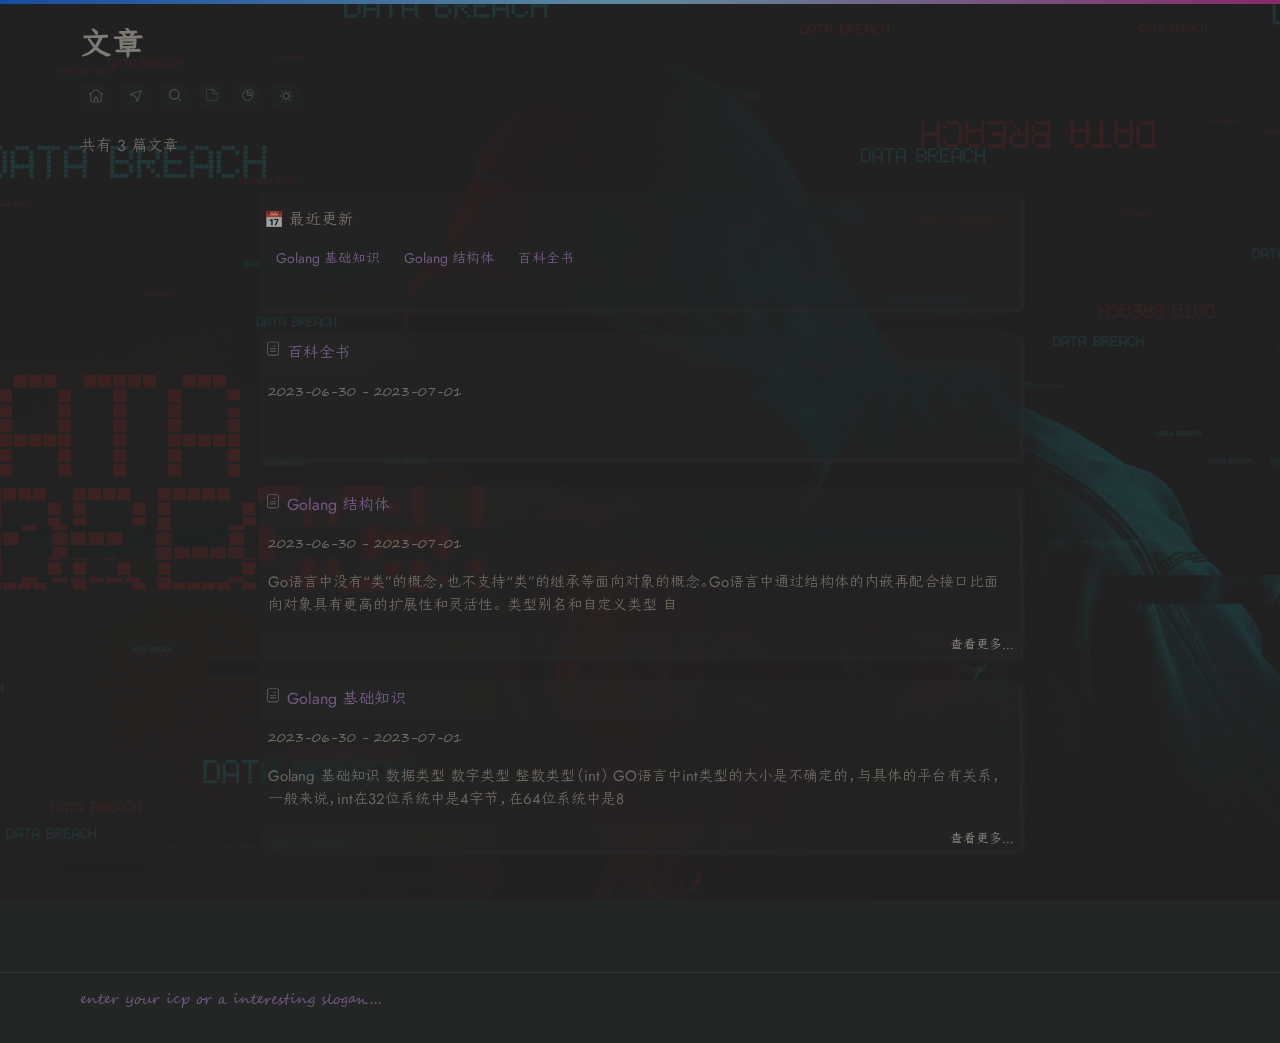
<file: posts/page/1/index.html>
<!DOCTYPE html>
<html lang="zh-cn">
  <head>
    <title>https://idiots-dream.github.io/posts/</title>
    <link rel="canonical" href="https://idiots-dream.github.io/posts/">
    <meta name="robots" content="noindex">
    <meta charset="utf-8">
    <meta http-equiv="refresh" content="0; url=https://idiots-dream.github.io/posts/">
  </head>
</html>
</file>
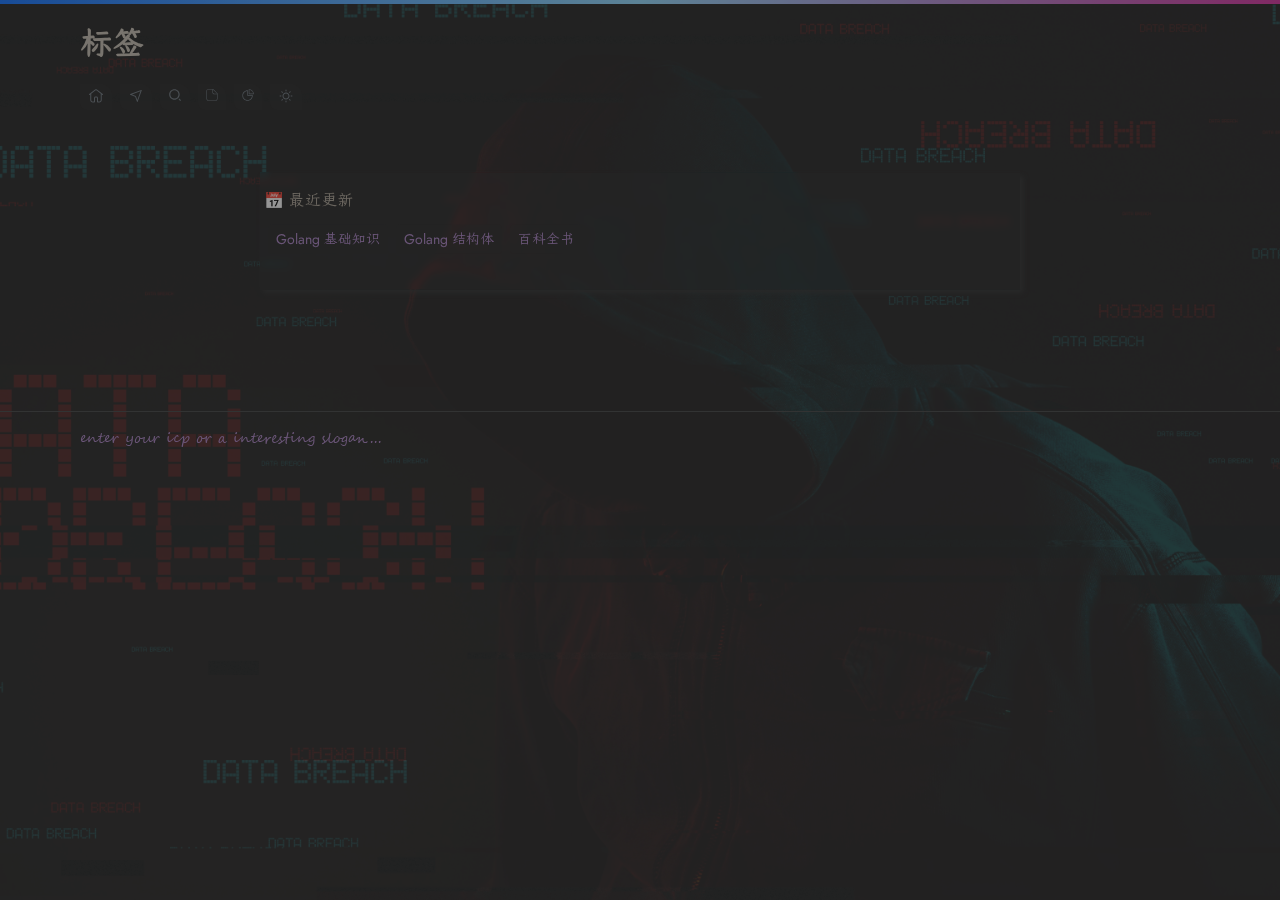
<file: tags/page/1/index.html>
<!DOCTYPE html>
<html lang="zh-cn">
  <head>
    <title>https://idiots-dream.github.io/tags/</title>
    <link rel="canonical" href="https://idiots-dream.github.io/tags/">
    <meta name="robots" content="noindex">
    <meta charset="utf-8">
    <meta http-equiv="refresh" content="0; url=https://idiots-dream.github.io/tags/">
  </head>
</html>
</file>
